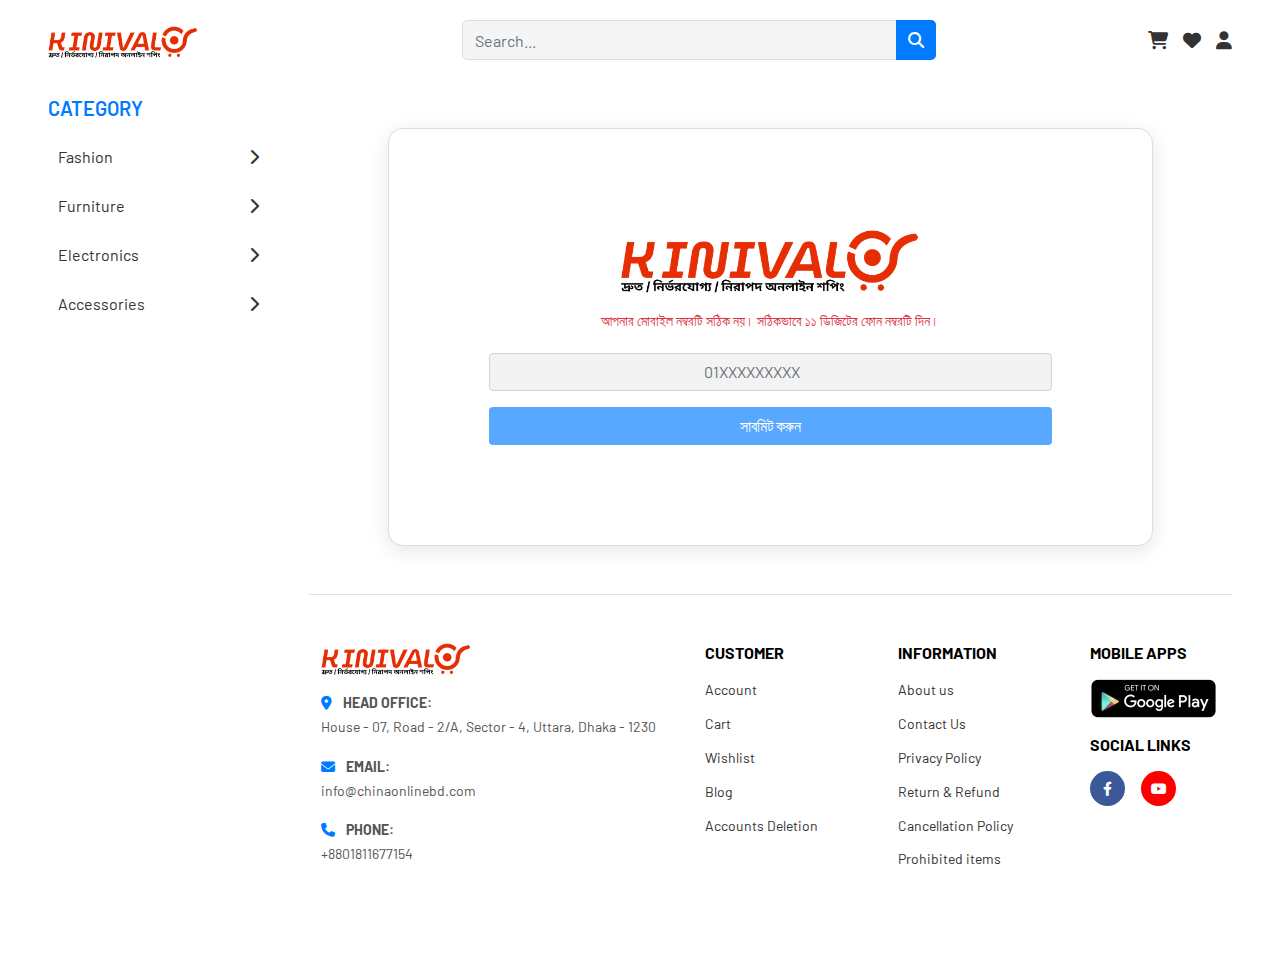
<file: login.html>
<!DOCTYPE html>
<html lang="en">

<head>
    <meta charset="UTF-8">
    <meta name="viewport" content="width=device-width, initial-scale=1.0">
    <title>Document</title>
    <link rel="icon" type="image/png" href="assets/images/logo.png">
    <link rel="stylesheet" href="assets/css/bootstrap.min.css">
    <link rel="stylesheet" href="assets/css/all.min.css">
    <link rel="stylesheet" href="https://cdnjs.cloudflare.com/ajax/libs/OwlCarousel2/2.3.4/assets/owl.carousel.min.css">
    <link rel="stylesheet"
        href="https://cdnjs.cloudflare.com/ajax/libs/OwlCarousel2/2.3.4/assets/owl.theme.default.min.css">
    <link rel="stylesheet" href="assets/css/style.css">
    <link rel="stylesheet" href="assets/css/responsive.css">
</head>

<body class="px-xl-5 px-lg-3 px-md-4 px-sm-3 px-3">

    <!-- ================== header part start ============== -->
    <header>
        <!-- ================== top navbar ============= -->
        <div class="top_header">
            <div class="top_header_main d-flex justify-content-between align-items-center">

                <!-- Logo -->
                <div class="header_logo d-none d-lg-block">
                    <a href="#"><img src="assets/images/logo.png" alt="Logo"></a>
                </div>

                <!-- Search Bar -->
                <div class="search_bar mx-3">
                    <form class="position-relative">
                        <input type="text" class="search_input form-control" placeholder="Search...">
                        <button type="submit" class="search_btn">
                            <i class="fa-solid fa-magnifying-glass"></i>
                        </button>
                    </form>

                    <!-- Search history box -->
                    <div class="search_history shadow">
                        <h4 class="px-3 py-2 mb-2">Search history</h4>
                        <div class="px-3 pb-3 d-flex flex-wrap gap-2">
                            <a href="#" class="history_tag">Laptop</a>
                            <a href="#" class="history_tag">Shoes</a>
                            <a href="#" class="history_tag">Headphones</a>
                        </div>
                    </div>
                </div>

                <!-- Header Icons -->
                <div class="header_icon">
                    <a href="#"><i class="fa-solid fa-cart-shopping"></i></a>
                    <a href="#"><i class="fa-solid fa-heart"></i></a>
                    <a class="d-none d-md-block" href="#"><i class="fa-solid fa-user"></i></a>
                </div>
            </div>
        </div>

    </header>

    <!-- ================== header part end============== -->

    <!-- =================== body part start ============== -->

    <div id="wrapper">

        <!-- ========== side nav start ========= -->
        <div class="side_nav pt-3 pe-xl-3 pe-xxl-5">
            <div class="cros_category d-lg-none">
                <i class="fa-solid fa-xmark"></i>
            </div>
            <h3 class="menu-title">Category</h3>
            <ul class="main-category list-unstyled">
                <!-- Fashion -->
                <li class="category-item">
                    <a href="#" class="category-link">
                        Fashion
                        <span class="arrow"><i class="fa-solid fa-chevron-right"></i></span>
                    </a>
                    <ul class="subcategory list-unstyled">
                        <li>
                            <a href="#"><img src="assets/images/category.webp" alt="Shoe"> Shoe</a>
                        </li>
                    </ul>
                </li>

                <!-- Furniture -->
                <li class="category-item">
                    <a href="#" class="category-link">
                        Furniture
                        <span class="arrow"><i class="fa-solid fa-chevron-right"></i></span>
                    </a>
                    <ul class="subcategory list-unstyled">
                        <li>
                            <a href="#"><img src="assets/images/category.webp" alt="Chair"> Chair</a>
                        </li>
                    </ul>
                </li>

                <!-- Electronics -->
                <li class="category-item">
                    <a href="#" class="category-link">
                        Electronics
                        <span class="arrow"><i class="fa-solid fa-chevron-right"></i></span>
                    </a>
                    <ul class="subcategory list-unstyled">
                        <li>
                            <a href="#"><img src="assets/images/category.webp" alt="Mobile"> Mobile</a>
                        </li>
                    </ul>
                </li>

                <!-- Accessories -->
                <li class="category-item">
                    <a href="#" class="category-link">
                        Accessories
                        <span class="arrow"><i class="fa-solid fa-chevron-right"></i></span>
                    </a>
                    <ul class="subcategory list-unstyled">
                        <li>
                            <a href="#"><img src="assets/images/category.webp" alt="Watch"> Watch</a>
                        </li>
                    </ul>
                </li>
            </ul>
        </div>


        <!-- ========== side nav end ========= -->

        <!-- ========== page wrap start ========= -->
        <div class="page_wrap">

            
            <!-- =============== mobile menu =============-->
            <div class="">
                <div class="px-xl-5 px-lg-3 mobile_menu d-flex d-lg-none align-items-center justify-content-between">
                    <a href="#" class="category_menu"><i class="fa-solid fa-grip"></i> <span>Category</span></a>
                    <a href="#"><i class="fa-solid fa-user"></i> <span>Account</span></a>
                    <a href="#" class="icon_img"><img src="assets/images/logo.png" alt=""></a>
                    <a href="#"><i class="fa-solid fa-phone"></i> <span>Call</span></a>
                    <a href="#"><i class="fa-solid fa-comment-dots"></i> <span>Chat</span></a>
                </div>
            </div>

            <!-- =======================
                    login form part start
                ==========================-->
                <section id="login" >
                         <div class="row my-5">
                            <div class="col-lg-10 m-auto">
                                <div class="login_form text-center">
                                    <div class="login_logo mb-3">
                                        <img src="assets/images/logo.png" style="max-width: 300px;" alt="">
                                    </div>

                                    <!-- Error message -->
                                    <h3 class="text-danger error-msg">আপনার মোবাইল নম্বরটি সঠিক নয়। সঠিকভাবে ১১ ডিজিটের ফোন নম্বরটি দিন।</h3>

                                    <!-- Success message -->
                                    <h3 class="text-success success-msg d-none">এখানে আপনার ১১ ডিজিটের মোবাইল নাম্বার দিয়ে লগ ইন করুন</h3>

                                    <form id="loginForm" class="position-relative">
                                        <div class="position-relative mb-3">
                                            <input type="text" id="phone" class="form-control text-center pe-5" placeholder="01XXXXXXXXX" maxlength="11">
                                            <span class="validation-icon"></span>
                                        </div>
                                        <button type="submit" id="submitBtn" class="btn submit_btn w-100" disabled>সাবমিট করুন</button>
                                    </form>
                                </div>
                            </div>
                        </div>
                </section>
            <!-- =======================
                    login form  part end
                ==========================-->

            <!-- =======================
                    footer part start
                ==========================-->
            <footer class="py-5 border-top">
                <div class="container-fluid">
                    <div class="row">

                        <!-- Left Side -->
                        <div class="col-lg-5 col-md-6 mb-4">
                            <div class="footer-item">
                                <div class="footer-logo mb-3">
                                    <img src="assets/images/logo.png" alt="Logo" class="img-fluid w-75">
                                </div>
                                <div class="mb-3">
                                    <p><i class="fa-solid fa-location-dot me-2"></i>
                                        <strong>HEAD OFFICE:</strong><br>House - 07, Road - 2/A, Sector - 4, Uttara,
                                        Dhaka - 1230
                                    </p>
                                </div>
                                <div class="mb-3">
                                    <p><i class="fa-solid fa-envelope me-2"></i>
                                        <strong>EMAIL:</strong><br>info@chinaonlinebd.com
                                    </p>
                                </div>
                                <div>
                                    <p><i class="fa-solid fa-phone me-2"></i>
                                        <strong>PHONE:</strong><br>+8801811677154
                                    </p>
                                </div>
                            </div>
                        </div>

                        <!-- Middle -->
                        <div class="col-lg-5 col-md-6 mb-4">
                            <div class="row">
                                <div class="col-6">
                                    <h6 class="fw-bold mb-3">CUSTOMER</h6>
                                    <ul class="list-unstyled">
                                        <li><a href="#">Account</a></li>
                                        <li><a href="#">Cart</a></li>
                                        <li><a href="#">Wishlist</a></li>
                                        <li><a href="#">Blog</a></li>
                                        <li><a href="#">Accounts Deletion</a></li>
                                    </ul>
                                </div>
                                <div class="col-6">
                                    <h6 class="fw-bold mb-3">INFORMATION</h6>
                                    <ul class="list-unstyled">
                                        <li><a href="#">About us</a></li>
                                        <li><a href="#">Contact Us</a></li>
                                        <li><a href="#">Privacy Policy</a></li>
                                        <li><a href="#">Return & Refund</a></li>
                                        <li><a href="#">Cancellation Policy</a></li>
                                        <li><a href="#">Prohibited items</a></li>
                                    </ul>
                                </div>
                            </div>
                        </div>

                        <!-- Right Side -->
                        <div class="col-lg-2 col-md-6 mb-4">
                            <div class="footer-item">
                                <h6 class="fw-bold mb-3">MOBILE APPS</h6>
                                <a href="#"><img src="assets/images/app.webp" alt="Google Play" class="img-fluid mb-3"
                                        style="max-width:150px;"></a>

                                <h6 class="fw-bold mb-3">SOCIAL LINKS</h6>
                                <div class="d-flex gap-3">
                                    <a href="#" class="facebook"><i class="fa-brands fa-facebook-f"></i></a>
                                    <a href="#" class="youtube"><i class="fa-brands fa-youtube"></i></a>
                                </div>
                            </div>
                        </div>


                    </div>
                </div>
            </footer>

            <!-- =======================
                    footer part end
                ==========================-->

        </div>
        <!-- ========== page wrap end ========= -->
    </div>


    <div class="bt_top">
        <i class="fa-solid fa-angle-up"></i>
    </div>
    <!-- =================== body part end ============== -->

    <script src="assets/js/bootstrap.bundle.min.js"></script>
    <script src="assets/js/jquery-3.6.0.min.js"></script>
    <script src="https://cdnjs.cloudflare.com/ajax/libs/OwlCarousel2/2.3.4/owl.carousel.min.js"></script>
    <script src="assets/js/script.js"></script>
</body>

</html>
</file>
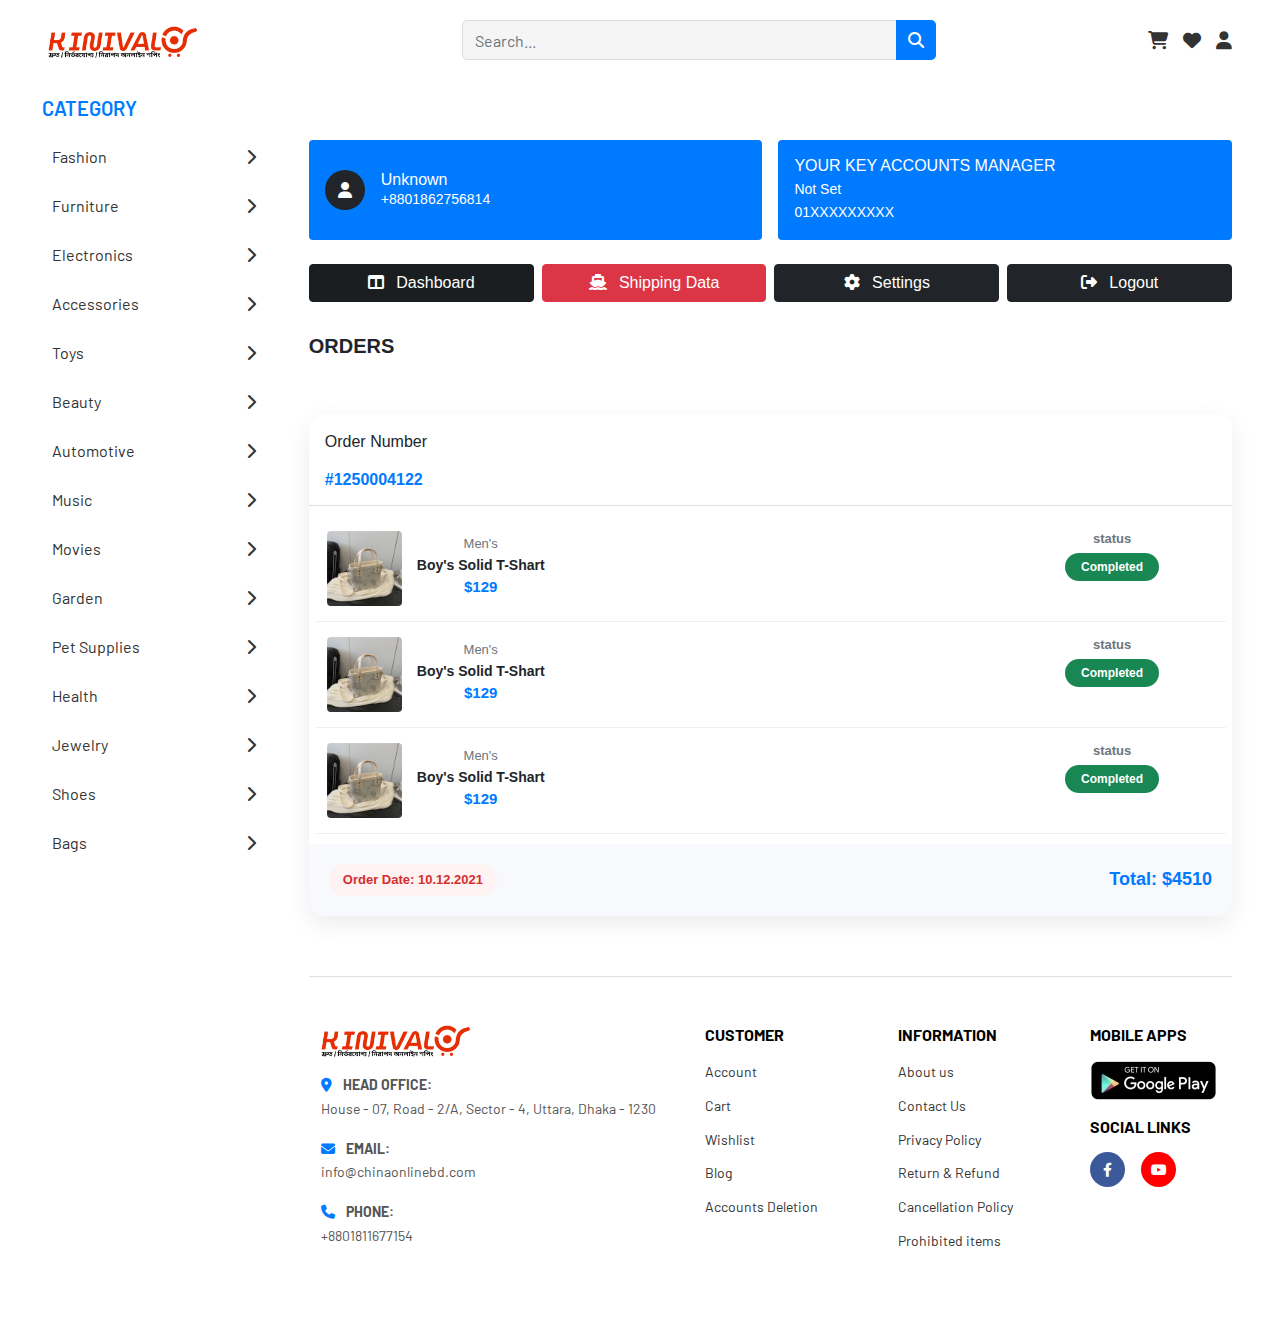
<file: my-order.html>
<!DOCTYPE html>
<html lang="en">

<head>
    <meta charset="UTF-8">
    <meta name="viewport" content="width=device-width, initial-scale=1.0">
    <title>Document</title>
    <link rel="icon" type="image/png" href="assets/images/logo.png">
    <link rel="stylesheet" href="assets/css/bootstrap.min.css">
    <link rel="stylesheet" href="assets/css/all.min.css">
    <link rel="stylesheet" href="https://cdnjs.cloudflare.com/ajax/libs/OwlCarousel2/2.3.4/assets/owl.carousel.min.css">
    <link rel="stylesheet"
        href="https://cdnjs.cloudflare.com/ajax/libs/OwlCarousel2/2.3.4/assets/owl.theme.default.min.css">
    <link rel="stylesheet" href="assets/css/style.css">
    <link rel="stylesheet" href="assets/css/responsive.css">
</head>

<body class="px-xl-5 px-lg-3 px-md-4 px-sm-3 px-3">

    <!-- ================== header part start ============== -->
    <header>
        <!-- ================== top navbar ============= -->
        <div class="top_header">
            <div class="top_header_main d-flex justify-content-between align-items-center">

                <!-- Logo -->
                <div class="header_logo d-none d-lg-block">
                    <a href="#"><img src="assets/images/logo.png" alt="Logo"></a>
                </div>

                <!-- Search Bar -->
                <div class="search_bar mx-3">
                    <form class="position-relative">
                        <input type="text" class="search_input form-control" placeholder="Search...">
                        <button type="submit" class="search_btn">
                            <i class="fa-solid fa-magnifying-glass"></i>
                        </button>
                    </form>

                    <!-- Search history box -->
                    <div class="search_history shadow">
                        <h4 class="px-3 py-2 mb-2">Search history</h4>
                        <div class="px-3 pb-3 d-flex flex-wrap gap-2">
                            <a href="#" class="history_tag">Laptop</a>
                            <a href="#" class="history_tag">Shoes</a>
                            <a href="#" class="history_tag">Headphones</a>
                        </div>
                    </div>
                </div>

                <!-- Header Icons -->
                <div class="header_icon">
                    <a href="shopping-cart.html"><i class="fa-solid fa-cart-shopping"></i></a>
                    <a href="wishlist.html"><i class="fa-solid fa-heart"></i></a>
                    <a class="d-none d-md-block" href="#"><i class="fa-solid fa-user"></i></a>
                </div>
            </div>
        </div>

    </header>

    <!-- ================== header part end============== -->

    <!-- =================== body part start ============== -->

    <div id="wrapper">


        <!-- ========== side nav start ========= -->
        <div class="side_nav pt-3 pe-lg-2 pe-xl-3 pe-xxl-5">
            <div class="cros_category d-lg-none">
                <i class="fa-solid fa-xmark"></i>
            </div>
            <div class="side_menu">
                <h3 class="menu-title">Category</h3>
                <ul class="main-category list-unstyled">
                    <!-- Fashion -->
                    <li class="category-item">
                        <a href="#" class="category-link">
                            Fashion
                            <span class="arrow"><i class="fa-solid fa-chevron-right"></i></span>
                        </a>
                        <ul class="subcategory list-unstyled">
                            <li>
                                <a href="#"><img src="assets/images/category.webp" alt="Shoe"> Shoe</a>
                            </li>
                        </ul>
                    </li>

                    <!-- Furniture -->
                    <li class="category-item">
                        <a href="#" class="category-link">
                            Furniture
                            <span class="arrow"><i class="fa-solid fa-chevron-right"></i></span>
                        </a>
                        <ul class="subcategory list-unstyled">
                            <li>
                                <a href="#"><img src="assets/images/category.webp" alt="Chair"> Chair</a>
                            </li>
                        </ul>
                    </li>

                    <!-- Electronics -->
                    <li class="category-item">
                        <a href="#" class="category-link">
                            Electronics
                            <span class="arrow"><i class="fa-solid fa-chevron-right"></i></span>
                        </a>
                        <ul class="subcategory list-unstyled">
                            <li>
                                <a href="#"><img src="assets/images/category.webp" alt="Mobile"> Mobile</a>
                            </li>
                        </ul>
                    </li>

                    <!-- Accessories -->
                    <li class="category-item">
                        <a href="#" class="category-link">
                            Accessories
                            <span class="arrow"><i class="fa-solid fa-chevron-right"></i></span>
                        </a>
                        <ul class="subcategory list-unstyled">
                            <li>
                                <a href="#"><img src="assets/images/category.webp" alt="Watch"> Watch</a>
                            </li>
                        </ul>
                    </li>

                    <!-- Category 7 -->
                    <li class="category-item">
                        <a href="#" class="category-link">
                            Toys
                            <span class="arrow"><i class="fa-solid fa-chevron-right"></i></span>
                        </a>
                        <ul class="subcategory list-unstyled">
                            <li><a href="#"><img src="assets/images/category.webp" alt="Action Figure"> Action
                                    Figure</a>
                            </li>
                        </ul>
                    </li>

                    <!-- Category 8 -->
                    <li class="category-item">
                        <a href="#" class="category-link">
                            Beauty
                            <span class="arrow"><i class="fa-solid fa-chevron-right"></i></span>
                        </a>
                        <ul class="subcategory list-unstyled">
                            <li><a href="#"><img src="assets/images/category.webp" alt="Cosmetics"> Cosmetics</a></li>
                        </ul>
                    </li>

                    <!-- Category 9 -->
                    <li class="category-item">
                        <a href="#" class="category-link">
                            Automotive
                            <span class="arrow"><i class="fa-solid fa-chevron-right"></i></span>
                        </a>
                        <ul class="subcategory list-unstyled">
                            <li><a href="#"><img src="assets/images/category.webp" alt="Car Parts"> Car Parts</a></li>
                        </ul>
                    </li>

                    <!-- Category 10 -->
                    <li class="category-item">
                        <a href="#" class="category-link">
                            Music
                            <span class="arrow"><i class="fa-solid fa-chevron-right"></i></span>
                        </a>
                        <ul class="subcategory list-unstyled">
                            <li><a href="#"><img src="assets/images/category.webp" alt="Instruments"> Instruments</a>
                            </li>
                        </ul>
                    </li>

                    <!-- Category 11 -->
                    <li class="category-item">
                        <a href="#" class="category-link">
                            Movies
                            <span class="arrow"><i class="fa-solid fa-chevron-right"></i></span>
                        </a>
                        <ul class="subcategory list-unstyled">
                            <li><a href="#"><img src="assets/images/category.webp" alt="DVDs"> DVDs</a></li>
                        </ul>
                    </li>

                    <!-- Category 12 -->
                    <li class="category-item">
                        <a href="#" class="category-link">
                            Garden
                            <span class="arrow"><i class="fa-solid fa-chevron-right"></i></span>
                        </a>
                        <ul class="subcategory list-unstyled">
                            <li><a href="#"><img src="assets/images/category.webp" alt="Plants"> Plants</a></li>
                        </ul>
                    </li>

                    <!-- Category 13 -->
                    <li class="category-item">
                        <a href="#" class="category-link">
                            Pet Supplies
                            <span class="arrow"><i class="fa-solid fa-chevron-right"></i></span>
                        </a>
                        <ul class="subcategory list-unstyled">
                            <li><a href="#"><img src="assets/images/category.webp" alt="Dog Food"> Dog Food</a></li>
                        </ul>
                    </li>

                    <!-- Category 14 -->
                    <li class="category-item">
                        <a href="#" class="category-link">
                            Health
                            <span class="arrow"><i class="fa-solid fa-chevron-right"></i></span>
                        </a>
                        <ul class="subcategory list-unstyled">
                            <li><a href="#"><img src="assets/images/category.webp" alt="Supplements"> Supplements</a>
                            </li>
                        </ul>
                    </li>

                    <!-- Category 15 -->
                    <li class="category-item">
                        <a href="#" class="category-link">
                            Jewelry
                            <span class="arrow"><i class="fa-solid fa-chevron-right"></i></span>
                        </a>
                        <ul class="subcategory list-unstyled">
                            <li><a href="#"><img src="assets/images/category.webp" alt="Necklace"> Necklace</a></li>
                        </ul>
                    </li>

                    <!-- Category 16 -->
                    <li class="category-item">
                        <a href="#" class="category-link">
                            Shoes
                            <span class="arrow"><i class="fa-solid fa-chevron-right"></i></span>
                        </a>
                        <ul class="subcategory list-unstyled">
                            <li><a href="#"><img src="assets/images/category.webp" alt="Sneakers"> Sneakers</a></li>
                        </ul>
                    </li>

                    <!-- Category 17 -->
                    <li class="category-item">
                        <a href="#" class="category-link">
                            Bags
                            <span class="arrow"><i class="fa-solid fa-chevron-right"></i></span>
                        </a>
                        <ul class="subcategory list-unstyled">
                            <li><a href="#"><img src="assets/images/category.webp" alt="Backpack"> Backpack</a></li>
                        </ul>
                    </li>

                    <!-- Category 18 -->
                    <li class="category-item">
                        <a href="#" class="category-link">
                            Kitchen
                            <span class="arrow"><i class="fa-solid fa-chevron-right"></i></span>
                        </a>
                        <ul class="subcategory list-unstyled">
                            <li><a href="#"><img src="assets/images/category.webp" alt="Cookware"> Cookware</a></li>
                        </ul>
                    </li>

                    <!-- Category 19 -->
                    <li class="category-item">
                        <a href="#" class="category-link">
                            Office
                            <span class="arrow"><i class="fa-solid fa-chevron-right"></i></span>
                        </a>
                        <ul class="subcategory list-unstyled">
                            <li><a href="#"><img src="assets/images/category.webp" alt="Stationery"> Stationery</a></li>
                        </ul>
                    </li>

                    <!-- Category 20 -->
                    <li class="category-item">
                        <a href="#" class="category-link">
                            Travel
                            <span class="arrow"><i class="fa-solid fa-chevron-right"></i></span>
                        </a>
                        <ul class="subcategory list-unstyled">
                            <li><a href="#"><img src="assets/images/category.webp" alt="Luggage"> Luggage</a></li>
                        </ul>
                    </li>

                    <!-- Category 21 -->
                    <li class="category-item">
                        <a href="#" class="category-link">
                            Baby
                            <span class="arrow"><i class="fa-solid fa-chevron-right"></i></span>
                        </a>
                        <ul class="subcategory list-unstyled">
                            <li><a href="#"><img src="assets/images/category.webp" alt="Toys"> Toys</a></li>
                        </ul>
                    </li>

                    <!-- Category 22 -->
                    <li class="category-item">
                        <a href="#" class="category-link">
                            Art
                            <span class="arrow"><i class="fa-solid fa-chevron-right"></i></span>
                        </a>
                        <ul class="subcategory list-unstyled">
                            <li><a href="#"><img src="assets/images/category.webp" alt="Paintings"> Paintings</a></li>
                        </ul>
                    </li>

                    <!-- Category 23 -->
                    <li class="category-item">
                        <a href="#" class="category-link">
                            Photography
                            <span class="arrow"><i class="fa-solid fa-chevron-right"></i></span>
                        </a>
                        <ul class="subcategory list-unstyled">
                            <li><a href="#"><img src="assets/images/category.webp" alt="Camera"> Camera</a></li>
                        </ul>
                    </li>

                    <!-- Category 24 -->
                    <li class="category-item">
                        <a href="#" class="category-link">
                            Gaming
                            <span class="arrow"><i class="fa-solid fa-chevron-right"></i></span>
                        </a>
                        <ul class="subcategory list-unstyled">
                            <li><a href="#"><img src="assets/images/category.webp" alt="Console"> Console</a></li>
                        </ul>
                    </li>

                    <!-- Category 25 -->
                    <li class="category-item">
                        <a href="#" class="category-link">
                            Software
                            <span class="arrow"><i class="fa-solid fa-chevron-right"></i></span>
                        </a>
                        <ul class="subcategory list-unstyled">
                            <li><a href="#"><img src="assets/images/category.webp" alt="Apps"> Apps</a></li>
                        </ul>
                    </li>


                </ul>
            </div>
        </div>


        <!-- ========== side nav end ========= -->

        <!-- ========== page wrap start ========= -->
        <div class="page_wrap">

            <!-- =============== mobile menu =============-->
            <div class="mobile_nav">
                <div class="px-xl-5 px-lg-3 mobile_menu d-flex d-lg-none align-items-center justify-content-between">
                    <a href="#" class="category_menu"><i class="fa-solid fa-grip"></i> <span>Category</span></a>
                    <a href="#"><i class="fa-solid fa-user"></i> <span>Account</span></a>
                    <a href="#" class="icon_img"><img src="assets/images/logo.png" alt=""></a>
                    <a href="#"><i class="fa-solid fa-phone"></i> <span>Call</span></a>
                    <a href="#"><i class="fa-solid fa-comment-dots"></i> <span>Chat</span></a>
                </div>
            </div>


            <!-- =======================
                 my order part start
            ==========================-->
            <section id="my_order">
                <div class="row g-3">
                    <!-- First Card -->
                    <div class="col-12 col-md-6">
                        <div class="d-flex justify-content-between dash_box align-items-center rounded p-3 h-100">
                            <div class="d-flex align-items-center text-white gap-3">
                                <div class="rounded-circle bg-dark d-flex justify-content-center align-items-center"
                                    style="width:40px; height:40px;">
                                    <i class="fa-solid fa-user"></i>
                                </div>
                                <div>
                                    <h6 class="mb-0 text-capitalize">Unknown</h6>
                                    <small class="d-block">+8801862756814</small>
                                </div>
                            </div>
                        </div>
                    </div>

                    <!-- Second Card -->
                    <div class="col-12 col-md-6">
                        <div
                            class="d-flex justify-content-between dash_box align-items-center rounded p-3 text-white h-100">
                            <div>
                                <h6 class="mb-1">YOUR KEY ACCOUNTS MANAGER</h6>
                                <p class="mb-0 text-capitalize small">Not Set</p>
                                <small>01XXXXXXXXX</small>
                            </div>
                            <div class="me-3"></div>
                        </div>
                    </div>
                </div>
                <div class="dash_content mt-4">
                    <div class="row g-2 justify-content-center">

                        <!-- Dashboard -->
                        <div class="col-6 col-lg-3">
                            <button class="btn btn-dark w-100 active" type="button" data-bs-toggle="collapse"
                                data-bs-target="#dashboard" aria-expanded="true" aria-controls="dashboard">
                                <i class="fa-solid fa-table-columns me-2"></i> Dashboard
                            </button>
                        </div>

                        <!-- Shipping Data -->
                        <div class="col-6 col-lg-3">
                            <button class="btn btn-danger w-100" type="button" data-bs-toggle="collapse"
                                data-bs-target="#shipping" aria-expanded="true" aria-controls="shipping">
                                <i class="fa-solid fa-ship me-2"></i> Shipping Data
                            </button>
                        </div>

                        <!-- Settings -->
                        <div class="col-6 col-lg-3">
                            <button class="btn btn-dark w-100" type="button" data-bs-toggle="collapse"
                                data-bs-target="#settings" aria-expanded="true" aria-controls="settings">
                                <i class="fa-solid fa-gear me-2"></i> Settings
                            </button>
                        </div>


                        <!-- Logout (no body, just link) -->
                        <div class="col-6 col-lg-3">
                            <a href="/logout" class="btn btn-dark w-100">
                                <i class="fa-solid fa-right-from-bracket me-2"></i> Logout
                            </a>
                        </div>
                    </div>

                    <!-- Accordion Wrapper -->
                    <div class="accordion text-center" id="infoAccordion">

                        <!-- dashboard Content -->
                        <div class="accordion-item border-0">
                            <div id="dashboard" class="accordion-collapse collapse show"
                                data-bs-parent="#infoAccordion">

                                <div class="text-start my-4 py-md-2 my-md-4">
                                    <h2 class="fw-bold text-dark fs-5 mb-0">ORDERS</h2>
                                </div>

                                <!-- my -order -->
                                <div class="row mt-5">
                                    <div class="col-lg-12">
                                        <!-- Single Order List -->
                                        <div class="order_list">
                                            <div class="card">
                                                <div class="card-header text-start bg-white">
                                                    <div class="order_num">
                                                        <p class="mt-2">Order Number</p>
                                                        <h6>#1250004122</h6>
                                                    </div>
                                                </div>
                                                <div class="card-body">
                                                    <div class="row br-bottom">
                                                        <div class="col-lg-9 col-8 col-sm-8 col-md-9">
                                                            <div class="cart_single">
                                                                <div class="product_thumb">
                                                                    <img src="assets/images/product-01.jpg"
                                                                        class="img-fluid rounded" width="75" alt="">
                                                                </div>
                                                                <div class="cart_single_caption">
                                                                    <p class="cat_product">Men's</p>
                                                                    <h4>Boy's Solid T-Shart</h4>
                                                                    <h5>$129</h5>

                                                                </div>
                                                            </div>
                                                        </div>
                                                        <div class="col-lg-3 col-4 col-sm-4 col-md-3">
                                                            <div class="order_status">
                                                                <h6>status</h6>
                                                                <span
                                                                    class="badge rounded-pill bg-success text-white px-3 py-2">Completed</span>
                                                            </div>
                                                        </div>
                                                    </div>
                                                    <div class="row br-bottom">
                                                        <div class="col-lg-9 col-8 col-sm-8 col-md-9">
                                                            <div class="cart_single">
                                                                <div class="product_thumb">
                                                                    <img src="assets/images/product-01.jpg"
                                                                        class="img-fluid rounded" width="75" alt="">
                                                                </div>
                                                                <div class="cart_single_caption">
                                                                    <p class="cat_product">Men's</p>
                                                                    <h4>Boy's Solid T-Shart</h4>
                                                                    <h5>$129</h5>

                                                                </div>
                                                            </div>

                                                        </div>
                                                        <div class="col-lg-3 col-4 col-sm-4 col-md-3">
                                                            <div class="order_status">
                                                                <h6>status</h6>
                                                                <span
                                                                    class="badge rounded-pill bg-success text-white px-3 py-2">Completed</span>
                                                            </div>
                                                        </div>
                                                    </div>
                                                    <div class="row br-bottom">
                                                        <div class="col-lg-9 col-8 col-sm-8 col-md-9">
                                                            <div class="cart_single">
                                                                <div class="product_thumb">
                                                                    <img src="assets/images/product-01.jpg"
                                                                        class="img-fluid rounded" width="75" alt="">
                                                                </div>
                                                                <div class="cart_single_caption">
                                                                    <p class="cat_product">Men's</p>
                                                                    <h4>Boy's Solid T-Shart</h4>
                                                                    <h5>$129</h5>

                                                                </div>
                                                            </div>

                                                        </div>
                                                        <div class="col-lg-3 col-4 col-sm-4 col-md-3">
                                                            <div class="order_status">
                                                                <h6>status</h6>
                                                                <span
                                                                    class="badge rounded-pill bg-success text-white px-3 py-2">Completed</span>
                                                            </div>
                                                        </div>
                                                    </div>
                                                </div>
                                                <div
                                                    class="card-footer d-flex align-items-center justify-content-between">
                                                    <p>Order Date: 10.12.2021</p>
                                                    <h5>Total: $4510</h5>
                                                </div>
                                            </div>
                                        </div>
                                    </div>
                                </div>
                            </div>
                        </div>

                        <!-- Shipping Content -->
                        <div class="accordion-item border-0">
                            <div id="shipping" class="accordion-collapse collapse text-start" data-bs-parent="#infoAccordion">

                                <div class="my-4 py-md-2 my-md-4">
                                    <h2 class="fw-bold text-dark fs-5 mb-0">SHIPPING SERVICE</h2>
                                </div>

                                Shipping Content Info
                            </div>
                        </div>

                        <!-- Shipping Content -->
                        <div class="accordion-item border-0">
                            <div id="settings" class="accordion-collapse collapse" data-bs-parent="#infoAccordion">

                                <div class="text-start my-4 py-md-2 my-md-4">
                                    <h2 class="fw-bold text-dark fs-5 mb-0">SETTINGS</h2>
                                </div>

                                <div class="px-2 profile_form">
                                    <div>
                                        <form class="shadow rounded-3 p-4 text-start">

                                            <!-- Name + Contact -->
                                            <div class="row g-3 mb-3">
                                                <div class="col-md-6">
                                                    <label class="form-label text-dark">Name *</label>
                                                    <input type="text" class="form-control rounded-pill"
                                                        placeholder="Your Name" required>
                                                </div>
                                                <div class="col-md-6">
                                                    <label class="form-label text-dark">Contact Number *</label>
                                                    <input type="text" class="form-control rounded-pill"
                                                        placeholder="Contact Number" value="+8801862756814" readonly
                                                        required>
                                                </div>
                                            </div>

                                            <!-- Emergency Contact + Email -->
                                            <div class="row g-3 mb-3">
                                                <div class="col-md-6">
                                                    <label class="form-label">Emergency Contact Number
                                                        (optional)</label>
                                                    <input type="text" class="form-control rounded-pill"
                                                        placeholder="Emergency Contact Number (optional)">
                                                </div>
                                                <div class="col-md-6">
                                                    <label class="form-label">Email</label>
                                                    <input type="email" class="form-control rounded-pill"
                                                        placeholder="Email">
                                                </div>
                                            </div>

                                            <!-- Address + City -->
                                            <div class="row g-3 mb-3">
                                                <div class="col-md-6">
                                                    <label class="form-label">Address *</label>
                                                    <input type="text" class="form-control rounded-pill"
                                                        placeholder="Address" required>
                                                </div>
                                                <div class="col-md-6">
                                                    <label class="form-label">City / Upazila</label>
                                                    <input type="text" class="form-control rounded-pill"
                                                        placeholder="City / Upazila">
                                                </div>
                                            </div>

                                            <!-- Delivery Method + District -->
                                            <div class="row g-3 mb-4">
                                                <div class="col-md-6">
                                                    <label class="form-label">Delivery Method</label>
                                                    <select class="form-select rounded-pill">
                                                        <option selected disabled>Select one</option>
                                                        <option value="Office Collection">Office Collection</option>
                                                        <option value="Sundarban">Sundarban</option>
                                                        <option value="SA Paribahan">SA Paribahan</option>
                                                        <option value="Steadfast">Steadfast</option>
                                                    </select>
                                                </div>
                                                <div class="col-md-6">
                                                    <label class="form-label">District</label>
                                                    <select class="form-select rounded-pill">
                                                        <option selected disabled>Select District</option>
                                                        <option value="Dhaka">Dhaka</option>
                                                        <option value="Chattogram">Chattogram</option>
                                                        <option value="Rajshahi">Rajshahi</option>
                                                        <option value="Sylhet">Sylhet</option>
                                                    </select>
                                                </div>
                                            </div>

                                            <!-- Submit -->
                                            <div class="text-center">
                                                <button type="submit"
                                                    class="btn text-white profile_btn px-4 py-2 rounded-pill">
                                                    Update Your Profile
                                                </button>
                                            </div>

                                        </form>
                                    </div>
                                </div>

                            </div>
                        </div>

                    </div>
                </div>

            </section>

            <!-- =======================
                 my order part start
            ==========================-->

            <!-- =======================
                    footer part start
                ==========================-->
            <footer class="py-5 border-top">
                <div class="container-fluid">
                    <div class="row">

                        <!-- Left Side -->
                        <div class="col-lg-5 col-md-6 mb-4">
                            <div class="footer-item">
                                <div class="footer-logo mb-3">
                                    <img src="assets/images/logo.png" alt="Logo" class="img-fluid w-75">
                                </div>
                                <div class="mb-3">
                                    <p><i class="fa-solid fa-location-dot me-2"></i>
                                        <strong>HEAD OFFICE:</strong><br>House - 07, Road - 2/A, Sector - 4, Uttara,
                                        Dhaka - 1230
                                    </p>
                                </div>
                                <div class="mb-3">
                                    <p><i class="fa-solid fa-envelope me-2"></i>
                                        <strong>EMAIL:</strong><br>info@chinaonlinebd.com
                                    </p>
                                </div>
                                <div>
                                    <p><i class="fa-solid fa-phone me-2"></i>
                                        <strong>PHONE:</strong><br>+8801811677154
                                    </p>
                                </div>
                            </div>
                        </div>

                        <!-- Middle -->
                        <div class="col-lg-5 col-md-6 mb-4">
                            <div class="row">
                                <div class="col-6">
                                    <h6 class="fw-bold mb-3">CUSTOMER</h6>
                                    <ul class="list-unstyled">
                                        <li><a href="#">Account</a></li>
                                        <li><a href="#">Cart</a></li>
                                        <li><a href="#">Wishlist</a></li>
                                        <li><a href="#">Blog</a></li>
                                        <li><a href="#">Accounts Deletion</a></li>
                                    </ul>
                                </div>
                                <div class="col-6">
                                    <h6 class="fw-bold mb-3">INFORMATION</h6>
                                    <ul class="list-unstyled">
                                        <li><a href="#">About us</a></li>
                                        <li><a href="#">Contact Us</a></li>
                                        <li><a href="#">Privacy Policy</a></li>
                                        <li><a href="#">Return & Refund</a></li>
                                        <li><a href="#">Cancellation Policy</a></li>
                                        <li><a href="#">Prohibited items</a></li>
                                    </ul>
                                </div>
                            </div>
                        </div>

                        <!-- Right Side -->
                        <div class="col-lg-2 col-md-6 mb-4">
                            <div class="footer-item">
                                <h6 class="fw-bold mb-3">MOBILE APPS</h6>
                                <a href="#"><img src="assets/images/app.webp" alt="Google Play" class="img-fluid mb-3"
                                        style="max-width:150px;"></a>

                                <h6 class="fw-bold mb-3">SOCIAL LINKS</h6>
                                <div class="d-flex gap-3">
                                    <a href="#" class="facebook"><i class="fa-brands fa-facebook-f"></i></a>
                                    <a href="#" class="youtube"><i class="fa-brands fa-youtube"></i></a>
                                </div>
                            </div>
                        </div>


                    </div>
                </div>
            </footer>

            <!-- =======================
                    footer part end
                ==========================-->

        </div>
        <!-- ========== page wrap end ========= -->
    </div>


    <div class="bt_top">
        <i class="fa-solid fa-angle-up"></i>
    </div>
    <!-- =================== body part end ============== -->

    <script src="assets/js/bootstrap.bundle.min.js"></script>
    <script src="assets/js/jquery-3.6.0.min.js"></script>
    <script src="https://cdnjs.cloudflare.com/ajax/libs/OwlCarousel2/2.3.4/owl.carousel.min.js"></script>
    <script src="assets/js/script.js"></script>
</body>

</html>
</file>
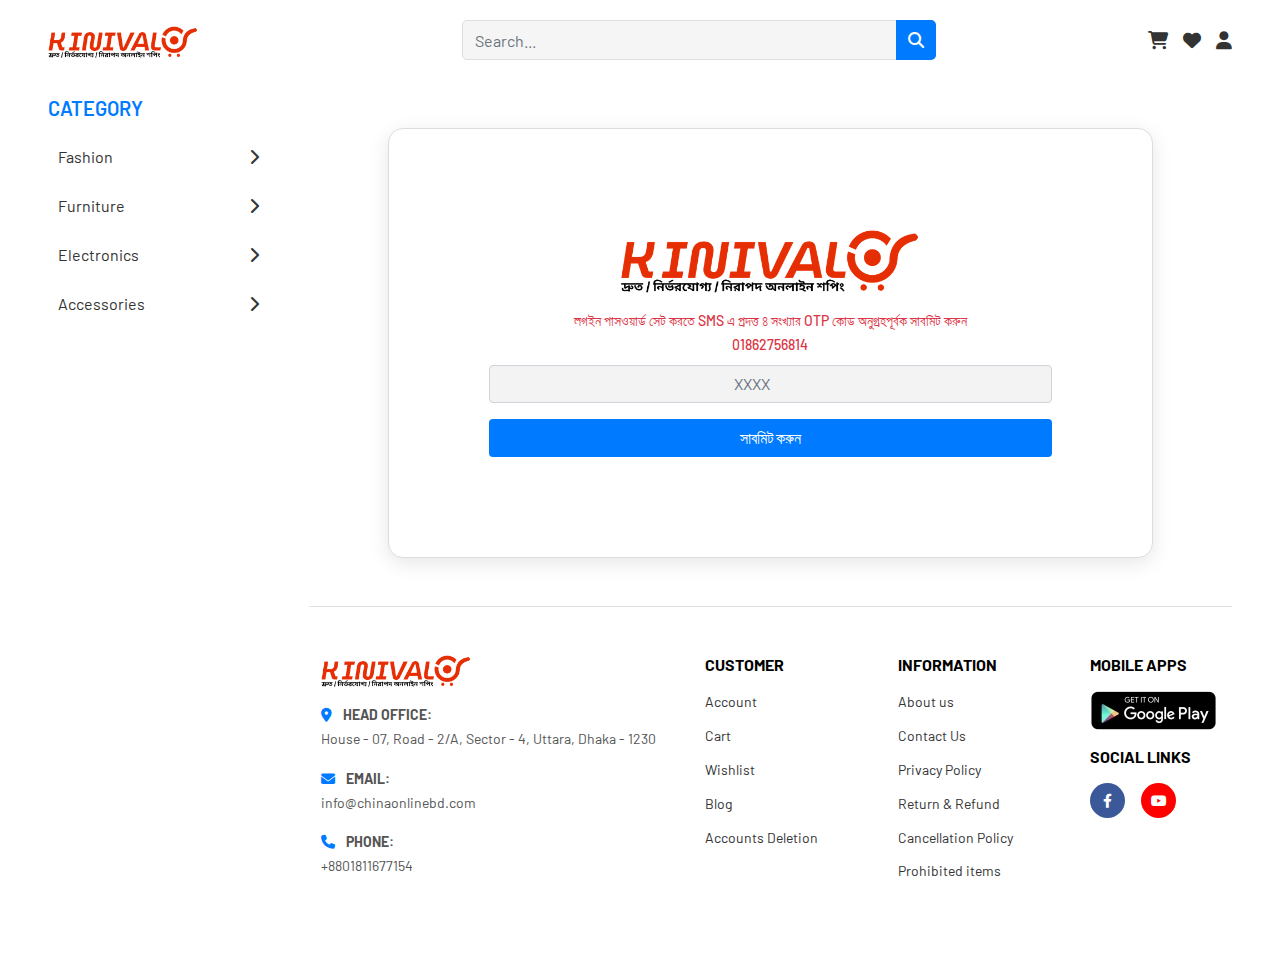
<file: otp.html>
<!DOCTYPE html>
<html lang="en">

<head>
    <meta charset="UTF-8">
    <meta name="viewport" content="width=device-width, initial-scale=1.0">
    <title>Document</title>
    <link rel="icon" type="image/png" href="assets/images/logo.png">
    <link rel="stylesheet" href="assets/css/bootstrap.min.css">
    <link rel="stylesheet" href="assets/css/all.min.css">
    <link rel="stylesheet" href="https://cdnjs.cloudflare.com/ajax/libs/OwlCarousel2/2.3.4/assets/owl.carousel.min.css">
    <link rel="stylesheet"
        href="https://cdnjs.cloudflare.com/ajax/libs/OwlCarousel2/2.3.4/assets/owl.theme.default.min.css">
    <link rel="stylesheet" href="assets/css/style.css">
    <link rel="stylesheet" href="assets/css/responsive.css">
</head>

<body class="px-xl-5 px-lg-3 px-md-4 px-sm-3 px-3">

    <!-- ================== header part start ============== -->
    <header>
        <!-- ================== top navbar ============= -->
        <div class="top_header">
            <div class="top_header_main d-flex justify-content-between align-items-center">

                <!-- Logo -->
                <div class="header_logo d-none d-lg-block">
                    <a href="#"><img src="assets/images/logo.png" alt="Logo"></a>
                </div>

                <!-- Search Bar -->
                <div class="search_bar mx-3">
                    <form class="position-relative">
                        <input type="text" class="search_input form-control" placeholder="Search...">
                        <button type="submit" class="search_btn">
                            <i class="fa-solid fa-magnifying-glass"></i>
                        </button>
                    </form>

                    <!-- Search history box -->
                    <div class="search_history shadow">
                        <h4 class="px-3 py-2 mb-2">Search history</h4>
                        <div class="px-3 pb-3 d-flex flex-wrap gap-2">
                            <a href="#" class="history_tag">Laptop</a>
                            <a href="#" class="history_tag">Shoes</a>
                            <a href="#" class="history_tag">Headphones</a>
                        </div>
                    </div>
                </div>

                <!-- Header Icons -->
                <div class="header_icon">
                    <a href="#"><i class="fa-solid fa-cart-shopping"></i></a>
                    <a href="#"><i class="fa-solid fa-heart"></i></a>
                    <a class="d-none d-md-block" href="#"><i class="fa-solid fa-user"></i></a>
                </div>
            </div>
        </div>

    </header>

    <!-- ================== header part end============== -->

    <!-- =================== body part start ============== -->

    <div id="wrapper">

        <!-- ========== side nav start ========= -->
        <div class="side_nav pt-3 pe-xl-3 pe-xxl-5">
            <div class="cros_category d-lg-none">
                <i class="fa-solid fa-xmark"></i>
            </div>
            <h3 class="menu-title">Category</h3>
            <ul class="main-category list-unstyled">
                <!-- Fashion -->
                <li class="category-item">
                    <a href="#" class="category-link">
                        Fashion
                        <span class="arrow"><i class="fa-solid fa-chevron-right"></i></span>
                    </a>
                    <ul class="subcategory list-unstyled">
                        <li>
                            <a href="#"><img src="assets/images/category.webp" alt="Shoe"> Shoe</a>
                        </li>
                    </ul>
                </li>

                <!-- Furniture -->
                <li class="category-item">
                    <a href="#" class="category-link">
                        Furniture
                        <span class="arrow"><i class="fa-solid fa-chevron-right"></i></span>
                    </a>
                    <ul class="subcategory list-unstyled">
                        <li>
                            <a href="#"><img src="assets/images/category.webp" alt="Chair"> Chair</a>
                        </li>
                    </ul>
                </li>

                <!-- Electronics -->
                <li class="category-item">
                    <a href="#" class="category-link">
                        Electronics
                        <span class="arrow"><i class="fa-solid fa-chevron-right"></i></span>
                    </a>
                    <ul class="subcategory list-unstyled">
                        <li>
                            <a href="#"><img src="assets/images/category.webp" alt="Mobile"> Mobile</a>
                        </li>
                    </ul>
                </li>

                <!-- Accessories -->
                <li class="category-item">
                    <a href="#" class="category-link">
                        Accessories
                        <span class="arrow"><i class="fa-solid fa-chevron-right"></i></span>
                    </a>
                    <ul class="subcategory list-unstyled">
                        <li>
                            <a href="#"><img src="assets/images/category.webp" alt="Watch"> Watch</a>
                        </li>
                    </ul>
                </li>
            </ul>
        </div>


        <!-- ========== side nav end ========= -->

        <!-- ========== page wrap start ========= -->
        <div class="page_wrap">

            
            <!-- =============== mobile menu =============-->
            <div class="">
                <div class="px-xl-5 px-lg-3 mobile_menu d-flex d-lg-none align-items-center justify-content-between">
                    <a href="#" class="category_menu"><i class="fa-solid fa-grip"></i> <span>Category</span></a>
                    <a href="#"><i class="fa-solid fa-user"></i> <span>Account</span></a>
                    <a href="#" class="icon_img"><img src="assets/images/logo.png" alt=""></a>
                    <a href="#"><i class="fa-solid fa-phone"></i> <span>Call</span></a>
                    <a href="#"><i class="fa-solid fa-comment-dots"></i> <span>Chat</span></a>
                </div>
            </div>

            <!-- =======================
                    login form part start
                ==========================-->
                <section id="login" >
                         <div class="row my-5">
                            <div class="col-lg-10 m-auto">
                                <div class="login_form text-center">
                                    <div class="login_logo mb-3">
                                        <img src="assets/images/logo.png" style="max-width: 300px;" alt="">
                                    </div>

                                    
                                    <h3 class="text-danger" style="font-size: 14px; line-height: 24px;">লগইন পাসওয়ার্ড সেট করতে
                                    SMS এ প্রদত্ত ৪ সংখ্যার OTP কোড অনুগ্রহপূর্বক সাবমিট করুন
                                    <span class="d-block">01862756814</span></h3>

                                    <form id="otpForm" class="position-relative">
                                        <div class="position-relative mb-3">
                                            <input type="text" id="otp" class="form-control text-center pe-5" placeholder="XXXX" maxlength="6">
                                        </div>
                                        <button type="submit" id="otpBtn" class="btn submit_btn w-100" >সাবমিট করুন</button>
                                    </form>
                                </div>
                            </div>
                        </div>
                </section>
            <!-- =======================
                    login form  part end
                ==========================-->

            <!-- =======================
                    footer part start
                ==========================-->
            <footer class="py-5 border-top">
                <div class="container-fluid">
                    <div class="row">

                        <!-- Left Side -->
                        <div class="col-lg-5 col-md-6 mb-4">
                            <div class="footer-item">
                                <div class="footer-logo mb-3">
                                    <img src="assets/images/logo.png" alt="Logo" class="img-fluid w-75">
                                </div>
                                <div class="mb-3">
                                    <p><i class="fa-solid fa-location-dot me-2"></i>
                                        <strong>HEAD OFFICE:</strong><br>House - 07, Road - 2/A, Sector - 4, Uttara,
                                        Dhaka - 1230
                                    </p>
                                </div>
                                <div class="mb-3">
                                    <p><i class="fa-solid fa-envelope me-2"></i>
                                        <strong>EMAIL:</strong><br>info@chinaonlinebd.com
                                    </p>
                                </div>
                                <div>
                                    <p><i class="fa-solid fa-phone me-2"></i>
                                        <strong>PHONE:</strong><br>+8801811677154
                                    </p>
                                </div>
                            </div>
                        </div>

                        <!-- Middle -->
                        <div class="col-lg-5 col-md-6 mb-4">
                            <div class="row">
                                <div class="col-6">
                                    <h6 class="fw-bold mb-3">CUSTOMER</h6>
                                    <ul class="list-unstyled">
                                        <li><a href="#">Account</a></li>
                                        <li><a href="#">Cart</a></li>
                                        <li><a href="#">Wishlist</a></li>
                                        <li><a href="#">Blog</a></li>
                                        <li><a href="#">Accounts Deletion</a></li>
                                    </ul>
                                </div>
                                <div class="col-6">
                                    <h6 class="fw-bold mb-3">INFORMATION</h6>
                                    <ul class="list-unstyled">
                                        <li><a href="#">About us</a></li>
                                        <li><a href="#">Contact Us</a></li>
                                        <li><a href="#">Privacy Policy</a></li>
                                        <li><a href="#">Return & Refund</a></li>
                                        <li><a href="#">Cancellation Policy</a></li>
                                        <li><a href="#">Prohibited items</a></li>
                                    </ul>
                                </div>
                            </div>
                        </div>

                        <!-- Right Side -->
                        <div class="col-lg-2 col-md-6 mb-4">
                            <div class="footer-item">
                                <h6 class="fw-bold mb-3">MOBILE APPS</h6>
                                <a href="#"><img src="assets/images/app.webp" alt="Google Play" class="img-fluid mb-3"
                                        style="max-width:150px;"></a>

                                <h6 class="fw-bold mb-3">SOCIAL LINKS</h6>
                                <div class="d-flex gap-3">
                                    <a href="#" class="facebook"><i class="fa-brands fa-facebook-f"></i></a>
                                    <a href="#" class="youtube"><i class="fa-brands fa-youtube"></i></a>
                                </div>
                            </div>
                        </div>


                    </div>
                </div>
            </footer>

            <!-- =======================
                    footer part end
                ==========================-->

        </div>
        <!-- ========== page wrap end ========= -->
    </div>


    <div class="bt_top">
        <i class="fa-solid fa-angle-up"></i>
    </div>
    <!-- =================== body part end ============== -->

    <script src="assets/js/bootstrap.bundle.min.js"></script>
    <script src="assets/js/jquery-3.6.0.min.js"></script>
    <script src="https://cdnjs.cloudflare.com/ajax/libs/OwlCarousel2/2.3.4/owl.carousel.min.js"></script>
    <script src="assets/js/script.js"></script>
</body>

</html>
</file>
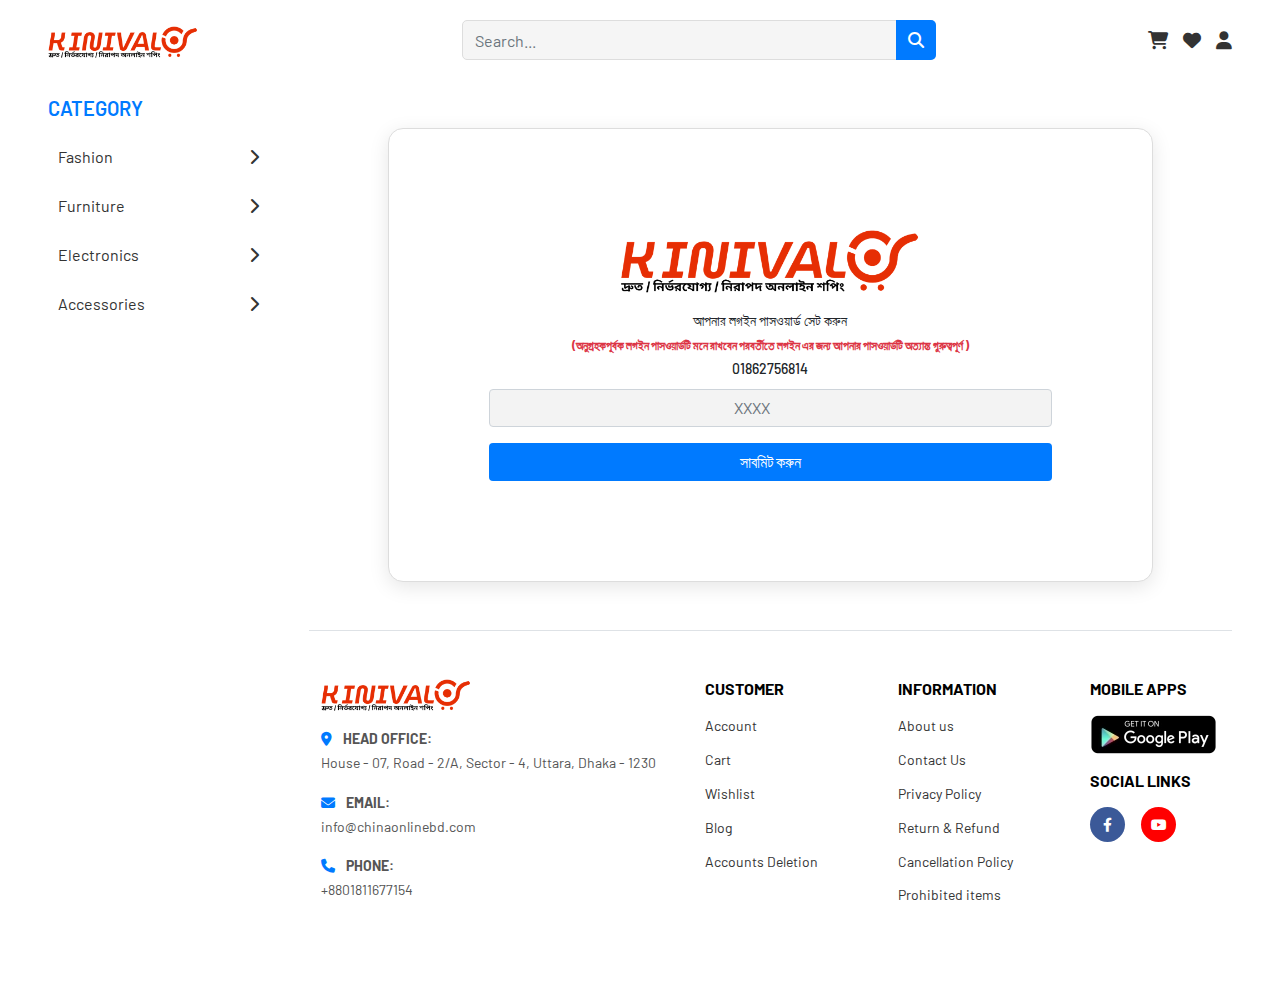
<file: set_password.html>
<!DOCTYPE html>
<html lang="en">

<head>
    <meta charset="UTF-8">
    <meta name="viewport" content="width=device-width, initial-scale=1.0">
    <title>Document</title>
    <link rel="icon" type="image/png" href="assets/images/logo.png">
    <link rel="stylesheet" href="assets/css/bootstrap.min.css">
    <link rel="stylesheet" href="assets/css/all.min.css">
    <link rel="stylesheet" href="https://cdnjs.cloudflare.com/ajax/libs/OwlCarousel2/2.3.4/assets/owl.carousel.min.css">
    <link rel="stylesheet"
        href="https://cdnjs.cloudflare.com/ajax/libs/OwlCarousel2/2.3.4/assets/owl.theme.default.min.css">
    <link rel="stylesheet" href="assets/css/style.css">
    <link rel="stylesheet" href="assets/css/responsive.css">
</head>

<body class="px-xl-5 px-lg-3 px-md-4 px-sm-3 px-3">

    <!-- ================== header part start ============== -->
    <header>
        <!-- ================== top navbar ============= -->
        <div class="top_header">
            <div class="top_header_main d-flex justify-content-between align-items-center">

                <!-- Logo -->
                <div class="header_logo d-none d-lg-block">
                    <a href="#"><img src="assets/images/logo.png" alt="Logo"></a>
                </div>

                <!-- Search Bar -->
                <div class="search_bar mx-3">
                    <form class="position-relative">
                        <input type="text" class="search_input form-control" placeholder="Search...">
                        <button type="submit" class="search_btn">
                            <i class="fa-solid fa-magnifying-glass"></i>
                        </button>
                    </form>

                    <!-- Search history box -->
                    <div class="search_history shadow">
                        <h4 class="px-3 py-2 mb-2">Search history</h4>
                        <div class="px-3 pb-3 d-flex flex-wrap gap-2">
                            <a href="#" class="history_tag">Laptop</a>
                            <a href="#" class="history_tag">Shoes</a>
                            <a href="#" class="history_tag">Headphones</a>
                        </div>
                    </div>
                </div>

                <!-- Header Icons -->
                <div class="header_icon">
                    <a href="#"><i class="fa-solid fa-cart-shopping"></i></a>
                    <a href="#"><i class="fa-solid fa-heart"></i></a>
                    <a class="d-none d-md-block" href="#"><i class="fa-solid fa-user"></i></a>
                </div>
            </div>
        </div>

    </header>

    <!-- ================== header part end============== -->

    <!-- =================== body part start ============== -->

    <div id="wrapper">

        <!-- ========== side nav start ========= -->
        <div class="side_nav pt-3 pe-xl-3 pe-xxl-5">
            <div class="cros_category d-lg-none">
                <i class="fa-solid fa-xmark"></i>
            </div>
            <h3 class="menu-title">Category</h3>
            <ul class="main-category list-unstyled">
                <!-- Fashion -->
                <li class="category-item">
                    <a href="#" class="category-link">
                        Fashion
                        <span class="arrow"><i class="fa-solid fa-chevron-right"></i></span>
                    </a>
                    <ul class="subcategory list-unstyled">
                        <li>
                            <a href="#"><img src="assets/images/category.webp" alt="Shoe"> Shoe</a>
                        </li>
                    </ul>
                </li>

                <!-- Furniture -->
                <li class="category-item">
                    <a href="#" class="category-link">
                        Furniture
                        <span class="arrow"><i class="fa-solid fa-chevron-right"></i></span>
                    </a>
                    <ul class="subcategory list-unstyled">
                        <li>
                            <a href="#"><img src="assets/images/category.webp" alt="Chair"> Chair</a>
                        </li>
                    </ul>
                </li>

                <!-- Electronics -->
                <li class="category-item">
                    <a href="#" class="category-link">
                        Electronics
                        <span class="arrow"><i class="fa-solid fa-chevron-right"></i></span>
                    </a>
                    <ul class="subcategory list-unstyled">
                        <li>
                            <a href="#"><img src="assets/images/category.webp" alt="Mobile"> Mobile</a>
                        </li>
                    </ul>
                </li>

                <!-- Accessories -->
                <li class="category-item">
                    <a href="#" class="category-link">
                        Accessories
                        <span class="arrow"><i class="fa-solid fa-chevron-right"></i></span>
                    </a>
                    <ul class="subcategory list-unstyled">
                        <li>
                            <a href="#"><img src="assets/images/category.webp" alt="Watch"> Watch</a>
                        </li>
                    </ul>
                </li>
            </ul>
        </div>


        <!-- ========== side nav end ========= -->

        <!-- ========== page wrap start ========= -->
        <div class="page_wrap">

            
            <!-- =============== mobile menu =============-->
            <div class="">
                <div class="px-xl-5 px-lg-3 mobile_menu d-flex d-lg-none align-items-center justify-content-between">
                    <a href="#" class="category_menu"><i class="fa-solid fa-grip"></i> <span>Category</span></a>
                    <a href="#"><i class="fa-solid fa-user"></i> <span>Account</span></a>
                    <a href="#" class="icon_img"><img src="assets/images/logo.png" alt=""></a>
                    <a href="#"><i class="fa-solid fa-phone"></i> <span>Call</span></a>
                    <a href="#"><i class="fa-solid fa-comment-dots"></i> <span>Chat</span></a>
                </div>
            </div>

            <!-- =======================
                    login form part start
                ==========================-->
                <section id="login" >
                         <div class="row my-5">
                            <div class="col-lg-10 m-auto">
                                <div class="login_form text-center">
                                    <div class="login_logo mb-3">
                                        <img src="assets/images/logo.png" style="max-width: 300px;" alt="">
                                    </div>

                                    
                                    <h3 style="font-size: 14px; line-height: 24px;">আপনার লগইন পাসওয়ার্ড সেট করুন
                                    <span class="d-block text-danger" style="font-weight: 700; font-size: 12px;">(অনুগ্রহকপূর্বক লগইন পাসওয়ার্ডটি মনে রাখবেন পরবর্তীতে লগইন এর জন্য আপনার পাসওয়ার্ডটি অত্যান্ত গুরুত্বপূর্ণ )</span>
                                    01862756814
                                    </h3>

                                    <form id="passwordForm" class="position-relative">
                                        <div class="position-relative mb-3">
                                            <input type="text" id="otp" class="form-control text-center pe-5" placeholder="XXXX" maxlength="6">
                                        </div>
                                        <button type="submit" id="passwordForm" class="btn submit_btn w-100" >সাবমিট করুন</button>
                                    </form>
                                </div>
                            </div>
                        </div>
                </section>
            <!-- =======================
                    login form  part end
                ==========================-->

            <!-- =======================
                    footer part start
                ==========================-->
            <footer class="py-5 border-top">
                <div class="container-fluid">
                    <div class="row">

                        <!-- Left Side -->
                        <div class="col-lg-5 col-md-6 mb-4">
                            <div class="footer-item">
                                <div class="footer-logo mb-3">
                                    <img src="assets/images/logo.png" alt="Logo" class="img-fluid w-75">
                                </div>
                                <div class="mb-3">
                                    <p><i class="fa-solid fa-location-dot me-2"></i>
                                        <strong>HEAD OFFICE:</strong><br>House - 07, Road - 2/A, Sector - 4, Uttara,
                                        Dhaka - 1230
                                    </p>
                                </div>
                                <div class="mb-3">
                                    <p><i class="fa-solid fa-envelope me-2"></i>
                                        <strong>EMAIL:</strong><br>info@chinaonlinebd.com
                                    </p>
                                </div>
                                <div>
                                    <p><i class="fa-solid fa-phone me-2"></i>
                                        <strong>PHONE:</strong><br>+8801811677154
                                    </p>
                                </div>
                            </div>
                        </div>

                        <!-- Middle -->
                        <div class="col-lg-5 col-md-6 mb-4">
                            <div class="row">
                                <div class="col-6">
                                    <h6 class="fw-bold mb-3">CUSTOMER</h6>
                                    <ul class="list-unstyled">
                                        <li><a href="#">Account</a></li>
                                        <li><a href="#">Cart</a></li>
                                        <li><a href="#">Wishlist</a></li>
                                        <li><a href="#">Blog</a></li>
                                        <li><a href="#">Accounts Deletion</a></li>
                                    </ul>
                                </div>
                                <div class="col-6">
                                    <h6 class="fw-bold mb-3">INFORMATION</h6>
                                    <ul class="list-unstyled">
                                        <li><a href="#">About us</a></li>
                                        <li><a href="#">Contact Us</a></li>
                                        <li><a href="#">Privacy Policy</a></li>
                                        <li><a href="#">Return & Refund</a></li>
                                        <li><a href="#">Cancellation Policy</a></li>
                                        <li><a href="#">Prohibited items</a></li>
                                    </ul>
                                </div>
                            </div>
                        </div>

                        <!-- Right Side -->
                        <div class="col-lg-2 col-md-6 mb-4">
                            <div class="footer-item">
                                <h6 class="fw-bold mb-3">MOBILE APPS</h6>
                                <a href="#"><img src="assets/images/app.webp" alt="Google Play" class="img-fluid mb-3"
                                        style="max-width:150px;"></a>

                                <h6 class="fw-bold mb-3">SOCIAL LINKS</h6>
                                <div class="d-flex gap-3">
                                    <a href="#" class="facebook"><i class="fa-brands fa-facebook-f"></i></a>
                                    <a href="#" class="youtube"><i class="fa-brands fa-youtube"></i></a>
                                </div>
                            </div>
                        </div>


                    </div>
                </div>
            </footer>

            <!-- =======================
                    footer part end
                ==========================-->

        </div>
        <!-- ========== page wrap end ========= -->
    </div>


    <div class="bt_top">
        <i class="fa-solid fa-angle-up"></i>
    </div>
    <!-- =================== body part end ============== -->

    <script src="assets/js/bootstrap.bundle.min.js"></script>
    <script src="assets/js/jquery-3.6.0.min.js"></script>
    <script src="https://cdnjs.cloudflare.com/ajax/libs/OwlCarousel2/2.3.4/owl.carousel.min.js"></script>
    <script src="assets/js/script.js"></script>
</body>

</html>
</file>
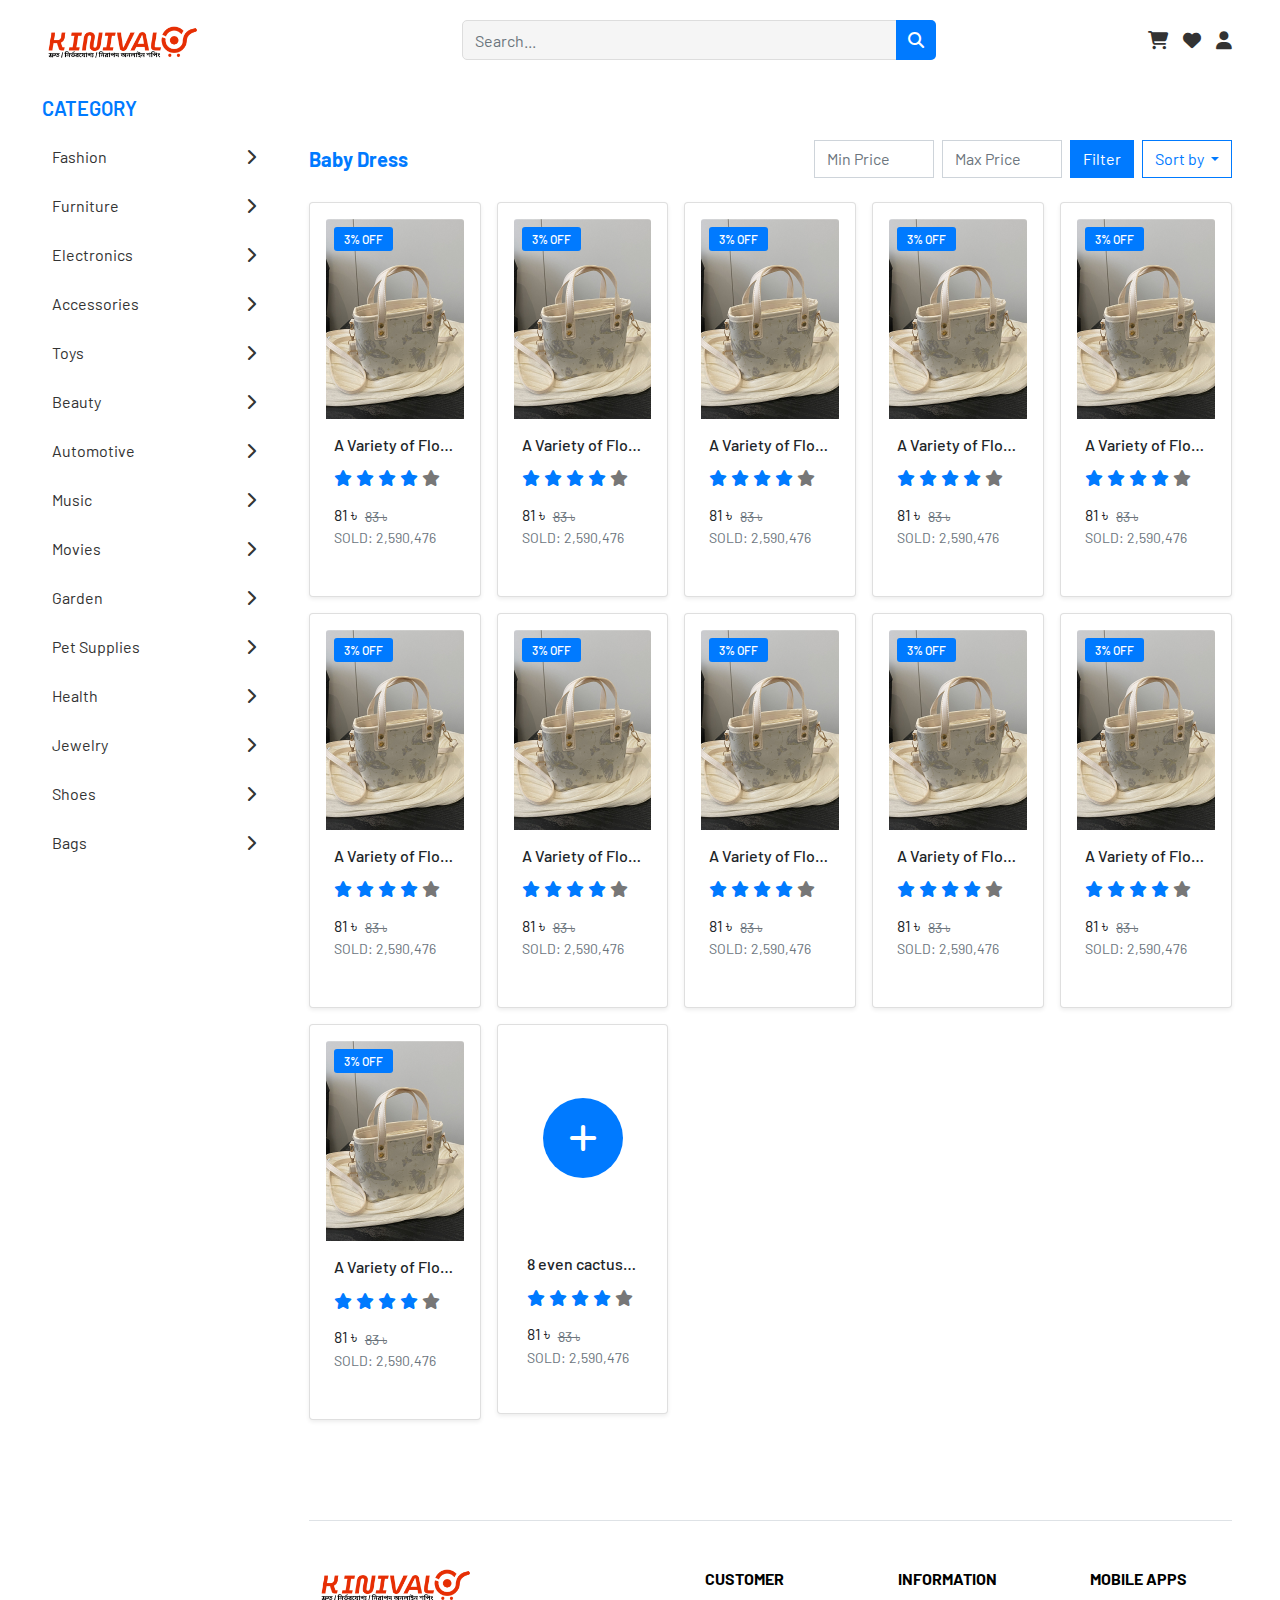
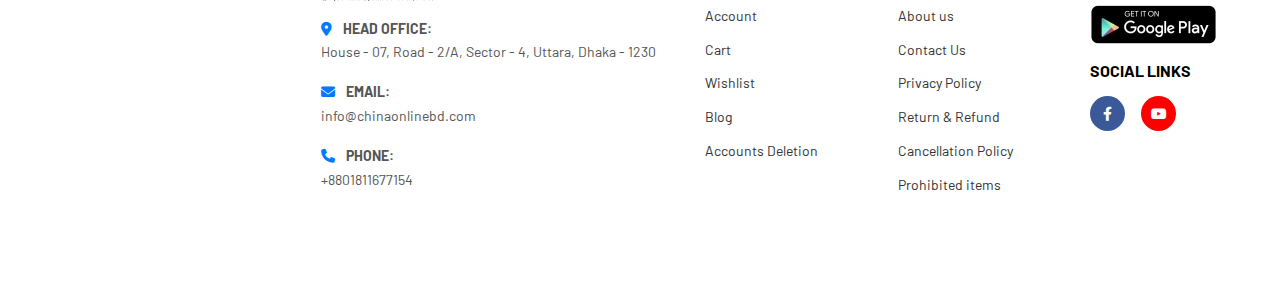
<file: shop.html>
<!DOCTYPE html>
<html lang="en">

<head>
    <meta charset="UTF-8">
    <meta name="viewport" content="width=device-width, initial-scale=1.0">
    <title>Document</title>
    <link rel="icon" type="image/png" href="assets/images/logo.png">
    <link rel="stylesheet" href="assets/css/bootstrap.min.css">
    <link rel="stylesheet" href="assets/css/all.min.css">
    <link rel="stylesheet" href="https://cdnjs.cloudflare.com/ajax/libs/OwlCarousel2/2.3.4/assets/owl.carousel.min.css">
    <link rel="stylesheet"
        href="https://cdnjs.cloudflare.com/ajax/libs/OwlCarousel2/2.3.4/assets/owl.theme.default.min.css">
    <link rel="stylesheet" href="assets/css/style.css">
    <link rel="stylesheet" href="assets/css/responsive.css">
</head>

<body class="px-xl-5 px-lg-3 px-md-4 px-sm-3 px-3">

    <!-- ================== header part start ============== -->
    <header>
        <!-- ================== top navbar ============= -->
        <div class="top_header">
            <div class="top_header_main d-flex justify-content-between align-items-center">

                <!-- Logo -->
                <div class="header_logo d-none d-lg-block">
                    <a href="#"><img src="assets/images/logo.png" alt="Logo"></a>
                </div>

                <!-- Search Bar -->
                <div class="search_bar mx-3">
                    <form class="position-relative">
                        <input type="text" class="search_input form-control" placeholder="Search...">
                        <button type="submit" class="search_btn">
                            <i class="fa-solid fa-magnifying-glass"></i>
                        </button>
                    </form>

                    <!-- Search history box -->
                    <div class="search_history shadow">
                        <h4 class="px-3 py-2 mb-2">Search history</h4>
                        <div class="px-3 pb-3 d-flex flex-wrap gap-2">
                            <a href="#" class="history_tag">Laptop</a>
                            <a href="#" class="history_tag">Shoes</a>
                            <a href="#" class="history_tag">Headphones</a>
                        </div>
                    </div>
                </div>

                <!-- Header Icons -->
                <div class="header_icon">
                    <a href="shopping-cart.html"><i class="fa-solid fa-cart-shopping"></i></a>
                    <a href="wishlist.html"><i class="fa-solid fa-heart"></i></a>
                    <a class="d-none d-md-block" href="#"><i class="fa-solid fa-user"></i></a>
                </div>
            </div>
        </div>

    </header>

    <!-- ================== header part end============== -->

    <!-- =================== body part start ============== -->

    <div id="wrapper">

        <!-- ========== side nav start ========= -->
        <div class="side_nav pt-3 pe-lg-2 pe-xl-3 pe-xxl-5">
            <div class="cros_category d-lg-none">
                <i class="fa-solid fa-xmark"></i>
            </div>
            <div class="side_menu">
                <h3 class="menu-title">Category</h3>
                <ul class="main-category list-unstyled">
                    <!-- Fashion -->
                    <li class="category-item">
                        <a href="#" class="category-link">
                            Fashion
                            <span class="arrow"><i class="fa-solid fa-chevron-right"></i></span>
                        </a>
                        <ul class="subcategory list-unstyled">
                            <li>
                                <a href="#"><img src="assets/images/category.webp" alt="Shoe"> Shoe</a>
                            </li>
                        </ul>
                    </li>

                    <!-- Furniture -->
                    <li class="category-item">
                        <a href="#" class="category-link">
                            Furniture
                            <span class="arrow"><i class="fa-solid fa-chevron-right"></i></span>
                        </a>
                        <ul class="subcategory list-unstyled">
                            <li>
                                <a href="#"><img src="assets/images/category.webp" alt="Chair"> Chair</a>
                            </li>
                        </ul>
                    </li>

                    <!-- Electronics -->
                    <li class="category-item">
                        <a href="#" class="category-link">
                            Electronics
                            <span class="arrow"><i class="fa-solid fa-chevron-right"></i></span>
                        </a>
                        <ul class="subcategory list-unstyled">
                            <li>
                                <a href="#"><img src="assets/images/category.webp" alt="Mobile"> Mobile</a>
                            </li>
                        </ul>
                    </li>

                    <!-- Accessories -->
                    <li class="category-item">
                        <a href="#" class="category-link">
                            Accessories
                            <span class="arrow"><i class="fa-solid fa-chevron-right"></i></span>
                        </a>
                        <ul class="subcategory list-unstyled">
                            <li>
                                <a href="#"><img src="assets/images/category.webp" alt="Watch"> Watch</a>
                            </li>
                        </ul>
                    </li>

                    <!-- Category 7 -->
                    <li class="category-item">
                        <a href="#" class="category-link">
                            Toys
                            <span class="arrow"><i class="fa-solid fa-chevron-right"></i></span>
                        </a>
                        <ul class="subcategory list-unstyled">
                            <li><a href="#"><img src="assets/images/category.webp" alt="Action Figure"> Action
                                    Figure</a>
                            </li>
                        </ul>
                    </li>

                    <!-- Category 8 -->
                    <li class="category-item">
                        <a href="#" class="category-link">
                            Beauty
                            <span class="arrow"><i class="fa-solid fa-chevron-right"></i></span>
                        </a>
                        <ul class="subcategory list-unstyled">
                            <li><a href="#"><img src="assets/images/category.webp" alt="Cosmetics"> Cosmetics</a></li>
                        </ul>
                    </li>

                    <!-- Category 9 -->
                    <li class="category-item">
                        <a href="#" class="category-link">
                            Automotive
                            <span class="arrow"><i class="fa-solid fa-chevron-right"></i></span>
                        </a>
                        <ul class="subcategory list-unstyled">
                            <li><a href="#"><img src="assets/images/category.webp" alt="Car Parts"> Car Parts</a></li>
                        </ul>
                    </li>

                    <!-- Category 10 -->
                    <li class="category-item">
                        <a href="#" class="category-link">
                            Music
                            <span class="arrow"><i class="fa-solid fa-chevron-right"></i></span>
                        </a>
                        <ul class="subcategory list-unstyled">
                            <li><a href="#"><img src="assets/images/category.webp" alt="Instruments"> Instruments</a>
                            </li>
                        </ul>
                    </li>

                    <!-- Category 11 -->
                    <li class="category-item">
                        <a href="#" class="category-link">
                            Movies
                            <span class="arrow"><i class="fa-solid fa-chevron-right"></i></span>
                        </a>
                        <ul class="subcategory list-unstyled">
                            <li><a href="#"><img src="assets/images/category.webp" alt="DVDs"> DVDs</a></li>
                        </ul>
                    </li>

                    <!-- Category 12 -->
                    <li class="category-item">
                        <a href="#" class="category-link">
                            Garden
                            <span class="arrow"><i class="fa-solid fa-chevron-right"></i></span>
                        </a>
                        <ul class="subcategory list-unstyled">
                            <li><a href="#"><img src="assets/images/category.webp" alt="Plants"> Plants</a></li>
                        </ul>
                    </li>

                    <!-- Category 13 -->
                    <li class="category-item">
                        <a href="#" class="category-link">
                            Pet Supplies
                            <span class="arrow"><i class="fa-solid fa-chevron-right"></i></span>
                        </a>
                        <ul class="subcategory list-unstyled">
                            <li><a href="#"><img src="assets/images/category.webp" alt="Dog Food"> Dog Food</a></li>
                        </ul>
                    </li>

                    <!-- Category 14 -->
                    <li class="category-item">
                        <a href="#" class="category-link">
                            Health
                            <span class="arrow"><i class="fa-solid fa-chevron-right"></i></span>
                        </a>
                        <ul class="subcategory list-unstyled">
                            <li><a href="#"><img src="assets/images/category.webp" alt="Supplements"> Supplements</a>
                            </li>
                        </ul>
                    </li>

                    <!-- Category 15 -->
                    <li class="category-item">
                        <a href="#" class="category-link">
                            Jewelry
                            <span class="arrow"><i class="fa-solid fa-chevron-right"></i></span>
                        </a>
                        <ul class="subcategory list-unstyled">
                            <li><a href="#"><img src="assets/images/category.webp" alt="Necklace"> Necklace</a></li>
                        </ul>
                    </li>

                    <!-- Category 16 -->
                    <li class="category-item">
                        <a href="#" class="category-link">
                            Shoes
                            <span class="arrow"><i class="fa-solid fa-chevron-right"></i></span>
                        </a>
                        <ul class="subcategory list-unstyled">
                            <li><a href="#"><img src="assets/images/category.webp" alt="Sneakers"> Sneakers</a></li>
                        </ul>
                    </li>

                    <!-- Category 17 -->
                    <li class="category-item">
                        <a href="#" class="category-link">
                            Bags
                            <span class="arrow"><i class="fa-solid fa-chevron-right"></i></span>
                        </a>
                        <ul class="subcategory list-unstyled">
                            <li><a href="#"><img src="assets/images/category.webp" alt="Backpack"> Backpack</a></li>
                        </ul>
                    </li>

                    <!-- Category 18 -->
                    <li class="category-item">
                        <a href="#" class="category-link">
                            Kitchen
                            <span class="arrow"><i class="fa-solid fa-chevron-right"></i></span>
                        </a>
                        <ul class="subcategory list-unstyled">
                            <li><a href="#"><img src="assets/images/category.webp" alt="Cookware"> Cookware</a></li>
                        </ul>
                    </li>

                    <!-- Category 19 -->
                    <li class="category-item">
                        <a href="#" class="category-link">
                            Office
                            <span class="arrow"><i class="fa-solid fa-chevron-right"></i></span>
                        </a>
                        <ul class="subcategory list-unstyled">
                            <li><a href="#"><img src="assets/images/category.webp" alt="Stationery"> Stationery</a></li>
                        </ul>
                    </li>

                    <!-- Category 20 -->
                    <li class="category-item">
                        <a href="#" class="category-link">
                            Travel
                            <span class="arrow"><i class="fa-solid fa-chevron-right"></i></span>
                        </a>
                        <ul class="subcategory list-unstyled">
                            <li><a href="#"><img src="assets/images/category.webp" alt="Luggage"> Luggage</a></li>
                        </ul>
                    </li>

                    <!-- Category 21 -->
                    <li class="category-item">
                        <a href="#" class="category-link">
                            Baby
                            <span class="arrow"><i class="fa-solid fa-chevron-right"></i></span>
                        </a>
                        <ul class="subcategory list-unstyled">
                            <li><a href="#"><img src="assets/images/category.webp" alt="Toys"> Toys</a></li>
                        </ul>
                    </li>

                    <!-- Category 22 -->
                    <li class="category-item">
                        <a href="#" class="category-link">
                            Art
                            <span class="arrow"><i class="fa-solid fa-chevron-right"></i></span>
                        </a>
                        <ul class="subcategory list-unstyled">
                            <li><a href="#"><img src="assets/images/category.webp" alt="Paintings"> Paintings</a></li>
                        </ul>
                    </li>

                    <!-- Category 23 -->
                    <li class="category-item">
                        <a href="#" class="category-link">
                            Photography
                            <span class="arrow"><i class="fa-solid fa-chevron-right"></i></span>
                        </a>
                        <ul class="subcategory list-unstyled">
                            <li><a href="#"><img src="assets/images/category.webp" alt="Camera"> Camera</a></li>
                        </ul>
                    </li>

                    <!-- Category 24 -->
                    <li class="category-item">
                        <a href="#" class="category-link">
                            Gaming
                            <span class="arrow"><i class="fa-solid fa-chevron-right"></i></span>
                        </a>
                        <ul class="subcategory list-unstyled">
                            <li><a href="#"><img src="assets/images/category.webp" alt="Console"> Console</a></li>
                        </ul>
                    </li>

                    <!-- Category 25 -->
                    <li class="category-item">
                        <a href="#" class="category-link">
                            Software
                            <span class="arrow"><i class="fa-solid fa-chevron-right"></i></span>
                        </a>
                        <ul class="subcategory list-unstyled">
                            <li><a href="#"><img src="assets/images/category.webp" alt="Apps"> Apps</a></li>
                        </ul>
                    </li>


                </ul>
            </div>
        </div>


        <!-- ========== side nav end ========= -->

        <!-- ========== page wrap start ========= -->
        <div class="page_wrap">

            <!-- =============== mobile menu =============-->
            <div class="mobile_nav">
                <div class="px-xl-5 px-lg-3 mobile_menu d-flex d-lg-none align-items-center justify-content-between">
                    <a href="#" class="category_menu"><i class="fa-solid fa-grip"></i> <span>Category</span></a>
                    <a href="#"><i class="fa-solid fa-user"></i> <span>Account</span></a>
                    <a href="#" class="icon_img"><img src="assets/images/logo.png" alt=""></a>
                    <a href="#"><i class="fa-solid fa-phone"></i> <span>Call</span></a>
                    <a href="#"><i class="fa-solid fa-comment-dots"></i> <span>Chat</span></a>
                </div>
            </div>

            <!-- =======================
                    category product part start
                ==========================-->
            <section id="product">

                <!-- category product -->
                <div class="category_product_item mb-5">

                    <div class=" mb-4 cmn_category_name d-flex flex-wrap justify-content-between align-items-center">
                        <h2 class="fw-bold theme-color text-capitalize fs-5 mb-3 mb-md-0">baby dress</h2>

                        <div class="filter_product d-flex flex-wrap gap-2 align-items-center">
                            <input type="text" class="min_price form-control" placeholder="Min Price">
                            <input type="text" class="max_price form-control" placeholder="Max Price">
                            <button class="btn filter-btn">Filter</button>

                            <div class="dropdown">
                                <button class="btn btn-outline-custom dropdown-toggle" type="button"
                                    id="dropdownMenuButton" data-bs-toggle="dropdown" aria-expanded="false">
                                    Sort by
                                </button>
                                <ul class="dropdown-menu" aria-labelledby="dropdownMenuButton">
                                    <li><a class="dropdown-item" href="#">Default</a></li>
                                    <li><a class="dropdown-item" href="#">Price: Low to High</a></li>
                                    <li><a class="dropdown-item" href="#">Price: High to Low</a></li>
                                </ul>
                            </div>
                        </div>
                    </div>


                    <!-- product row -->
                    <div
                        class="row row-cols-2 row-cols-sm-3 row-cols-md-3 row-cols-lg-4 row-cols-xl-5 row-cols-xxl-6 g-3">
                        <!-- Product Card -->
                        <div class="col">
                            <article>
                                <div class="card h-100 border-1 shadow-sm p-3">
                                    <a href="#" class="text-decoration-none text-dark">
                                        <!-- Product Image -->
                                        <div class="position-relative overflow-hidden product_img">
                                            <img src="assets/images/product-01.jpg"
                                                class="card-img-top img-fluid" alt="" loading="lazy"
                                                style="transition: transform 0.5s ease-in-out;">
                                            <span class="position-absolute top-0 start-0 mt-2 ms-2 product_percent">3%
                                                OFF</span>
                                        </div>

                                        <!-- Card Body -->
                                        <div class="card-body px-2 py-3">
                                            <h2 class="card-title fs-6 text-truncate">
                                                A Variety of Flower
                                            </h2>

                                            <!-- Ratings -->
                                            <div class="d-md-flex gap-1 my-3">
                                                <i class="fa-solid fa-star product_rating"></i>
                                                <i class="fa-solid fa-star product_rating"></i>
                                                <i class="fa-solid fa-star product_rating"></i>
                                                <i class="fa-solid fa-star product_rating"></i>
                                                <i class="fa-solid fa-star empty_rating"></i>
                                            </div>

                                            <!-- Price & Sold -->
                                            <div class="d-flex flex-wrap align-items-center">
                                                <div class="text-black fw-semibold mb-1 mb-sm-0">
                                                    <p class="mb-0">81 ৳</p>
                                                </div>

                                                <div
                                                    class="text-muted ms-2 small text-decoration-line-through mt-1 mb-0">
                                                    83 ৳
                                                </div>
                                            </div>

                                            <p class="text-muted small fw-semibold">SOLD: 2,590,476</p>
                                        </div>
                                    </a>
                                </div>
                            </article>
                        </div>
                        <!-- Product Card -->
                        <div class="col">
                            <article>
                                <div class="card h-100 border-1 shadow-sm p-3">
                                    <a href="#" class="text-decoration-none text-dark">
                                        <!-- Product Image -->
                                        <div class="position-relative overflow-hidden product_img">
                                            <img src="assets/images/product-01.jpg"
                                                class="card-img-top img-fluid" alt="" loading="lazy"
                                                style="transition: transform 0.5s ease-in-out;">
                                            <span class="position-absolute top-0 start-0 mt-2 ms-2 product_percent">3%
                                                OFF</span>
                                        </div>

                                        <!-- Card Body -->
                                        <div class="card-body px-2 py-3">
                                            <h2 class="card-title fs-6 text-truncate">
                                                A Variety of Flower
                                            </h2>

                                            <!-- Ratings -->
                                            <div class="d-md-flex gap-1 my-3">
                                                <i class="fa-solid fa-star product_rating"></i>
                                                <i class="fa-solid fa-star product_rating"></i>
                                                <i class="fa-solid fa-star product_rating"></i>
                                                <i class="fa-solid fa-star product_rating"></i>
                                                <i class="fa-solid fa-star empty_rating"></i>
                                            </div>

                                            <!-- Price & Sold -->
                                            <div class="d-flex flex-wrap align-items-center">
                                                <div class="text-black fw-semibold mb-1 mb-sm-0">
                                                    <p class="mb-0">81 ৳</p>
                                                </div>

                                                <div
                                                    class="text-muted ms-2 small text-decoration-line-through mt-1 mb-0">
                                                    83 ৳
                                                </div>
                                            </div>

                                            <p class="text-muted small fw-semibold">SOLD: 2,590,476</p>
                                        </div>
                                    </a>
                                </div>
                            </article>
                        </div>
                        <!-- Product Card -->
                        <div class="col">
                            <article>
                                <div class="card h-100 border-1 shadow-sm p-3">
                                    <a href="#" class="text-decoration-none text-dark">
                                        <!-- Product Image -->
                                        <div class="position-relative overflow-hidden product_img">
                                            <img src="assets/images/product-01.jpg"
                                                class="card-img-top img-fluid" alt="" loading="lazy"
                                                style="transition: transform 0.5s ease-in-out;">
                                            <span class="position-absolute top-0 start-0 mt-2 ms-2 product_percent">3%
                                                OFF</span>
                                        </div>

                                        <!-- Card Body -->
                                        <div class="card-body px-2 py-3">
                                            <h2 class="card-title fs-6 text-truncate">
                                                A Variety of Flower
                                            </h2>

                                            <!-- Ratings -->
                                            <div class="d-md-flex gap-1 my-3">
                                                <i class="fa-solid fa-star product_rating"></i>
                                                <i class="fa-solid fa-star product_rating"></i>
                                                <i class="fa-solid fa-star product_rating"></i>
                                                <i class="fa-solid fa-star product_rating"></i>
                                                <i class="fa-solid fa-star empty_rating"></i>
                                            </div>

                                            <!-- Price & Sold -->
                                            <div class="d-flex flex-wrap align-items-center">
                                                <div class="text-black fw-semibold mb-1 mb-sm-0">
                                                    <p class="mb-0">81 ৳</p>
                                                </div>

                                                <div
                                                    class="text-muted ms-2 small text-decoration-line-through mt-1 mb-0">
                                                    83 ৳
                                                </div>
                                            </div>

                                            <p class="text-muted small fw-semibold">SOLD: 2,590,476</p>
                                        </div>
                                    </a>
                                </div>
                            </article>
                        </div>
                        <!-- Product Card -->
                        <div class="col">
                            <article>
                                <div class="card h-100 border-1 shadow-sm p-3">
                                    <a href="#" class="text-decoration-none text-dark">
                                        <!-- Product Image -->
                                        <div class="position-relative overflow-hidden product_img">
                                            <img src="assets/images/product-01.jpg"
                                                class="card-img-top img-fluid" alt="" loading="lazy"
                                                style="transition: transform 0.5s ease-in-out;">
                                            <span class="position-absolute top-0 start-0 mt-2 ms-2 product_percent">3%
                                                OFF</span>
                                        </div>

                                        <!-- Card Body -->
                                        <div class="card-body px-2 py-3">
                                            <h2 class="card-title fs-6 text-truncate">
                                                A Variety of Flower
                                            </h2>

                                            <!-- Ratings -->
                                            <div class="d-md-flex gap-1 my-3">
                                                <i class="fa-solid fa-star product_rating"></i>
                                                <i class="fa-solid fa-star product_rating"></i>
                                                <i class="fa-solid fa-star product_rating"></i>
                                                <i class="fa-solid fa-star product_rating"></i>
                                                <i class="fa-solid fa-star empty_rating"></i>
                                            </div>

                                            <!-- Price & Sold -->
                                            <div class="d-flex flex-wrap align-items-center">
                                                <div class="text-black fw-semibold mb-1 mb-sm-0">
                                                    <p class="mb-0">81 ৳</p>
                                                </div>

                                                <div
                                                    class="text-muted ms-2 small text-decoration-line-through mt-1 mb-0">
                                                    83 ৳
                                                </div>
                                            </div>

                                            <p class="text-muted small fw-semibold">SOLD: 2,590,476</p>
                                        </div>
                                    </a>
                                </div>
                            </article>
                        </div>
                        <!-- Product Card -->
                        <div class="col">
                            <article>
                                <div class="card h-100 border-1 shadow-sm p-3">
                                    <a href="#" class="text-decoration-none text-dark">
                                        <!-- Product Image -->
                                        <div class="position-relative overflow-hidden product_img">
                                            <img src="assets/images/product-01.jpg"
                                                class="card-img-top img-fluid" alt="" loading="lazy"
                                                style="transition: transform 0.5s ease-in-out;">
                                            <span class="position-absolute top-0 start-0 mt-2 ms-2 product_percent">3%
                                                OFF</span>
                                        </div>

                                        <!-- Card Body -->
                                        <div class="card-body px-2 py-3">
                                            <h2 class="card-title fs-6 text-truncate">
                                                A Variety of Flower
                                            </h2>

                                            <!-- Ratings -->
                                            <div class="d-md-flex gap-1 my-3">
                                                <i class="fa-solid fa-star product_rating"></i>
                                                <i class="fa-solid fa-star product_rating"></i>
                                                <i class="fa-solid fa-star product_rating"></i>
                                                <i class="fa-solid fa-star product_rating"></i>
                                                <i class="fa-solid fa-star empty_rating"></i>
                                            </div>

                                            <!-- Price & Sold -->
                                            <div class="d-flex flex-wrap align-items-center">
                                                <div class="text-black fw-semibold mb-1 mb-sm-0">
                                                    <p class="mb-0">81 ৳</p>
                                                </div>

                                                <div
                                                    class="text-muted ms-2 small text-decoration-line-through mt-1 mb-0">
                                                    83 ৳
                                                </div>
                                            </div>

                                            <p class="text-muted small fw-semibold">SOLD: 2,590,476</p>
                                        </div>
                                    </a>
                                </div>
                            </article>
                        </div>
                        <!-- Product Card -->
                        <div class="col">
                            <article>
                                <div class="card h-100 border-1 shadow-sm p-3">
                                    <a href="#" class="text-decoration-none text-dark">
                                        <!-- Product Image -->
                                        <div class="position-relative overflow-hidden product_img">
                                            <img src="assets/images/product-01.jpg"
                                                class="card-img-top img-fluid" alt="" loading="lazy"
                                                style="transition: transform 0.5s ease-in-out;">
                                            <span class="position-absolute top-0 start-0 mt-2 ms-2 product_percent">3%
                                                OFF</span>
                                        </div>

                                        <!-- Card Body -->
                                        <div class="card-body px-2 py-3">
                                            <h2 class="card-title fs-6 text-truncate">
                                                A Variety of Flower
                                            </h2>

                                            <!-- Ratings -->
                                            <div class="d-md-flex gap-1 my-3">
                                                <i class="fa-solid fa-star product_rating"></i>
                                                <i class="fa-solid fa-star product_rating"></i>
                                                <i class="fa-solid fa-star product_rating"></i>
                                                <i class="fa-solid fa-star product_rating"></i>
                                                <i class="fa-solid fa-star empty_rating"></i>
                                            </div>

                                            <!-- Price & Sold -->
                                            <div class="d-flex flex-wrap align-items-center">
                                                <div class="text-black fw-semibold mb-1 mb-sm-0">
                                                    <p class="mb-0">81 ৳</p>
                                                </div>

                                                <div
                                                    class="text-muted ms-2 small text-decoration-line-through mt-1 mb-0">
                                                    83 ৳
                                                </div>
                                            </div>

                                            <p class="text-muted small fw-semibold">SOLD: 2,590,476</p>
                                        </div>
                                    </a>
                                </div>
                            </article>
                        </div>
                        <!-- Product Card -->
                        <div class="col">
                            <article>
                                <div class="card h-100 border-1 shadow-sm p-3">
                                    <a href="#" class="text-decoration-none text-dark">
                                        <!-- Product Image -->
                                        <div class="position-relative overflow-hidden product_img">
                                            <img src="assets/images/product-01.jpg"
                                                class="card-img-top img-fluid" alt="" loading="lazy"
                                                style="transition: transform 0.5s ease-in-out;">
                                            <span class="position-absolute top-0 start-0 mt-2 ms-2 product_percent">3%
                                                OFF</span>
                                        </div>

                                        <!-- Card Body -->
                                        <div class="card-body px-2 py-3">
                                            <h2 class="card-title fs-6 text-truncate">
                                                A Variety of Flower
                                            </h2>

                                            <!-- Ratings -->
                                            <div class="d-md-flex gap-1 my-3">
                                                <i class="fa-solid fa-star product_rating"></i>
                                                <i class="fa-solid fa-star product_rating"></i>
                                                <i class="fa-solid fa-star product_rating"></i>
                                                <i class="fa-solid fa-star product_rating"></i>
                                                <i class="fa-solid fa-star empty_rating"></i>
                                            </div>

                                            <!-- Price & Sold -->
                                            <div class="d-flex flex-wrap align-items-center">
                                                <div class="text-black fw-semibold mb-1 mb-sm-0">
                                                    <p class="mb-0">81 ৳</p>
                                                </div>

                                                <div
                                                    class="text-muted ms-2 small text-decoration-line-through mt-1 mb-0">
                                                    83 ৳
                                                </div>
                                            </div>

                                            <p class="text-muted small fw-semibold">SOLD: 2,590,476</p>
                                        </div>
                                    </a>
                                </div>
                            </article>
                        </div>
                        <!-- Product Card -->
                        <div class="col">
                            <article>
                                <div class="card h-100 border-1 shadow-sm p-3">
                                    <a href="#" class="text-decoration-none text-dark">
                                        <!-- Product Image -->
                                        <div class="position-relative overflow-hidden product_img">
                                            <img src="assets/images/product-01.jpg"
                                                class="card-img-top img-fluid" alt="" loading="lazy"
                                                style="transition: transform 0.5s ease-in-out;">
                                            <span class="position-absolute top-0 start-0 mt-2 ms-2 product_percent">3%
                                                OFF</span>
                                        </div>

                                        <!-- Card Body -->
                                        <div class="card-body px-2 py-3">
                                            <h2 class="card-title fs-6 text-truncate">
                                                A Variety of Flower
                                            </h2>

                                            <!-- Ratings -->
                                            <div class="d-md-flex gap-1 my-3">
                                                <i class="fa-solid fa-star product_rating"></i>
                                                <i class="fa-solid fa-star product_rating"></i>
                                                <i class="fa-solid fa-star product_rating"></i>
                                                <i class="fa-solid fa-star product_rating"></i>
                                                <i class="fa-solid fa-star empty_rating"></i>
                                            </div>

                                            <!-- Price & Sold -->
                                            <div class="d-flex flex-wrap align-items-center">
                                                <div class="text-black fw-semibold mb-1 mb-sm-0">
                                                    <p class="mb-0">81 ৳</p>
                                                </div>

                                                <div
                                                    class="text-muted ms-2 small text-decoration-line-through mt-1 mb-0">
                                                    83 ৳
                                                </div>
                                            </div>

                                            <p class="text-muted small fw-semibold">SOLD: 2,590,476</p>
                                        </div>
                                    </a>
                                </div>
                            </article>
                        </div>
                        <!-- Product Card -->
                        <div class="col">
                            <article>
                                <div class="card h-100 border-1 shadow-sm p-3">
                                    <a href="#" class="text-decoration-none text-dark">
                                        <!-- Product Image -->
                                        <div class="position-relative overflow-hidden product_img">
                                            <img src="assets/images/product-01.jpg"
                                                class="card-img-top img-fluid" alt="" loading="lazy"
                                                style="transition: transform 0.5s ease-in-out;">
                                            <span class="position-absolute top-0 start-0 mt-2 ms-2 product_percent">3%
                                                OFF</span>
                                        </div>

                                        <!-- Card Body -->
                                        <div class="card-body px-2 py-3">
                                            <h2 class="card-title fs-6 text-truncate">
                                                A Variety of Flower
                                            </h2>

                                            <!-- Ratings -->
                                            <div class="d-md-flex gap-1 my-3">
                                                <i class="fa-solid fa-star product_rating"></i>
                                                <i class="fa-solid fa-star product_rating"></i>
                                                <i class="fa-solid fa-star product_rating"></i>
                                                <i class="fa-solid fa-star product_rating"></i>
                                                <i class="fa-solid fa-star empty_rating"></i>
                                            </div>

                                            <!-- Price & Sold -->
                                            <div class="d-flex flex-wrap align-items-center">
                                                <div class="text-black fw-semibold mb-1 mb-sm-0">
                                                    <p class="mb-0">81 ৳</p>
                                                </div>

                                                <div
                                                    class="text-muted ms-2 small text-decoration-line-through mt-1 mb-0">
                                                    83 ৳
                                                </div>
                                            </div>

                                            <p class="text-muted small fw-semibold">SOLD: 2,590,476</p>
                                        </div>
                                    </a>
                                </div>
                            </article>
                        </div>
                        <!-- Product Card -->
                        <div class="col">
                            <article>
                                <div class="card h-100 border-1 shadow-sm p-3">
                                    <a href="#" class="text-decoration-none text-dark">
                                        <!-- Product Image -->
                                        <div class="position-relative overflow-hidden product_img">
                                            <img src="assets/images/product-01.jpg"
                                                class="card-img-top img-fluid" alt="" loading="lazy"
                                                style="transition: transform 0.5s ease-in-out;">
                                            <span class="position-absolute top-0 start-0 mt-2 ms-2 product_percent">3%
                                                OFF</span>
                                        </div>

                                        <!-- Card Body -->
                                        <div class="card-body px-2 py-3">
                                            <h2 class="card-title fs-6 text-truncate">
                                                A Variety of Flower
                                            </h2>

                                            <!-- Ratings -->
                                            <div class="d-md-flex gap-1 my-3">
                                                <i class="fa-solid fa-star product_rating"></i>
                                                <i class="fa-solid fa-star product_rating"></i>
                                                <i class="fa-solid fa-star product_rating"></i>
                                                <i class="fa-solid fa-star product_rating"></i>
                                                <i class="fa-solid fa-star empty_rating"></i>
                                            </div>

                                            <!-- Price & Sold -->
                                            <div class="d-flex flex-wrap align-items-center">
                                                <div class="text-black fw-semibold mb-1 mb-sm-0">
                                                    <p class="mb-0">81 ৳</p>
                                                </div>

                                                <div
                                                    class="text-muted ms-2 small text-decoration-line-through mt-1 mb-0">
                                                    83 ৳
                                                </div>
                                            </div>

                                            <p class="text-muted small fw-semibold">SOLD: 2,590,476</p>
                                        </div>
                                    </a>
                                </div>
                            </article>
                        </div>
                        <!-- Product Card -->
                        <div class="col">
                            <article>
                                <div class="card h-100 border-1 shadow-sm p-3">
                                    <a href="#" class="text-decoration-none text-dark">
                                        <!-- Product Image -->
                                        <div class="position-relative overflow-hidden product_img">
                                            <img src="assets/images/product-01.jpg"
                                                class="card-img-top img-fluid" alt="" loading="lazy"
                                                style="transition: transform 0.5s ease-in-out;">
                                            <span class="position-absolute top-0 start-0 mt-2 ms-2 product_percent">3%
                                                OFF</span>
                                        </div>

                                        <!-- Card Body -->
                                        <div class="card-body px-2 py-3">
                                            <h2 class="card-title fs-6 text-truncate">
                                                A Variety of Flower
                                            </h2>

                                            <!-- Ratings -->
                                            <div class="d-md-flex gap-1 my-3">
                                                <i class="fa-solid fa-star product_rating"></i>
                                                <i class="fa-solid fa-star product_rating"></i>
                                                <i class="fa-solid fa-star product_rating"></i>
                                                <i class="fa-solid fa-star product_rating"></i>
                                                <i class="fa-solid fa-star empty_rating"></i>
                                            </div>

                                            <!-- Price & Sold -->
                                            <div class="d-flex flex-wrap align-items-center">
                                                <div class="text-black fw-semibold mb-1 mb-sm-0">
                                                    <p class="mb-0">81 ৳</p>
                                                </div>

                                                <div
                                                    class="text-muted ms-2 small text-decoration-line-through mt-1 mb-0">
                                                    83 ৳
                                                </div>
                                            </div>

                                            <p class="text-muted small fw-semibold">SOLD: 2,590,476</p>
                                        </div>
                                    </a>
                                </div>
                            </article>
                        </div>

                        <div class="col">
                            <article>
                                <div class="card h-100 border-1 shadow-sm position-relative"
                                    style="cursor: pointer; padding: 13px;">
                                    <a href="#" class="text-decoration-none text-dark">

                                        <!-- Product Image with overlay plus icon -->
                                        <div class="position-relative overflow-hidden product_img">

                                            <!-- Plus icon overlay -->
                                            <div class="position-absolute top-50 start-50 translate-middle theme-bg rounded-circle d-flex justify-content-center align-items-center"
                                                style="width: 5rem; height: 5rem;">
                                                <i class="fa-solid fa-plus text-white fs-2"></i>
                                            </div>
                                        </div>

                                        <!-- Card Body -->
                                        <div class="card-body opacity-50">
                                            <h2 class="card-title fs-6 text-truncate">
                                                8 even cactus ball
                                            </h2>

                                            <!-- Ratings -->
                                            <div class="d-md-flex gap-1 my-3">
                                                <i class="fa-solid fa-star product_rating"></i>
                                                <i class="fa-solid fa-star product_rating"></i>
                                                <i class="fa-solid fa-star product_rating"></i>
                                                <i class="fa-solid fa-star product_rating"></i>
                                                <i class="fa-solid fa-star empty_rating"></i>
                                            </div>

                                            <div class="d-flex flex-wrap align-items-center">
                                                <div class="text-black fw-semibold mb-1 mb-sm-0">
                                                    <p class="mb-0">81 ৳</p>
                                                </div>

                                                <div
                                                    class="text-muted ms-2 small text-decoration-line-through mt-1 mb-0">
                                                    83 ৳
                                                </div>
                                            </div>

                                            <p class="text-muted small fw-semibold">SOLD: 2,590,476</p>
                                        </div>

                                    </a>
                                </div>
                            </article>
                        </div>


                        <!-- Repeat <div class="col"> for more product cards -->
                    </div>

                </div>


            </section>
            <!-- =======================
                    category product part end
                ==========================-->

            <!-- =======================
                    footer part start
                ==========================-->
            <footer class="py-5 border-top">
                <div class="container-fluid">
                    <div class="row">

                        <!-- Left Side -->
                        <div class="col-lg-5 col-md-6 mb-4">
                            <div class="footer-item">
                                <div class="footer-logo mb-3">
                                    <img src="assets/images/logo.png" alt="Logo" class="img-fluid w-75">
                                </div>
                                <div class="mb-3">
                                    <p><i class="fa-solid fa-location-dot me-2"></i>
                                        <strong>HEAD OFFICE:</strong><br>House - 07, Road - 2/A, Sector - 4, Uttara,
                                        Dhaka - 1230
                                    </p>
                                </div>
                                <div class="mb-3">
                                    <p><i class="fa-solid fa-envelope me-2"></i>
                                        <strong>EMAIL:</strong><br>info@chinaonlinebd.com
                                    </p>
                                </div>
                                <div>
                                    <p><i class="fa-solid fa-phone me-2"></i>
                                        <strong>PHONE:</strong><br>+8801811677154
                                    </p>
                                </div>
                            </div>
                        </div>

                        <!-- Middle -->
                        <div class="col-lg-5 col-md-6 mb-4">
                            <div class="row">
                                <div class="col-6">
                                    <h6 class="fw-bold mb-3">CUSTOMER</h6>
                                    <ul class="list-unstyled">
                                        <li><a href="#">Account</a></li>
                                        <li><a href="#">Cart</a></li>
                                        <li><a href="#">Wishlist</a></li>
                                        <li><a href="#">Blog</a></li>
                                        <li><a href="#">Accounts Deletion</a></li>
                                    </ul>
                                </div>
                                <div class="col-6">
                                    <h6 class="fw-bold mb-3">INFORMATION</h6>
                                    <ul class="list-unstyled">
                                        <li><a href="#">About us</a></li>
                                        <li><a href="#">Contact Us</a></li>
                                        <li><a href="#">Privacy Policy</a></li>
                                        <li><a href="#">Return & Refund</a></li>
                                        <li><a href="#">Cancellation Policy</a></li>
                                        <li><a href="#">Prohibited items</a></li>
                                    </ul>
                                </div>
                            </div>
                        </div>

                        <!-- Right Side -->
                        <div class="col-lg-2 col-md-6 mb-4">
                            <div class="footer-item">
                                <h6 class="fw-bold mb-3">MOBILE APPS</h6>
                                <a href="#"><img src="assets/images/app.webp" alt="Google Play" class="img-fluid mb-3"
                                        style="max-width:150px;"></a>

                                <h6 class="fw-bold mb-3">SOCIAL LINKS</h6>
                                <div class="d-flex gap-3">
                                    <a href="#" class="facebook"><i class="fa-brands fa-facebook-f"></i></a>
                                    <a href="#" class="youtube"><i class="fa-brands fa-youtube"></i></a>
                                </div>
                            </div>
                        </div>


                    </div>
                </div>
            </footer>

            <!-- =======================
                    footer part end
                ==========================-->

        </div>
        <!-- ========== page wrap end ========= -->
    </div>


    <div class="bt_top">
        <i class="fa-solid fa-angle-up"></i>
    </div>
    <!-- =================== body part end ============== -->

    <script src="assets/js/bootstrap.bundle.min.js"></script>
    <script src="assets/js/jquery-3.6.0.min.js"></script>
    <script src="https://cdnjs.cloudflare.com/ajax/libs/OwlCarousel2/2.3.4/owl.carousel.min.js"></script>
    <script src="assets/js/script.js"></script>
</body>

</html>
</file>
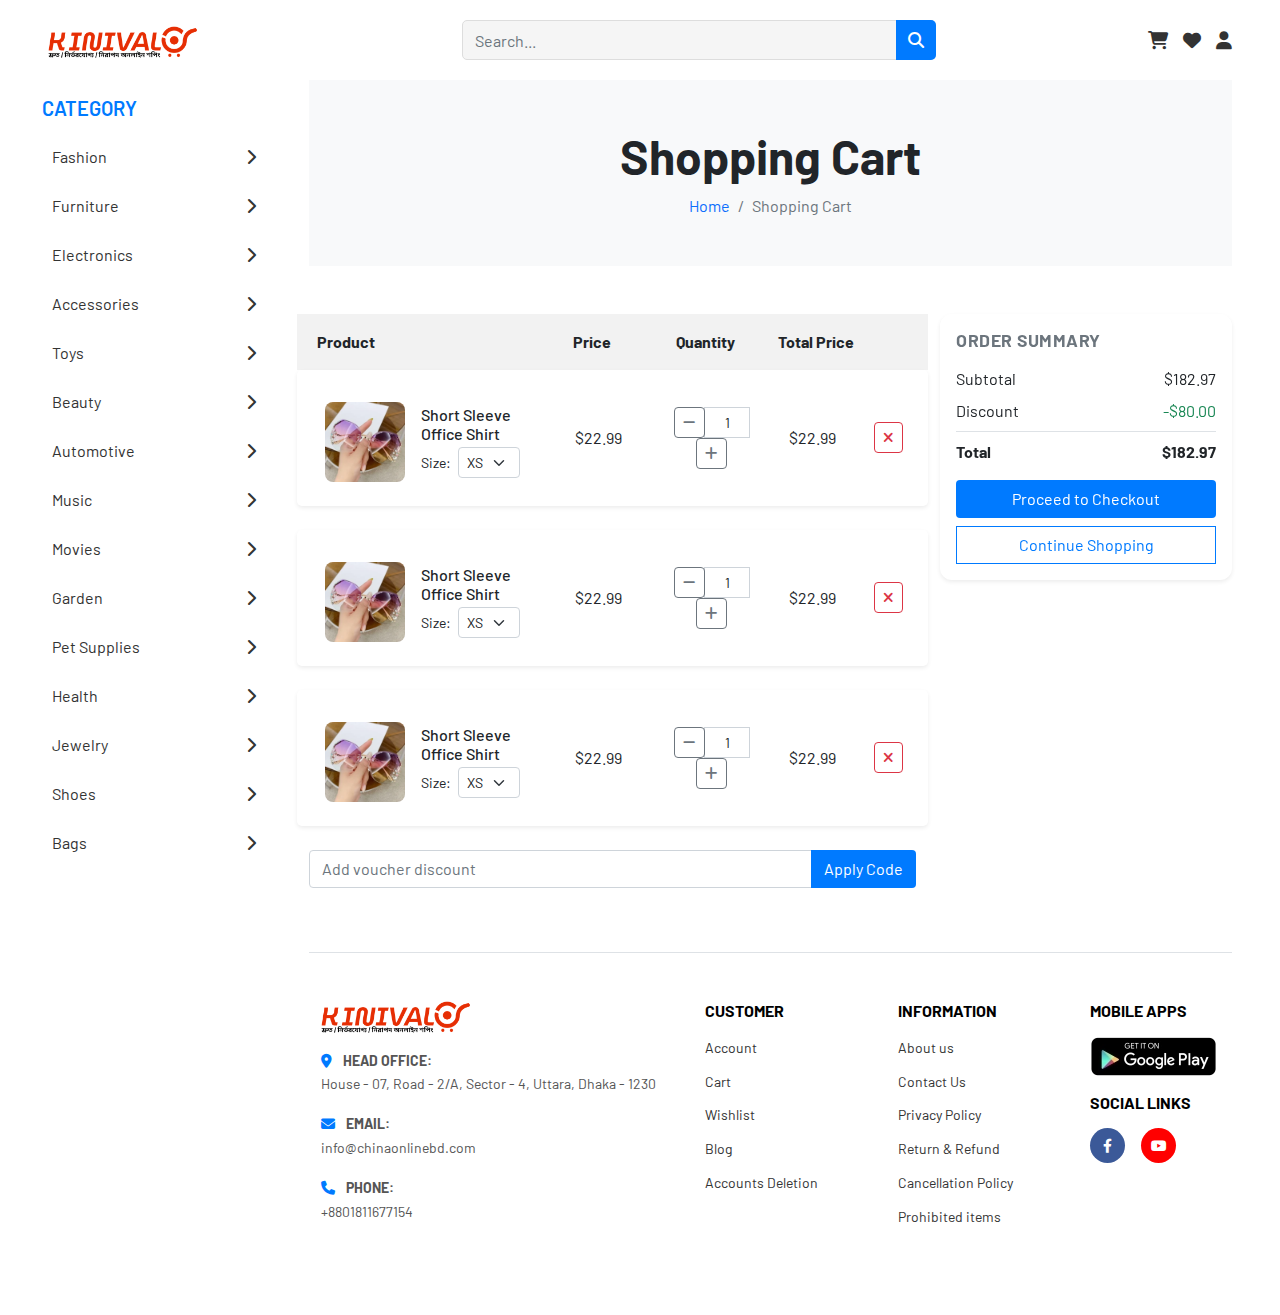
<file: shopping-cart.html>
<!DOCTYPE html>
<html lang="en">

<head>
    <meta charset="UTF-8">
    <meta name="viewport" content="width=device-width, initial-scale=1.0">
    <title>Document</title>
    <link rel="icon" type="image/png" href="assets/images/logo.png">
    <link rel="stylesheet" href="assets/css/bootstrap.min.css">
    <link rel="stylesheet" href="assets/css/all.min.css">
    <link rel="stylesheet" href="https://cdnjs.cloudflare.com/ajax/libs/OwlCarousel2/2.3.4/assets/owl.carousel.min.css">
    <link rel="stylesheet"
        href="https://cdnjs.cloudflare.com/ajax/libs/OwlCarousel2/2.3.4/assets/owl.theme.default.min.css">
    <link rel="stylesheet" href="assets/css/style.css">
    <link rel="stylesheet" href="assets/css/responsive.css">
</head>

<body class="px-xl-5 px-lg-3 px-md-4 px-sm-3 px-3">
    <!-- ================== header part start ============== -->
    <header>
        <!-- ================== top navbar ============= -->
        <div class="top_header">
            <div class="top_header_main d-flex justify-content-between align-items-center">

                <!-- Logo -->
                <div class="header_logo d-none d-lg-block">
                    <a href="#"><img src="assets/images/logo.png" alt="Logo"></a>
                </div>

                <!-- Search Bar -->
                <div class="search_bar mx-3">
                    <form class="position-relative">
                        <input type="text" class="search_input form-control" placeholder="Search...">
                        <button type="submit" class="search_btn">
                            <i class="fa-solid fa-magnifying-glass"></i>
                        </button>
                    </form>

                    <!-- Search history box -->
                    <div class="search_history shadow">
                        <h4 class="px-3 py-2 mb-2">Search history</h4>
                        <div class="px-3 pb-3 d-flex flex-wrap gap-2">
                            <a href="#" class="history_tag">Laptop</a>
                            <a href="#" class="history_tag">Shoes</a>
                            <a href="#" class="history_tag">Headphones</a>
                        </div>
                    </div>
                </div>

                <!-- Header Icons -->
                <div class="header_icon">
                    <a href="shopping-cart.html"><i class="fa-solid fa-cart-shopping"></i></a>
                    <a href="wishlist.html"><i class="fa-solid fa-heart"></i></a>
                    <a class="d-none d-md-block" href="#"><i class="fa-solid fa-user"></i></a>
                </div>
            </div>
        </div>

    </header>

    <!-- ================== header part end============== -->

    <!-- =================== body part start ============== -->

    <div id="wrapper">


        <!-- ========== side nav start ========= -->
        <div class="side_nav pt-3 pe-lg-2 pe-xl-3 pe-xxl-5">
            <div class="cros_category d-lg-none">
                <i class="fa-solid fa-xmark"></i>
            </div>
            <div class="side_menu">
                <h3 class="menu-title">Category</h3>
                <ul class="main-category list-unstyled">
                    <!-- Fashion -->
                    <li class="category-item">
                        <a href="#" class="category-link">
                            Fashion
                            <span class="arrow"><i class="fa-solid fa-chevron-right"></i></span>
                        </a>
                        <ul class="subcategory list-unstyled">
                            <li>
                                <a href="#"><img src="assets/images/category.webp" alt="Shoe"> Shoe</a>
                            </li>
                        </ul>
                    </li>

                    <!-- Furniture -->
                    <li class="category-item">
                        <a href="#" class="category-link">
                            Furniture
                            <span class="arrow"><i class="fa-solid fa-chevron-right"></i></span>
                        </a>
                        <ul class="subcategory list-unstyled">
                            <li>
                                <a href="#"><img src="assets/images/category.webp" alt="Chair"> Chair</a>
                            </li>
                        </ul>
                    </li>

                    <!-- Electronics -->
                    <li class="category-item">
                        <a href="#" class="category-link">
                            Electronics
                            <span class="arrow"><i class="fa-solid fa-chevron-right"></i></span>
                        </a>
                        <ul class="subcategory list-unstyled">
                            <li>
                                <a href="#"><img src="assets/images/category.webp" alt="Mobile"> Mobile</a>
                            </li>
                        </ul>
                    </li>

                    <!-- Accessories -->
                    <li class="category-item">
                        <a href="#" class="category-link">
                            Accessories
                            <span class="arrow"><i class="fa-solid fa-chevron-right"></i></span>
                        </a>
                        <ul class="subcategory list-unstyled">
                            <li>
                                <a href="#"><img src="assets/images/category.webp" alt="Watch"> Watch</a>
                            </li>
                        </ul>
                    </li>

                    <!-- Category 7 -->
                    <li class="category-item">
                        <a href="#" class="category-link">
                            Toys
                            <span class="arrow"><i class="fa-solid fa-chevron-right"></i></span>
                        </a>
                        <ul class="subcategory list-unstyled">
                            <li><a href="#"><img src="assets/images/category.webp" alt="Action Figure"> Action
                                    Figure</a>
                            </li>
                        </ul>
                    </li>

                    <!-- Category 8 -->
                    <li class="category-item">
                        <a href="#" class="category-link">
                            Beauty
                            <span class="arrow"><i class="fa-solid fa-chevron-right"></i></span>
                        </a>
                        <ul class="subcategory list-unstyled">
                            <li><a href="#"><img src="assets/images/category.webp" alt="Cosmetics"> Cosmetics</a></li>
                        </ul>
                    </li>

                    <!-- Category 9 -->
                    <li class="category-item">
                        <a href="#" class="category-link">
                            Automotive
                            <span class="arrow"><i class="fa-solid fa-chevron-right"></i></span>
                        </a>
                        <ul class="subcategory list-unstyled">
                            <li><a href="#"><img src="assets/images/category.webp" alt="Car Parts"> Car Parts</a></li>
                        </ul>
                    </li>

                    <!-- Category 10 -->
                    <li class="category-item">
                        <a href="#" class="category-link">
                            Music
                            <span class="arrow"><i class="fa-solid fa-chevron-right"></i></span>
                        </a>
                        <ul class="subcategory list-unstyled">
                            <li><a href="#"><img src="assets/images/category.webp" alt="Instruments"> Instruments</a>
                            </li>
                        </ul>
                    </li>

                    <!-- Category 11 -->
                    <li class="category-item">
                        <a href="#" class="category-link">
                            Movies
                            <span class="arrow"><i class="fa-solid fa-chevron-right"></i></span>
                        </a>
                        <ul class="subcategory list-unstyled">
                            <li><a href="#"><img src="assets/images/category.webp" alt="DVDs"> DVDs</a></li>
                        </ul>
                    </li>

                    <!-- Category 12 -->
                    <li class="category-item">
                        <a href="#" class="category-link">
                            Garden
                            <span class="arrow"><i class="fa-solid fa-chevron-right"></i></span>
                        </a>
                        <ul class="subcategory list-unstyled">
                            <li><a href="#"><img src="assets/images/category.webp" alt="Plants"> Plants</a></li>
                        </ul>
                    </li>

                    <!-- Category 13 -->
                    <li class="category-item">
                        <a href="#" class="category-link">
                            Pet Supplies
                            <span class="arrow"><i class="fa-solid fa-chevron-right"></i></span>
                        </a>
                        <ul class="subcategory list-unstyled">
                            <li><a href="#"><img src="assets/images/category.webp" alt="Dog Food"> Dog Food</a></li>
                        </ul>
                    </li>

                    <!-- Category 14 -->
                    <li class="category-item">
                        <a href="#" class="category-link">
                            Health
                            <span class="arrow"><i class="fa-solid fa-chevron-right"></i></span>
                        </a>
                        <ul class="subcategory list-unstyled">
                            <li><a href="#"><img src="assets/images/category.webp" alt="Supplements"> Supplements</a>
                            </li>
                        </ul>
                    </li>

                    <!-- Category 15 -->
                    <li class="category-item">
                        <a href="#" class="category-link">
                            Jewelry
                            <span class="arrow"><i class="fa-solid fa-chevron-right"></i></span>
                        </a>
                        <ul class="subcategory list-unstyled">
                            <li><a href="#"><img src="assets/images/category.webp" alt="Necklace"> Necklace</a></li>
                        </ul>
                    </li>

                    <!-- Category 16 -->
                    <li class="category-item">
                        <a href="#" class="category-link">
                            Shoes
                            <span class="arrow"><i class="fa-solid fa-chevron-right"></i></span>
                        </a>
                        <ul class="subcategory list-unstyled">
                            <li><a href="#"><img src="assets/images/category.webp" alt="Sneakers"> Sneakers</a></li>
                        </ul>
                    </li>

                    <!-- Category 17 -->
                    <li class="category-item">
                        <a href="#" class="category-link">
                            Bags
                            <span class="arrow"><i class="fa-solid fa-chevron-right"></i></span>
                        </a>
                        <ul class="subcategory list-unstyled">
                            <li><a href="#"><img src="assets/images/category.webp" alt="Backpack"> Backpack</a></li>
                        </ul>
                    </li>

                    <!-- Category 18 -->
                    <li class="category-item">
                        <a href="#" class="category-link">
                            Kitchen
                            <span class="arrow"><i class="fa-solid fa-chevron-right"></i></span>
                        </a>
                        <ul class="subcategory list-unstyled">
                            <li><a href="#"><img src="assets/images/category.webp" alt="Cookware"> Cookware</a></li>
                        </ul>
                    </li>

                    <!-- Category 19 -->
                    <li class="category-item">
                        <a href="#" class="category-link">
                            Office
                            <span class="arrow"><i class="fa-solid fa-chevron-right"></i></span>
                        </a>
                        <ul class="subcategory list-unstyled">
                            <li><a href="#"><img src="assets/images/category.webp" alt="Stationery"> Stationery</a></li>
                        </ul>
                    </li>

                    <!-- Category 20 -->
                    <li class="category-item">
                        <a href="#" class="category-link">
                            Travel
                            <span class="arrow"><i class="fa-solid fa-chevron-right"></i></span>
                        </a>
                        <ul class="subcategory list-unstyled">
                            <li><a href="#"><img src="assets/images/category.webp" alt="Luggage"> Luggage</a></li>
                        </ul>
                    </li>

                    <!-- Category 21 -->
                    <li class="category-item">
                        <a href="#" class="category-link">
                            Baby
                            <span class="arrow"><i class="fa-solid fa-chevron-right"></i></span>
                        </a>
                        <ul class="subcategory list-unstyled">
                            <li><a href="#"><img src="assets/images/category.webp" alt="Toys"> Toys</a></li>
                        </ul>
                    </li>

                    <!-- Category 22 -->
                    <li class="category-item">
                        <a href="#" class="category-link">
                            Art
                            <span class="arrow"><i class="fa-solid fa-chevron-right"></i></span>
                        </a>
                        <ul class="subcategory list-unstyled">
                            <li><a href="#"><img src="assets/images/category.webp" alt="Paintings"> Paintings</a></li>
                        </ul>
                    </li>

                    <!-- Category 23 -->
                    <li class="category-item">
                        <a href="#" class="category-link">
                            Photography
                            <span class="arrow"><i class="fa-solid fa-chevron-right"></i></span>
                        </a>
                        <ul class="subcategory list-unstyled">
                            <li><a href="#"><img src="assets/images/category.webp" alt="Camera"> Camera</a></li>
                        </ul>
                    </li>

                    <!-- Category 24 -->
                    <li class="category-item">
                        <a href="#" class="category-link">
                            Gaming
                            <span class="arrow"><i class="fa-solid fa-chevron-right"></i></span>
                        </a>
                        <ul class="subcategory list-unstyled">
                            <li><a href="#"><img src="assets/images/category.webp" alt="Console"> Console</a></li>
                        </ul>
                    </li>

                    <!-- Category 25 -->
                    <li class="category-item">
                        <a href="#" class="category-link">
                            Software
                            <span class="arrow"><i class="fa-solid fa-chevron-right"></i></span>
                        </a>
                        <ul class="subcategory list-unstyled">
                            <li><a href="#"><img src="assets/images/category.webp" alt="Apps"> Apps</a></li>
                        </ul>
                    </li>


                </ul>
            </div>
        </div>


        <!-- ========== side nav end ========= -->

        <!-- ========== page wrap start ========= -->
        <div class="page_wrap">

            <!-- =============== mobile menu =============-->
            <div class="mobile_nav">
                <div class="px-xl-5 px-lg-3 mobile_menu d-flex d-lg-none align-items-center justify-content-between">
                    <a href="#" class="category_menu"><i class="fa-solid fa-grip"></i> <span>Category</span></a>
                    <a href="#"><i class="fa-solid fa-user"></i> <span>Account</span></a>
                    <a href="#" class="icon_img"><img src="assets/images/logo.png" alt=""></a>
                    <a href="#"><i class="fa-solid fa-phone"></i> <span>Call</span></a>
                    <a href="#"><i class="fa-solid fa-comment-dots"></i> <span>Chat</span></a>
                </div>
            </div>

            <!-- =======================
                    shopping cart  part start
                ==========================-->
            <section class="py-5 bg-light">
                <div class="row align-items-center">

                    <!-- Page Title -->
                    <div class="col-12 col-md-6 m-auto text-center">
                        <h1 class="display-5 fw-bold mb-2">Shopping Cart</h1>
                        <nav aria-label="breadcrumb">
                            <ol class="breadcrumb  mb-0 justify-content-center">
                                <li class="breadcrumb-item">
                                    <a href="index.html" class="text-decoration-none">Home</a>
                                </li>
                                <li class="breadcrumb-item active" aria-current="page">Shopping Cart</li>
                            </ol>
                        </nav>
                    </div>

                </div>
            </section>

            <!-- =======================
                    shopping cart  part end
                ==========================-->


            <!-- =======================
                    shopping cart part start
                ==========================-->

            <section id="cart" class="py-5">
                <div class="row g-4">
                    <!-- Cart Items -->
                    <div class="col-xxl-9 col-xl-8">
                        <!-- Header Row -->
                        <div class="row cart_product_head fw-bold py-3 px-2 d-none d-lg-flex">
                            <div class="col-lg-5">Product</div>
                            <div class="col-lg-2">Price</div>
                            <div class="col-lg-2">Quantity</div>
                            <div class="col-lg-2">Total Price</div>
                            <div class="col-lg-1"></div>
                        </div>

                        <!-- Cart Item Row -->
                        <div class="row cart-item align-items-center px-3 py-4 mb-4 shadow-sm rounded-3 bg-white">

                            <!-- Product Column -->
                            <div class="col-lg-5 col-12">
                                <div class="cart_content">
                                    <div class="d-flex align-items-center mt-2">
                                        <a href="product-detail.html">
                                            <img src="assets/images/category.webp" alt="T Shirt" class="cart-img me-3">
                                        </a>
                                        <div>
                                            <h6 class="mb-1"><a href="product-detail.html"
                                                    class="text-decoration-none text-dark">Short Sleeve Office Shirt</a>
                                            </h6>
                                            <small>Size:
                                                <select class="form-select form-select-sm d-inline-block w-auto ms-1">
                                                    <option selected>XS</option>
                                                    <option>S</option>
                                                    <option>M</option>
                                                    <option>L</option>
                                                    <option>XL</option>
                                                </select>
                                            </small>
                                        </div>
                                    </div>
                                </div>
                            </div>

                            <!-- Price Column -->
                            <div class="col-lg-2 col-12">
                                <div class="cart_content">
                                    <div class="cart_heading d-lg-none">Price</div>
                                    <p style="margin-bottom: 0;" class="fw-semibold">$22.99</p>
                                </div>
                            </div>

                            <!-- Quantity Column -->
                            <div class="col-lg-2 col-12">

                                <div class="cart_content">
                                    <div class="cart_heading d-lg-none">Quantity</div>
                                    <div class="input-group input-group-sm justify-content-center">
                                        <button class="btn btn-outline-secondary cart-btn-decrease" type="button">
                                            <i class="fa-solid fa-minus"></i>
                                        </button>
                                        <input type="text" class="form-control text-center cart-quantity-input"
                                            value="1" style="max-width:50px;">
                                        <button class="btn btn-outline-secondary cart-btn-increase" type="button">
                                            <i class="fa-solid fa-plus"></i>
                                        </button>
                                    </div>
                                </div>

                            </div>

                            <!-- Total Column -->
                            <div class="col-lg-2 col-12 text-center mt-3 mt-lg-0">
                                <div class="cart_content">
                                    <div class="cart_heading d-lg-none">Total</div>
                                    <p style="margin-bottom: 0;" class="fw-semibold">$22.99</p>
                                </div>
                            </div>

                            <!-- Delete Column -->
                            <div class="col-lg-1 col-12 text-center mt-3 mt-lg-0">
                                <div class="cart_content cart_last_contet">
                                    <div class="cart_heading d-lg-none">Remove</div>
                                    <button class="btn btn-sm btn-outline-danger"><i
                                            class="fa-solid fa-xmark"></i></button>
                                </div>
                            </div>

                        </div>

                        <!-- Cart Item Row -->
                        <div class="row cart-item align-items-center px-3 py-4 mb-4 shadow-sm rounded-3 bg-white">

                            <!-- Product Column -->
                            <div class="col-lg-5 col-12">
                                <div class="cart_content">
                                    <div class="d-flex align-items-center mt-2">
                                        <a href="product-detail.html">
                                            <img src="assets/images/category.webp" alt="T Shirt" class="cart-img me-3">
                                        </a>
                                        <div>
                                            <h6 class="mb-1"><a href="product-detail.html"
                                                    class="text-decoration-none text-dark">Short Sleeve Office Shirt</a>
                                            </h6>
                                            <small>Size:
                                                <select class="form-select form-select-sm d-inline-block w-auto ms-1">
                                                    <option selected>XS</option>
                                                    <option>S</option>
                                                    <option>M</option>
                                                    <option>L</option>
                                                    <option>XL</option>
                                                </select>
                                            </small>
                                        </div>
                                    </div>
                                </div>
                            </div>

                            <!-- Price Column -->
                            <div class="col-lg-2 col-12">
                                <div class="cart_content">
                                    <div class="cart_heading d-lg-none">Price</div>
                                    <p style="margin-bottom: 0;" class="fw-semibold">$22.99</p>
                                </div>
                            </div>

                            <!-- Quantity Column -->
                            <div class="col-lg-2 col-12">

                                <div class="cart_content">
                                    <div class="cart_heading d-lg-none">Quantity</div>
                                    <div class="input-group input-group-sm justify-content-center">
                                        <button class="btn btn-outline-secondary cart-btn-decrease" type="button">
                                            <i class="fa-solid fa-minus"></i>
                                        </button>
                                        <input type="text" class="form-control text-center cart-quantity-input"
                                            value="1" style="max-width:50px;">
                                        <button class="btn btn-outline-secondary cart-btn-increase" type="button">
                                            <i class="fa-solid fa-plus"></i>
                                        </button>
                                    </div>
                                </div>

                            </div>

                            <!-- Total Column -->
                            <div class="col-lg-2 col-12 text-center mt-3 mt-lg-0">
                                <div class="cart_content">
                                    <div class="cart_heading d-lg-none">Total</div>
                                    <p style="margin-bottom: 0;" class="fw-semibold">$22.99</p>
                                </div>
                            </div>

                            <!-- Delete Column -->
                            <div class="col-lg-1 col-12 text-center mt-3 mt-lg-0">
                                <div class="cart_content cart_last_contet">
                                    <div class="cart_heading d-lg-none">Remove</div>
                                    <button class="btn btn-sm btn-outline-danger"><i
                                            class="fa-solid fa-xmark"></i></button>
                                </div>
                            </div>

                        </div>

                        <!-- Cart Item Row -->
                        <div class="row cart-item align-items-center px-3 py-4 mb-4 shadow-sm rounded-3 bg-white">

                            <!-- Product Column -->
                            <div class="col-lg-5 col-12">
                                <div class="cart_content">
                                    <div class="d-flex align-items-center mt-2">
                                        <a href="product-detail.html">
                                            <img src="assets/images/category.webp" alt="T Shirt" class="cart-img me-3">
                                        </a>
                                        <div>
                                            <h6 class="mb-1"><a href="product-detail.html"
                                                    class="text-decoration-none text-dark">Short Sleeve Office Shirt</a>
                                            </h6>
                                            <small>Size:
                                                <select class="form-select form-select-sm d-inline-block w-auto ms-1">
                                                    <option selected>XS</option>
                                                    <option>S</option>
                                                    <option>M</option>
                                                    <option>L</option>
                                                    <option>XL</option>
                                                </select>
                                            </small>
                                        </div>
                                    </div>
                                </div>
                            </div>

                            <!-- Price Column -->
                            <div class="col-lg-2 col-12">
                                <div class="cart_content">
                                    <div class="cart_heading d-lg-none">Price</div>
                                    <p style="margin-bottom: 0;" class="fw-semibold">$22.99</p>
                                </div>
                            </div>

                            <!-- Quantity Column -->
                            <div class="col-lg-2 col-12">

                                <div class="cart_content">
                                    <div class="cart_heading d-lg-none">Quantity</div>
                                    <div class="input-group input-group-sm justify-content-center">
                                        <button class="btn btn-outline-secondary cart-btn-decrease" type="button">
                                            <i class="fa-solid fa-minus"></i>
                                        </button>
                                        <input type="text" class="form-control text-center cart-quantity-input"
                                            value="1" style="max-width:50px;">
                                        <button class="btn btn-outline-secondary cart-btn-increase" type="button">
                                            <i class="fa-solid fa-plus"></i>
                                        </button>
                                    </div>
                                </div>

                            </div>

                            <!-- Total Column -->
                            <div class="col-lg-2 col-12 text-center mt-3 mt-lg-0">
                                <div class="cart_content">
                                    <div class="cart_heading d-lg-none">Total</div>
                                    <p style="margin-bottom: 0;" class="fw-semibold">$22.99</p>
                                </div>
                            </div>

                            <!-- Delete Column -->
                            <div class="col-lg-1 col-12 text-center mt-3 mt-lg-0">
                                <div class="cart_content cart_last_contet">
                                    <div class="cart_heading d-lg-none">Remove</div>
                                    <button class="btn btn-sm btn-outline-danger"><i
                                            class="fa-solid fa-xmark"></i></button>
                                </div>
                            </div>

                        </div>


                        <!-- Discount Code -->
                        <div class="input-group mb-3">
                            <input type="text" class="form-control" placeholder="Add voucher discount">
                            <button class="btn btn-custom" type="submit">Apply Code</button>
                        </div>

                    </div>

                    <!-- Order Summary -->
                    <div class="col-xxl-3 col-xl-4">
                        <div class="card sticky-top shadow-sm" style="top:15px;">
                            <div class="card-body">
                                <h5 class="card-title mb-3 text-uppercase text-secondary">Order Summary</h5>
                                <div class="d-flex justify-content-between mb-2">
                                    <span>Subtotal</span>
                                    <span>$182.97</span>
                                </div>
                                <div class="d-flex justify-content-between mb-2">
                                    <span>Discount</span>
                                    <span class="text-success">-$80.00</span>
                                </div>
                                <div class="d-flex justify-content-between fw-bold border-top pt-2">
                                    <span>Total</span>
                                    <span>$182.97</span>
                                </div>
                                <a href="checkout.html" class="btn btn-custom w-100 mt-3">Proceed to Checkout</a>
                                <a href="shop-default.html" class="btn btn-outline-custom w-100 mt-2">Continue
                                    Shopping</a>
                            </div>
                        </div>
                    </div>
                </div>
            </section>

            <!-- =======================
                    shopping cart  part end
                ==========================-->

            <!-- =======================
                    footer part start
                ==========================-->
            <footer class="py-5 border-top">
                <div class="container-fluid">
                    <div class="row">

                        <!-- Left Side -->
                        <div class="col-lg-5 col-md-6 mb-4">
                            <div class="footer-item">
                                <div class="footer-logo mb-3">
                                    <img src="assets/images/logo.png" alt="Logo" class="img-fluid w-75">
                                </div>
                                <div class="mb-3">
                                    <p><i class="fa-solid fa-location-dot me-2"></i>
                                        <strong>HEAD OFFICE:</strong><br>House - 07, Road - 2/A, Sector - 4, Uttara,
                                        Dhaka - 1230
                                    </p>
                                </div>
                                <div class="mb-3">
                                    <p><i class="fa-solid fa-envelope me-2"></i>
                                        <strong>EMAIL:</strong><br>info@chinaonlinebd.com
                                    </p>
                                </div>
                                <div>
                                    <p><i class="fa-solid fa-phone me-2"></i>
                                        <strong>PHONE:</strong><br>+8801811677154
                                    </p>
                                </div>
                            </div>
                        </div>

                        <!-- Middle -->
                        <div class="col-lg-5 col-md-6 mb-4">
                            <div class="row">
                                <div class="col-6">
                                    <h6 class="fw-bold mb-3">CUSTOMER</h6>
                                    <ul class="list-unstyled">
                                        <li><a href="#">Account</a></li>
                                        <li><a href="#">Cart</a></li>
                                        <li><a href="#">Wishlist</a></li>
                                        <li><a href="#">Blog</a></li>
                                        <li><a href="#">Accounts Deletion</a></li>
                                    </ul>
                                </div>
                                <div class="col-6">
                                    <h6 class="fw-bold mb-3">INFORMATION</h6>
                                    <ul class="list-unstyled">
                                        <li><a href="#">About us</a></li>
                                        <li><a href="#">Contact Us</a></li>
                                        <li><a href="#">Privacy Policy</a></li>
                                        <li><a href="#">Return & Refund</a></li>
                                        <li><a href="#">Cancellation Policy</a></li>
                                        <li><a href="#">Prohibited items</a></li>
                                    </ul>
                                </div>
                            </div>
                        </div>

                        <!-- Right Side -->
                        <div class="col-lg-2 col-md-6 mb-4">
                            <div class="footer-item">
                                <h6 class="fw-bold mb-3">MOBILE APPS</h6>
                                <a href="#"><img src="assets/images/app.webp" alt="Google Play" class="img-fluid mb-3"
                                        style="max-width:150px;"></a>

                                <h6 class="fw-bold mb-3">SOCIAL LINKS</h6>
                                <div class="d-flex gap-3">
                                    <a href="#" class="facebook"><i class="fa-brands fa-facebook-f"></i></a>
                                    <a href="#" class="youtube"><i class="fa-brands fa-youtube"></i></a>
                                </div>
                            </div>
                        </div>


                    </div>
                </div>
            </footer>

            <!-- =======================
                    footer part end
                ==========================-->

        </div>
        <!-- ========== page wrap end ========= -->
    </div>


    <div class="bt_top">
        <i class="fa-solid fa-angle-up"></i>
    </div>
    <!-- =================== body part end ============== -->

    <script src="assets/js/bootstrap.bundle.min.js"></script>
    <script src="assets/js/jquery-3.6.0.min.js"></script>
    <script src="https://cdnjs.cloudflare.com/ajax/libs/OwlCarousel2/2.3.4/owl.carousel.min.js"></script>
    <script src="assets/js/script.js"></script>
</body>

</html>
</file>
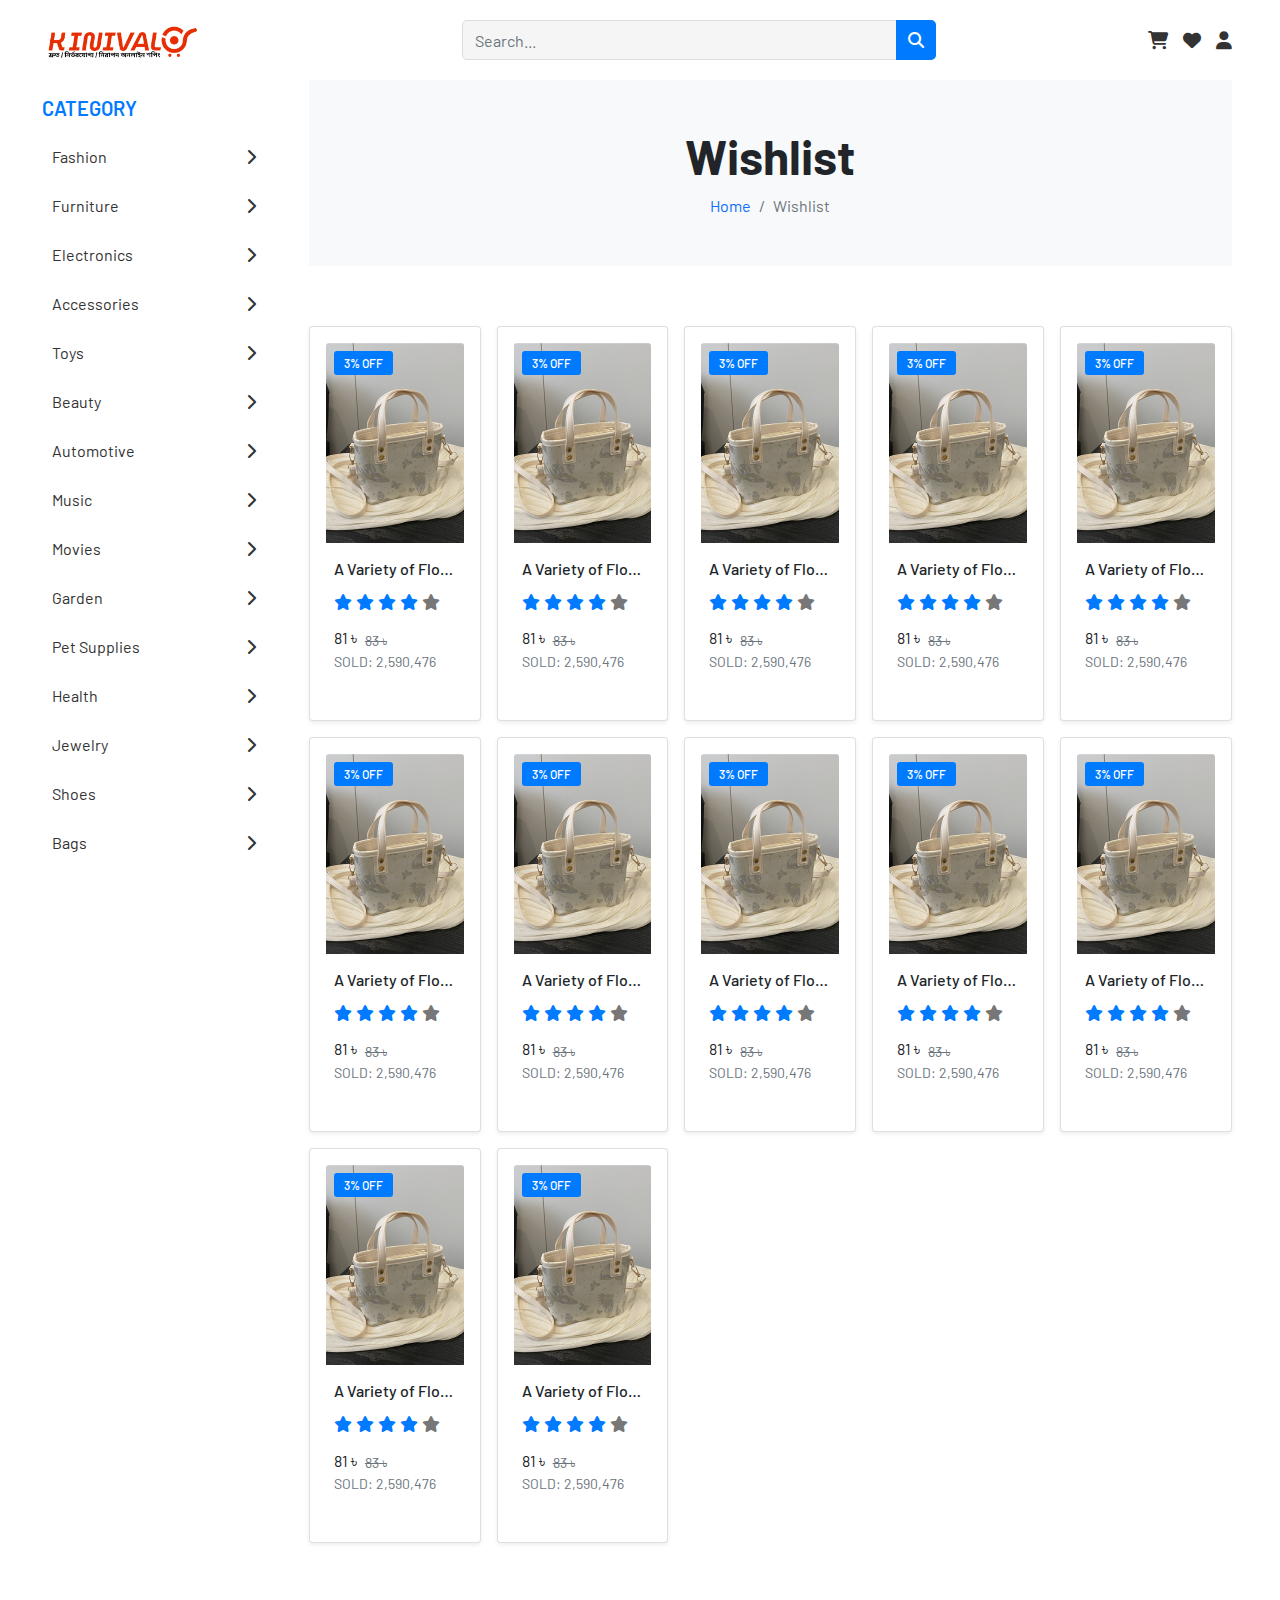
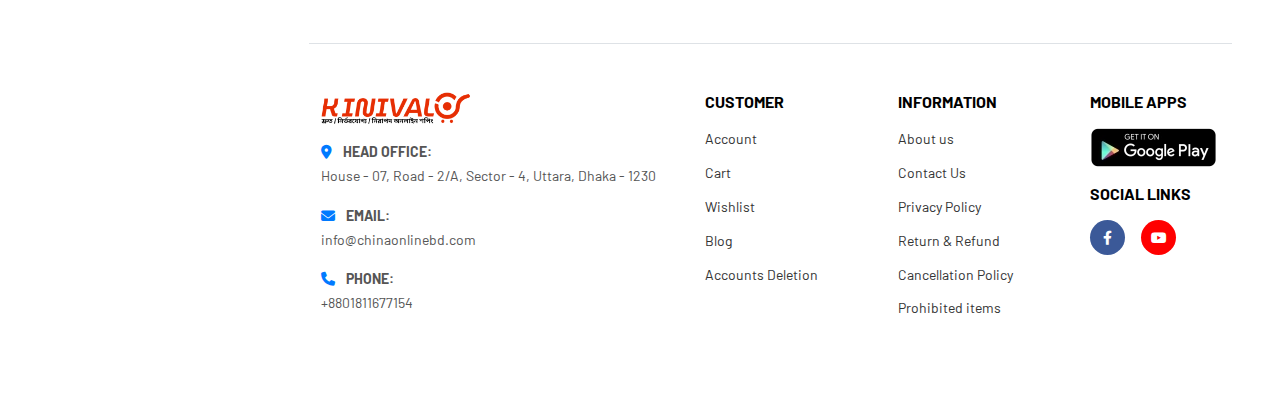
<file: wishlist.html>
<!DOCTYPE html>
<html lang="en">

<head>
    <meta charset="UTF-8">
    <meta name="viewport" content="width=device-width, initial-scale=1.0">
    <title>Document</title>
    <link rel="icon" type="image/png" href="assets/images/logo.png">
    <link rel="stylesheet" href="assets/css/bootstrap.min.css">
    <link rel="stylesheet" href="assets/css/all.min.css">
    <link rel="stylesheet" href="https://cdnjs.cloudflare.com/ajax/libs/OwlCarousel2/2.3.4/assets/owl.carousel.min.css">
    <link rel="stylesheet"
        href="https://cdnjs.cloudflare.com/ajax/libs/OwlCarousel2/2.3.4/assets/owl.theme.default.min.css">
    <link rel="stylesheet" href="assets/css/style.css">
    <link rel="stylesheet" href="assets/css/responsive.css">
</head>

<body class="px-xl-5 px-lg-3 px-md-4 px-sm-3 px-3">

    <!-- ================== header part start ============== -->
    <header>
        <!-- ================== top navbar ============= -->
        <div class="top_header">
            <div class="top_header_main d-flex justify-content-between align-items-center">

                <!-- Logo -->
                <div class="header_logo d-none d-lg-block">
                    <a href="#"><img src="assets/images/logo.png" alt="Logo"></a>
                </div>

                <!-- Search Bar -->
                <div class="search_bar mx-3">
                    <form class="position-relative">
                        <input type="text" class="search_input form-control" placeholder="Search...">
                        <button type="submit" class="search_btn">
                            <i class="fa-solid fa-magnifying-glass"></i>
                        </button>
                    </form>

                    <!-- Search history box -->
                    <div class="search_history shadow">
                        <h4 class="px-3 py-2 mb-2">Search history</h4>
                        <div class="px-3 pb-3 d-flex flex-wrap gap-2">
                            <a href="#" class="history_tag">Laptop</a>
                            <a href="#" class="history_tag">Shoes</a>
                            <a href="#" class="history_tag">Headphones</a>
                        </div>
                    </div>
                </div>

                <!-- Header Icons -->
                <div class="header_icon">
                    <a href="shopping-cart.html"><i class="fa-solid fa-cart-shopping"></i></a>
                    <a href="wishlist.html"><i class="fa-solid fa-heart"></i></a>
                    <a class="d-none d-md-block" href="#"><i class="fa-solid fa-user"></i></a>
                </div>
            </div>
        </div>

    </header>

    <!-- ================== header part end============== -->

    <!-- =================== body part start ============== -->

    <div id="wrapper">

        <!-- ========== side nav start ========= -->
        <div class="side_nav pt-3 pe-lg-2 pe-xl-3 pe-xxl-5">
            <div class="cros_category d-lg-none">
                <i class="fa-solid fa-xmark"></i>
            </div>
            <div class="side_menu">
                <h3 class="menu-title">Category</h3>
                <ul class="main-category list-unstyled">
                    <!-- Fashion -->
                    <li class="category-item">
                        <a href="#" class="category-link">
                            Fashion
                            <span class="arrow"><i class="fa-solid fa-chevron-right"></i></span>
                        </a>
                        <ul class="subcategory list-unstyled">
                            <li>
                                <a href="#"><img src="assets/images/category.webp" alt="Shoe"> Shoe</a>
                            </li>
                        </ul>
                    </li>

                    <!-- Furniture -->
                    <li class="category-item">
                        <a href="#" class="category-link">
                            Furniture
                            <span class="arrow"><i class="fa-solid fa-chevron-right"></i></span>
                        </a>
                        <ul class="subcategory list-unstyled">
                            <li>
                                <a href="#"><img src="assets/images/category.webp" alt="Chair"> Chair</a>
                            </li>
                        </ul>
                    </li>

                    <!-- Electronics -->
                    <li class="category-item">
                        <a href="#" class="category-link">
                            Electronics
                            <span class="arrow"><i class="fa-solid fa-chevron-right"></i></span>
                        </a>
                        <ul class="subcategory list-unstyled">
                            <li>
                                <a href="#"><img src="assets/images/category.webp" alt="Mobile"> Mobile</a>
                            </li>
                        </ul>
                    </li>

                    <!-- Accessories -->
                    <li class="category-item">
                        <a href="#" class="category-link">
                            Accessories
                            <span class="arrow"><i class="fa-solid fa-chevron-right"></i></span>
                        </a>
                        <ul class="subcategory list-unstyled">
                            <li>
                                <a href="#"><img src="assets/images/category.webp" alt="Watch"> Watch</a>
                            </li>
                        </ul>
                    </li>

                    <!-- Category 7 -->
                    <li class="category-item">
                        <a href="#" class="category-link">
                            Toys
                            <span class="arrow"><i class="fa-solid fa-chevron-right"></i></span>
                        </a>
                        <ul class="subcategory list-unstyled">
                            <li><a href="#"><img src="assets/images/category.webp" alt="Action Figure"> Action
                                    Figure</a>
                            </li>
                        </ul>
                    </li>

                    <!-- Category 8 -->
                    <li class="category-item">
                        <a href="#" class="category-link">
                            Beauty
                            <span class="arrow"><i class="fa-solid fa-chevron-right"></i></span>
                        </a>
                        <ul class="subcategory list-unstyled">
                            <li><a href="#"><img src="assets/images/category.webp" alt="Cosmetics"> Cosmetics</a></li>
                        </ul>
                    </li>

                    <!-- Category 9 -->
                    <li class="category-item">
                        <a href="#" class="category-link">
                            Automotive
                            <span class="arrow"><i class="fa-solid fa-chevron-right"></i></span>
                        </a>
                        <ul class="subcategory list-unstyled">
                            <li><a href="#"><img src="assets/images/category.webp" alt="Car Parts"> Car Parts</a></li>
                        </ul>
                    </li>

                    <!-- Category 10 -->
                    <li class="category-item">
                        <a href="#" class="category-link">
                            Music
                            <span class="arrow"><i class="fa-solid fa-chevron-right"></i></span>
                        </a>
                        <ul class="subcategory list-unstyled">
                            <li><a href="#"><img src="assets/images/category.webp" alt="Instruments"> Instruments</a>
                            </li>
                        </ul>
                    </li>

                    <!-- Category 11 -->
                    <li class="category-item">
                        <a href="#" class="category-link">
                            Movies
                            <span class="arrow"><i class="fa-solid fa-chevron-right"></i></span>
                        </a>
                        <ul class="subcategory list-unstyled">
                            <li><a href="#"><img src="assets/images/category.webp" alt="DVDs"> DVDs</a></li>
                        </ul>
                    </li>

                    <!-- Category 12 -->
                    <li class="category-item">
                        <a href="#" class="category-link">
                            Garden
                            <span class="arrow"><i class="fa-solid fa-chevron-right"></i></span>
                        </a>
                        <ul class="subcategory list-unstyled">
                            <li><a href="#"><img src="assets/images/category.webp" alt="Plants"> Plants</a></li>
                        </ul>
                    </li>

                    <!-- Category 13 -->
                    <li class="category-item">
                        <a href="#" class="category-link">
                            Pet Supplies
                            <span class="arrow"><i class="fa-solid fa-chevron-right"></i></span>
                        </a>
                        <ul class="subcategory list-unstyled">
                            <li><a href="#"><img src="assets/images/category.webp" alt="Dog Food"> Dog Food</a></li>
                        </ul>
                    </li>

                    <!-- Category 14 -->
                    <li class="category-item">
                        <a href="#" class="category-link">
                            Health
                            <span class="arrow"><i class="fa-solid fa-chevron-right"></i></span>
                        </a>
                        <ul class="subcategory list-unstyled">
                            <li><a href="#"><img src="assets/images/category.webp" alt="Supplements"> Supplements</a>
                            </li>
                        </ul>
                    </li>

                    <!-- Category 15 -->
                    <li class="category-item">
                        <a href="#" class="category-link">
                            Jewelry
                            <span class="arrow"><i class="fa-solid fa-chevron-right"></i></span>
                        </a>
                        <ul class="subcategory list-unstyled">
                            <li><a href="#"><img src="assets/images/category.webp" alt="Necklace"> Necklace</a></li>
                        </ul>
                    </li>

                    <!-- Category 16 -->
                    <li class="category-item">
                        <a href="#" class="category-link">
                            Shoes
                            <span class="arrow"><i class="fa-solid fa-chevron-right"></i></span>
                        </a>
                        <ul class="subcategory list-unstyled">
                            <li><a href="#"><img src="assets/images/category.webp" alt="Sneakers"> Sneakers</a></li>
                        </ul>
                    </li>

                    <!-- Category 17 -->
                    <li class="category-item">
                        <a href="#" class="category-link">
                            Bags
                            <span class="arrow"><i class="fa-solid fa-chevron-right"></i></span>
                        </a>
                        <ul class="subcategory list-unstyled">
                            <li><a href="#"><img src="assets/images/category.webp" alt="Backpack"> Backpack</a></li>
                        </ul>
                    </li>

                    <!-- Category 18 -->
                    <li class="category-item">
                        <a href="#" class="category-link">
                            Kitchen
                            <span class="arrow"><i class="fa-solid fa-chevron-right"></i></span>
                        </a>
                        <ul class="subcategory list-unstyled">
                            <li><a href="#"><img src="assets/images/category.webp" alt="Cookware"> Cookware</a></li>
                        </ul>
                    </li>

                    <!-- Category 19 -->
                    <li class="category-item">
                        <a href="#" class="category-link">
                            Office
                            <span class="arrow"><i class="fa-solid fa-chevron-right"></i></span>
                        </a>
                        <ul class="subcategory list-unstyled">
                            <li><a href="#"><img src="assets/images/category.webp" alt="Stationery"> Stationery</a></li>
                        </ul>
                    </li>

                    <!-- Category 20 -->
                    <li class="category-item">
                        <a href="#" class="category-link">
                            Travel
                            <span class="arrow"><i class="fa-solid fa-chevron-right"></i></span>
                        </a>
                        <ul class="subcategory list-unstyled">
                            <li><a href="#"><img src="assets/images/category.webp" alt="Luggage"> Luggage</a></li>
                        </ul>
                    </li>

                    <!-- Category 21 -->
                    <li class="category-item">
                        <a href="#" class="category-link">
                            Baby
                            <span class="arrow"><i class="fa-solid fa-chevron-right"></i></span>
                        </a>
                        <ul class="subcategory list-unstyled">
                            <li><a href="#"><img src="assets/images/category.webp" alt="Toys"> Toys</a></li>
                        </ul>
                    </li>

                    <!-- Category 22 -->
                    <li class="category-item">
                        <a href="#" class="category-link">
                            Art
                            <span class="arrow"><i class="fa-solid fa-chevron-right"></i></span>
                        </a>
                        <ul class="subcategory list-unstyled">
                            <li><a href="#"><img src="assets/images/category.webp" alt="Paintings"> Paintings</a></li>
                        </ul>
                    </li>

                    <!-- Category 23 -->
                    <li class="category-item">
                        <a href="#" class="category-link">
                            Photography
                            <span class="arrow"><i class="fa-solid fa-chevron-right"></i></span>
                        </a>
                        <ul class="subcategory list-unstyled">
                            <li><a href="#"><img src="assets/images/category.webp" alt="Camera"> Camera</a></li>
                        </ul>
                    </li>

                    <!-- Category 24 -->
                    <li class="category-item">
                        <a href="#" class="category-link">
                            Gaming
                            <span class="arrow"><i class="fa-solid fa-chevron-right"></i></span>
                        </a>
                        <ul class="subcategory list-unstyled">
                            <li><a href="#"><img src="assets/images/category.webp" alt="Console"> Console</a></li>
                        </ul>
                    </li>

                    <!-- Category 25 -->
                    <li class="category-item">
                        <a href="#" class="category-link">
                            Software
                            <span class="arrow"><i class="fa-solid fa-chevron-right"></i></span>
                        </a>
                        <ul class="subcategory list-unstyled">
                            <li><a href="#"><img src="assets/images/category.webp" alt="Apps"> Apps</a></li>
                        </ul>
                    </li>


                </ul>
            </div>
        </div>


        <!-- ========== side nav end ========= -->

        <!-- ========== page wrap start ========= -->
        <div class="page_wrap">

            <!-- =============== mobile menu =============-->
            <div class="mobile_nav">
                <div class="px-xl-5 px-lg-3 mobile_menu d-flex d-lg-none align-items-center justify-content-between">
                    <a href="#" class="category_menu"><i class="fa-solid fa-grip"></i> <span>Category</span></a>
                    <a href="#"><i class="fa-solid fa-user"></i> <span>Account</span></a>
                    <a href="#" class="icon_img"><img src="assets/images/logo.png" alt=""></a>
                    <a href="#"><i class="fa-solid fa-phone"></i> <span>Call</span></a>
                    <a href="#"><i class="fa-solid fa-comment-dots"></i> <span>Chat</span></a>
                </div>
            </div>

            <!-- =======================
                    shopping cart  part start
                ==========================-->
            <section class="py-5 bg-light">
                <div class="row align-items-center">

                    <!-- Page Title -->
                    <div class="col-12 col-md-6 m-auto text-center">
                        <h1 class="display-5 fw-bold mb-2">Wishlist</h1>
                        <nav aria-label="breadcrumb">
                            <ol class="breadcrumb  mb-0 justify-content-center">
                                <li class="breadcrumb-item">
                                    <a href="index.html" class="text-decoration-none">Home</a>
                                </li>
                                <li class="breadcrumb-item active" aria-current="page">Wishlist</li>
                            </ol>
                        </nav>
                    </div>

                </div>
            </section>

            <!-- =======================
                    shopping cart part end
                ==========================-->


            <!-- =======================
                     whislist product part start
                ==========================-->
          <section id="product">

                <!-- category product -->
                <div class="category_product_item mb-5">


                    <!-- product row -->

                    <div
                        class="row row-cols-2 row-cols-sm-3 row-cols-md-3 row-cols-lg-4 row-cols-xl-5 row-cols-xxl-6 g-3">
                        <!-- Product Card -->
                        <div class="col">
                            <article>
                                <div class="card h-100 border-1 shadow-sm p-3 wish_box">
                                    <a href="position-relative product-details.html" class="text-decoration-none text-dark">
                                        <!-- Product Image -->
                                        <div class="position-relative overflow-hidden product_img">
                                            <img src="assets/images/product-01.jpg"
                                                class="card-img-top img-fluid" alt="" loading="lazy"
                                                style="transition: transform 0.5s ease-in-out;">
                                            <span class="position-absolute top-0 start-0 mt-2 ms-2 product_percent">3%
                                                OFF</span>
                                            <!-- Red circular cross -->
                                            
                                        </div>
                                    </a> 
                                   <a href="#" style="right: 15px; top: 10px;" class="fs-5 cross_wish position-absolute m-2 
                                        text-danger">
                                        <i class="fa-solid fa-xmark"></i>
                                    </a>
                                    <!-- Card Body -->
                                    <div class="card-body px-2 py-3">
                                        <h2 class="card-title fs-6 text-truncate">
                                            A Variety of Flower
                                        </h2>

                                        <!-- Ratings -->
                                        <div class="d-md-flex gap-1 my-3">
                                            <i class="fa-solid fa-star product_rating"></i>
                                            <i class="fa-solid fa-star product_rating"></i>
                                            <i class="fa-solid fa-star product_rating"></i>
                                            <i class="fa-solid fa-star product_rating"></i>
                                            <i class="fa-solid fa-star empty_rating"></i>
                                        </div>

                                        <!-- Price & Sold -->
                                        <div class="d-flex flex-wrap align-items-center">
                                            <div class="text-black fw-semibold mb-1 mb-sm-0">
                                                <p class="mb-0">81 ৳</p>
                                            </div>

                                            <div
                                                class="text-muted ms-2 small text-decoration-line-through mt-1 mb-0">
                                                83 ৳
                                            </div>
                                        </div>

                                        <p class="text-muted small fw-semibold">SOLD: 2,590,476</p>
                                    </div>
                                    
                                </div>
                            </article>
                        </div>
                        <!-- Product Card -->
                        <div class="col">
                            <article>
                                <div class="card h-100 border-1 shadow-sm p-3 wish_box">
                                    <a href="position-relative product-details.html" class="text-decoration-none text-dark">
                                        <!-- Product Image -->
                                        <div class="position-relative overflow-hidden product_img">
                                            <img src="assets/images/product-01.jpg"
                                                class="card-img-top img-fluid" alt="" loading="lazy"
                                                style="transition: transform 0.5s ease-in-out;">
                                            <span class="position-absolute top-0 start-0 mt-2 ms-2 product_percent">3%
                                                OFF</span>
                                            <!-- Red circular cross -->
                                            
                                        </div>
                                    </a> 
                                   <a href="#" style="right: 15px; top: 10px;" class="fs-5 cross_wish position-absolute m-2 
                                        text-danger">
                                        <i class="fa-solid fa-xmark"></i>
                                    </a>
                                    <!-- Card Body -->
                                    <div class="card-body px-2 py-3">
                                        <h2 class="card-title fs-6 text-truncate">
                                            A Variety of Flower
                                        </h2>

                                        <!-- Ratings -->
                                        <div class="d-md-flex gap-1 my-3">
                                            <i class="fa-solid fa-star product_rating"></i>
                                            <i class="fa-solid fa-star product_rating"></i>
                                            <i class="fa-solid fa-star product_rating"></i>
                                            <i class="fa-solid fa-star product_rating"></i>
                                            <i class="fa-solid fa-star empty_rating"></i>
                                        </div>

                                        <!-- Price & Sold -->
                                        <div class="d-flex flex-wrap align-items-center">
                                            <div class="text-black fw-semibold mb-1 mb-sm-0">
                                                <p class="mb-0">81 ৳</p>
                                            </div>

                                            <div
                                                class="text-muted ms-2 small text-decoration-line-through mt-1 mb-0">
                                                83 ৳
                                            </div>
                                        </div>

                                        <p class="text-muted small fw-semibold">SOLD: 2,590,476</p>
                                    </div>
                                    
                                </div>
                            </article>
                        </div>
                        <!-- Product Card -->
                        <div class="col">
                            <article>
                                <div class="card h-100 border-1 shadow-sm p-3 wish_box">
                                    <a href="position-relative product-details.html" class="text-decoration-none text-dark">
                                        <!-- Product Image -->
                                        <div class="position-relative overflow-hidden product_img">
                                            <img src="assets/images/product-01.jpg"
                                                class="card-img-top img-fluid" alt="" loading="lazy"
                                                style="transition: transform 0.5s ease-in-out;">
                                            <span class="position-absolute top-0 start-0 mt-2 ms-2 product_percent">3%
                                                OFF</span>
                                            <!-- Red circular cross -->
                                            
                                        </div>
                                    </a> 
                                   <a href="#" style="right: 15px; top: 10px;" class="fs-5 cross_wish position-absolute m-2 
                                        text-danger">
                                        <i class="fa-solid fa-xmark"></i>
                                    </a>
                                    <!-- Card Body -->
                                    <div class="card-body px-2 py-3">
                                        <h2 class="card-title fs-6 text-truncate">
                                            A Variety of Flower
                                        </h2>

                                        <!-- Ratings -->
                                        <div class="d-md-flex gap-1 my-3">
                                            <i class="fa-solid fa-star product_rating"></i>
                                            <i class="fa-solid fa-star product_rating"></i>
                                            <i class="fa-solid fa-star product_rating"></i>
                                            <i class="fa-solid fa-star product_rating"></i>
                                            <i class="fa-solid fa-star empty_rating"></i>
                                        </div>

                                        <!-- Price & Sold -->
                                        <div class="d-flex flex-wrap align-items-center">
                                            <div class="text-black fw-semibold mb-1 mb-sm-0">
                                                <p class="mb-0">81 ৳</p>
                                            </div>

                                            <div
                                                class="text-muted ms-2 small text-decoration-line-through mt-1 mb-0">
                                                83 ৳
                                            </div>
                                        </div>

                                        <p class="text-muted small fw-semibold">SOLD: 2,590,476</p>
                                    </div>
                                    
                                </div>
                            </article>
                        </div>
                        <!-- Product Card -->
                        <div class="col">
                            <article>
                                <div class="card h-100 border-1 shadow-sm p-3 wish_box">
                                    <a href="position-relative product-details.html" class="text-decoration-none text-dark">
                                        <!-- Product Image -->
                                        <div class="position-relative overflow-hidden product_img">
                                            <img src="assets/images/product-01.jpg"
                                                class="card-img-top img-fluid" alt="" loading="lazy"
                                                style="transition: transform 0.5s ease-in-out;">
                                            <span class="position-absolute top-0 start-0 mt-2 ms-2 product_percent">3%
                                                OFF</span>
                                            <!-- Red circular cross -->
                                            
                                        </div>
                                    </a> 
                                   <a href="#" style="right: 15px; top: 10px;" class="fs-5 cross_wish position-absolute m-2 
                                        text-danger">
                                        <i class="fa-solid fa-xmark"></i>
                                    </a>
                                    <!-- Card Body -->
                                    <div class="card-body px-2 py-3">
                                        <h2 class="card-title fs-6 text-truncate">
                                            A Variety of Flower
                                        </h2>

                                        <!-- Ratings -->
                                        <div class="d-md-flex gap-1 my-3">
                                            <i class="fa-solid fa-star product_rating"></i>
                                            <i class="fa-solid fa-star product_rating"></i>
                                            <i class="fa-solid fa-star product_rating"></i>
                                            <i class="fa-solid fa-star product_rating"></i>
                                            <i class="fa-solid fa-star empty_rating"></i>
                                        </div>

                                        <!-- Price & Sold -->
                                        <div class="d-flex flex-wrap align-items-center">
                                            <div class="text-black fw-semibold mb-1 mb-sm-0">
                                                <p class="mb-0">81 ৳</p>
                                            </div>

                                            <div
                                                class="text-muted ms-2 small text-decoration-line-through mt-1 mb-0">
                                                83 ৳
                                            </div>
                                        </div>

                                        <p class="text-muted small fw-semibold">SOLD: 2,590,476</p>
                                    </div>
                                    
                                </div>
                            </article>
                        </div>
                        <!-- Product Card -->
                        <div class="col">
                            <article>
                                <div class="card h-100 border-1 shadow-sm p-3 wish_box">
                                    <a href="position-relative product-details.html" class="text-decoration-none text-dark">
                                        <!-- Product Image -->
                                        <div class="position-relative overflow-hidden product_img">
                                            <img src="assets/images/product-01.jpg"
                                                class="card-img-top img-fluid" alt="" loading="lazy"
                                                style="transition: transform 0.5s ease-in-out;">
                                            <span class="position-absolute top-0 start-0 mt-2 ms-2 product_percent">3%
                                                OFF</span>
                                            <!-- Red circular cross -->
                                            
                                        </div>
                                    </a> 
                                   <a href="#" style="right: 15px; top: 10px;" class="fs-5 cross_wish position-absolute m-2 
                                        text-danger">
                                        <i class="fa-solid fa-xmark"></i>
                                    </a>
                                    <!-- Card Body -->
                                    <div class="card-body px-2 py-3">
                                        <h2 class="card-title fs-6 text-truncate">
                                            A Variety of Flower
                                        </h2>

                                        <!-- Ratings -->
                                        <div class="d-md-flex gap-1 my-3">
                                            <i class="fa-solid fa-star product_rating"></i>
                                            <i class="fa-solid fa-star product_rating"></i>
                                            <i class="fa-solid fa-star product_rating"></i>
                                            <i class="fa-solid fa-star product_rating"></i>
                                            <i class="fa-solid fa-star empty_rating"></i>
                                        </div>

                                        <!-- Price & Sold -->
                                        <div class="d-flex flex-wrap align-items-center">
                                            <div class="text-black fw-semibold mb-1 mb-sm-0">
                                                <p class="mb-0">81 ৳</p>
                                            </div>

                                            <div
                                                class="text-muted ms-2 small text-decoration-line-through mt-1 mb-0">
                                                83 ৳
                                            </div>
                                        </div>

                                        <p class="text-muted small fw-semibold">SOLD: 2,590,476</p>
                                    </div>
                                    
                                </div>
                            </article>
                        </div>
                        <!-- Product Card -->
                        <div class="col">
                            <article>
                                <div class="card h-100 border-1 shadow-sm p-3 wish_box">
                                    <a href="position-relative product-details.html" class="text-decoration-none text-dark">
                                        <!-- Product Image -->
                                        <div class="position-relative overflow-hidden product_img">
                                            <img src="assets/images/product-01.jpg"
                                                class="card-img-top img-fluid" alt="" loading="lazy"
                                                style="transition: transform 0.5s ease-in-out;">
                                            <span class="position-absolute top-0 start-0 mt-2 ms-2 product_percent">3%
                                                OFF</span>
                                            <!-- Red circular cross -->
                                            
                                        </div>
                                    </a> 
                                   <a href="#" style="right: 15px; top: 10px;" class="fs-5 cross_wish position-absolute m-2 
                                        text-danger">
                                        <i class="fa-solid fa-xmark"></i>
                                    </a>
                                    <!-- Card Body -->
                                    <div class="card-body px-2 py-3">
                                        <h2 class="card-title fs-6 text-truncate">
                                            A Variety of Flower
                                        </h2>

                                        <!-- Ratings -->
                                        <div class="d-md-flex gap-1 my-3">
                                            <i class="fa-solid fa-star product_rating"></i>
                                            <i class="fa-solid fa-star product_rating"></i>
                                            <i class="fa-solid fa-star product_rating"></i>
                                            <i class="fa-solid fa-star product_rating"></i>
                                            <i class="fa-solid fa-star empty_rating"></i>
                                        </div>

                                        <!-- Price & Sold -->
                                        <div class="d-flex flex-wrap align-items-center">
                                            <div class="text-black fw-semibold mb-1 mb-sm-0">
                                                <p class="mb-0">81 ৳</p>
                                            </div>

                                            <div
                                                class="text-muted ms-2 small text-decoration-line-through mt-1 mb-0">
                                                83 ৳
                                            </div>
                                        </div>

                                        <p class="text-muted small fw-semibold">SOLD: 2,590,476</p>
                                    </div>
                                    
                                </div>
                            </article>
                        </div>
                        <!-- Product Card -->
                        <div class="col">
                            <article>
                                <div class="card h-100 border-1 shadow-sm p-3 wish_box">
                                    <a href="position-relative product-details.html" class="text-decoration-none text-dark">
                                        <!-- Product Image -->
                                        <div class="position-relative overflow-hidden product_img">
                                            <img src="assets/images/product-01.jpg"
                                                class="card-img-top img-fluid" alt="" loading="lazy"
                                                style="transition: transform 0.5s ease-in-out;">
                                            <span class="position-absolute top-0 start-0 mt-2 ms-2 product_percent">3%
                                                OFF</span>
                                            <!-- Red circular cross -->
                                            
                                        </div>
                                    </a> 
                                   <a href="#" style="right: 15px; top: 10px;" class="fs-5 cross_wish position-absolute m-2 
                                        text-danger">
                                        <i class="fa-solid fa-xmark"></i>
                                    </a>
                                    <!-- Card Body -->
                                    <div class="card-body px-2 py-3">
                                        <h2 class="card-title fs-6 text-truncate">
                                            A Variety of Flower
                                        </h2>

                                        <!-- Ratings -->
                                        <div class="d-md-flex gap-1 my-3">
                                            <i class="fa-solid fa-star product_rating"></i>
                                            <i class="fa-solid fa-star product_rating"></i>
                                            <i class="fa-solid fa-star product_rating"></i>
                                            <i class="fa-solid fa-star product_rating"></i>
                                            <i class="fa-solid fa-star empty_rating"></i>
                                        </div>

                                        <!-- Price & Sold -->
                                        <div class="d-flex flex-wrap align-items-center">
                                            <div class="text-black fw-semibold mb-1 mb-sm-0">
                                                <p class="mb-0">81 ৳</p>
                                            </div>

                                            <div
                                                class="text-muted ms-2 small text-decoration-line-through mt-1 mb-0">
                                                83 ৳
                                            </div>
                                        </div>

                                        <p class="text-muted small fw-semibold">SOLD: 2,590,476</p>
                                    </div>
                                    
                                </div>
                            </article>
                        </div>
                        <!-- Product Card -->
                        <div class="col">
                            <article>
                                <div class="card h-100 border-1 shadow-sm p-3 wish_box">
                                    <a href="position-relative product-details.html" class="text-decoration-none text-dark">
                                        <!-- Product Image -->
                                        <div class="position-relative overflow-hidden product_img">
                                            <img src="assets/images/product-01.jpg"
                                                class="card-img-top img-fluid" alt="" loading="lazy"
                                                style="transition: transform 0.5s ease-in-out;">
                                            <span class="position-absolute top-0 start-0 mt-2 ms-2 product_percent">3%
                                                OFF</span>
                                            <!-- Red circular cross -->
                                            
                                        </div>
                                    </a> 
                                   <a href="#" style="right: 15px; top: 10px;" class="fs-5 cross_wish position-absolute m-2 
                                        text-danger">
                                        <i class="fa-solid fa-xmark"></i>
                                    </a>
                                    <!-- Card Body -->
                                    <div class="card-body px-2 py-3">
                                        <h2 class="card-title fs-6 text-truncate">
                                            A Variety of Flower
                                        </h2>

                                        <!-- Ratings -->
                                        <div class="d-md-flex gap-1 my-3">
                                            <i class="fa-solid fa-star product_rating"></i>
                                            <i class="fa-solid fa-star product_rating"></i>
                                            <i class="fa-solid fa-star product_rating"></i>
                                            <i class="fa-solid fa-star product_rating"></i>
                                            <i class="fa-solid fa-star empty_rating"></i>
                                        </div>

                                        <!-- Price & Sold -->
                                        <div class="d-flex flex-wrap align-items-center">
                                            <div class="text-black fw-semibold mb-1 mb-sm-0">
                                                <p class="mb-0">81 ৳</p>
                                            </div>

                                            <div
                                                class="text-muted ms-2 small text-decoration-line-through mt-1 mb-0">
                                                83 ৳
                                            </div>
                                        </div>

                                        <p class="text-muted small fw-semibold">SOLD: 2,590,476</p>
                                    </div>
                                    
                                </div>
                            </article>
                        </div>
                        <!-- Product Card -->
                        <div class="col">
                            <article>
                                <div class="card h-100 border-1 shadow-sm p-3 wish_box">
                                    <a href="position-relative product-details.html" class="text-decoration-none text-dark">
                                        <!-- Product Image -->
                                        <div class="position-relative overflow-hidden product_img">
                                            <img src="assets/images/product-01.jpg"
                                                class="card-img-top img-fluid" alt="" loading="lazy"
                                                style="transition: transform 0.5s ease-in-out;">
                                            <span class="position-absolute top-0 start-0 mt-2 ms-2 product_percent">3%
                                                OFF</span>
                                            <!-- Red circular cross -->
                                            
                                        </div>
                                    </a> 
                                   <a href="#" style="right: 15px; top: 10px;" class="fs-5 cross_wish position-absolute m-2 
                                        text-danger">
                                        <i class="fa-solid fa-xmark"></i>
                                    </a>
                                    <!-- Card Body -->
                                    <div class="card-body px-2 py-3">
                                        <h2 class="card-title fs-6 text-truncate">
                                            A Variety of Flower
                                        </h2>

                                        <!-- Ratings -->
                                        <div class="d-md-flex gap-1 my-3">
                                            <i class="fa-solid fa-star product_rating"></i>
                                            <i class="fa-solid fa-star product_rating"></i>
                                            <i class="fa-solid fa-star product_rating"></i>
                                            <i class="fa-solid fa-star product_rating"></i>
                                            <i class="fa-solid fa-star empty_rating"></i>
                                        </div>

                                        <!-- Price & Sold -->
                                        <div class="d-flex flex-wrap align-items-center">
                                            <div class="text-black fw-semibold mb-1 mb-sm-0">
                                                <p class="mb-0">81 ৳</p>
                                            </div>

                                            <div
                                                class="text-muted ms-2 small text-decoration-line-through mt-1 mb-0">
                                                83 ৳
                                            </div>
                                        </div>

                                        <p class="text-muted small fw-semibold">SOLD: 2,590,476</p>
                                    </div>
                                    
                                </div>
                            </article>
                        </div>
                        <!-- Product Card -->
                        <div class="col">
                            <article>
                                <div class="card h-100 border-1 shadow-sm p-3 wish_box">
                                    <a href="position-relative product-details.html" class="text-decoration-none text-dark">
                                        <!-- Product Image -->
                                        <div class="position-relative overflow-hidden product_img">
                                            <img src="assets/images/product-01.jpg"
                                                class="card-img-top img-fluid" alt="" loading="lazy"
                                                style="transition: transform 0.5s ease-in-out;">
                                            <span class="position-absolute top-0 start-0 mt-2 ms-2 product_percent">3%
                                                OFF</span>
                                            <!-- Red circular cross -->
                                            
                                        </div>
                                    </a> 
                                   <a href="#" style="right: 15px; top: 10px;" class="fs-5 cross_wish position-absolute m-2 
                                        text-danger">
                                        <i class="fa-solid fa-xmark"></i>
                                    </a>
                                    <!-- Card Body -->
                                    <div class="card-body px-2 py-3">
                                        <h2 class="card-title fs-6 text-truncate">
                                            A Variety of Flower
                                        </h2>

                                        <!-- Ratings -->
                                        <div class="d-md-flex gap-1 my-3">
                                            <i class="fa-solid fa-star product_rating"></i>
                                            <i class="fa-solid fa-star product_rating"></i>
                                            <i class="fa-solid fa-star product_rating"></i>
                                            <i class="fa-solid fa-star product_rating"></i>
                                            <i class="fa-solid fa-star empty_rating"></i>
                                        </div>

                                        <!-- Price & Sold -->
                                        <div class="d-flex flex-wrap align-items-center">
                                            <div class="text-black fw-semibold mb-1 mb-sm-0">
                                                <p class="mb-0">81 ৳</p>
                                            </div>

                                            <div
                                                class="text-muted ms-2 small text-decoration-line-through mt-1 mb-0">
                                                83 ৳
                                            </div>
                                        </div>

                                        <p class="text-muted small fw-semibold">SOLD: 2,590,476</p>
                                    </div>
                                    
                                </div>
                            </article>
                        </div>
                        <!-- Product Card -->
                        <div class="col">
                            <article>
                                <div class="card h-100 border-1 shadow-sm p-3 wish_box">
                                    <a href="position-relative product-details.html" class="text-decoration-none text-dark">
                                        <!-- Product Image -->
                                        <div class="position-relative overflow-hidden product_img">
                                            <img src="assets/images/product-01.jpg"
                                                class="card-img-top img-fluid" alt="" loading="lazy"
                                                style="transition: transform 0.5s ease-in-out;">
                                            <span class="position-absolute top-0 start-0 mt-2 ms-2 product_percent">3%
                                                OFF</span>
                                            <!-- Red circular cross -->
                                            
                                        </div>
                                    </a> 
                                   <a href="#" style="right: 15px; top: 10px;" class="fs-5 cross_wish position-absolute m-2 
                                        text-danger">
                                        <i class="fa-solid fa-xmark"></i>
                                    </a>
                                    <!-- Card Body -->
                                    <div class="card-body px-2 py-3">
                                        <h2 class="card-title fs-6 text-truncate">
                                            A Variety of Flower
                                        </h2>

                                        <!-- Ratings -->
                                        <div class="d-md-flex gap-1 my-3">
                                            <i class="fa-solid fa-star product_rating"></i>
                                            <i class="fa-solid fa-star product_rating"></i>
                                            <i class="fa-solid fa-star product_rating"></i>
                                            <i class="fa-solid fa-star product_rating"></i>
                                            <i class="fa-solid fa-star empty_rating"></i>
                                        </div>

                                        <!-- Price & Sold -->
                                        <div class="d-flex flex-wrap align-items-center">
                                            <div class="text-black fw-semibold mb-1 mb-sm-0">
                                                <p class="mb-0">81 ৳</p>
                                            </div>

                                            <div
                                                class="text-muted ms-2 small text-decoration-line-through mt-1 mb-0">
                                                83 ৳
                                            </div>
                                        </div>

                                        <p class="text-muted small fw-semibold">SOLD: 2,590,476</p>
                                    </div>
                                    
                                </div>
                            </article>
                        </div>
                        <!-- Product Card -->
                        <div class="col">
                            <article>
                                <div class="card h-100 border-1 shadow-sm p-3 wish_box">
                                    <a href="position-relative product-details.html" class="text-decoration-none text-dark">
                                        <!-- Product Image -->
                                        <div class="position-relative overflow-hidden product_img">
                                            <img src="assets/images/product-01.jpg"
                                                class="card-img-top img-fluid" alt="" loading="lazy"
                                                style="transition: transform 0.5s ease-in-out;">
                                            <span class="position-absolute top-0 start-0 mt-2 ms-2 product_percent">3%
                                                OFF</span>
                                            <!-- Red circular cross -->
                                            
                                        </div>
                                    </a> 
                                   <a href="#" style="right: 15px; top: 10px;" class="fs-5 cross_wish position-absolute m-2 
                                        text-danger">
                                        <i class="fa-solid fa-xmark"></i>
                                    </a>
                                    <!-- Card Body -->
                                    <div class="card-body px-2 py-3">
                                        <h2 class="card-title fs-6 text-truncate">
                                            A Variety of Flower
                                        </h2>

                                        <!-- Ratings -->
                                        <div class="d-md-flex gap-1 my-3">
                                            <i class="fa-solid fa-star product_rating"></i>
                                            <i class="fa-solid fa-star product_rating"></i>
                                            <i class="fa-solid fa-star product_rating"></i>
                                            <i class="fa-solid fa-star product_rating"></i>
                                            <i class="fa-solid fa-star empty_rating"></i>
                                        </div>

                                        <!-- Price & Sold -->
                                        <div class="d-flex flex-wrap align-items-center">
                                            <div class="text-black fw-semibold mb-1 mb-sm-0">
                                                <p class="mb-0">81 ৳</p>
                                            </div>

                                            <div
                                                class="text-muted ms-2 small text-decoration-line-through mt-1 mb-0">
                                                83 ৳
                                            </div>
                                        </div>

                                        <p class="text-muted small fw-semibold">SOLD: 2,590,476</p>
                                    </div>
                                    
                                </div>
                            </article>
                        </div>



                        <!-- Repeat <div class="col"> for more product cards -->
                    </div>

                </div>


            </section>
            <!-- =======================
                     whislist product  part end
                ==========================-->

            <!-- =======================
                    footer part start
                ==========================-->
            <footer class="py-5 border-top">
                <div class="container-fluid">
                    <div class="row">

                        <!-- Left Side -->
                        <div class="col-lg-5 col-md-6 mb-4">
                            <div class="footer-item">
                                <div class="footer-logo mb-3">
                                    <img src="assets/images/logo.png" alt="Logo" class="img-fluid w-75">
                                </div>
                                <div class="mb-3">
                                    <p><i class="fa-solid fa-location-dot me-2"></i>
                                        <strong>HEAD OFFICE:</strong><br>House - 07, Road - 2/A, Sector - 4, Uttara,
                                        Dhaka - 1230
                                    </p>
                                </div>
                                <div class="mb-3">
                                    <p><i class="fa-solid fa-envelope me-2"></i>
                                        <strong>EMAIL:</strong><br>info@chinaonlinebd.com
                                    </p>
                                </div>
                                <div>
                                    <p><i class="fa-solid fa-phone me-2"></i>
                                        <strong>PHONE:</strong><br>+8801811677154
                                    </p>
                                </div>
                            </div>
                        </div>

                        <!-- Middle -->
                        <div class="col-lg-5 col-md-6 mb-4">
                            <div class="row">
                                <div class="col-6">
                                    <h6 class="fw-bold mb-3">CUSTOMER</h6>
                                    <ul class="list-unstyled">
                                        <li><a href="#">Account</a></li>
                                        <li><a href="#">Cart</a></li>
                                        <li><a href="#">Wishlist</a></li>
                                        <li><a href="#">Blog</a></li>
                                        <li><a href="#">Accounts Deletion</a></li>
                                    </ul>
                                </div>
                                <div class="col-6">
                                    <h6 class="fw-bold mb-3">INFORMATION</h6>
                                    <ul class="list-unstyled">
                                        <li><a href="#">About us</a></li>
                                        <li><a href="#">Contact Us</a></li>
                                        <li><a href="#">Privacy Policy</a></li>
                                        <li><a href="#">Return & Refund</a></li>
                                        <li><a href="#">Cancellation Policy</a></li>
                                        <li><a href="#">Prohibited items</a></li>
                                    </ul>
                                </div>
                            </div>
                        </div>

                        <!-- Right Side -->
                        <div class="col-lg-2 col-md-6 mb-4">
                            <div class="footer-item">
                                <h6 class="fw-bold mb-3">MOBILE APPS</h6>
                                <a href="#"><img src="assets/images/app.webp" alt="Google Play" class="img-fluid mb-3"
                                        style="max-width:150px;"></a>

                                <h6 class="fw-bold mb-3">SOCIAL LINKS</h6>
                                <div class="d-flex gap-3">
                                    <a href="#" class="facebook"><i class="fa-brands fa-facebook-f"></i></a>
                                    <a href="#" class="youtube"><i class="fa-brands fa-youtube"></i></a>
                                </div>
                            </div>
                        </div>


                    </div>
                </div>
            </footer>

            <!-- =======================
                    footer part end
                ==========================-->

        </div>
        <!-- ========== page wrap end ========= -->
    </div>


    <div class="bt_top">
        <i class="fa-solid fa-angle-up"></i>
    </div>
    <!-- =================== body part end ============== -->

    <script src="assets/js/bootstrap.bundle.min.js"></script>
    <script src="assets/js/jquery-3.6.0.min.js"></script>
    <script src="https://cdnjs.cloudflare.com/ajax/libs/OwlCarousel2/2.3.4/owl.carousel.min.js"></script>
    <script src="assets/js/script.js"></script>
</body>

</html>
</file>
<file: assets/css/style.css>
@import url('https://fonts.googleapis.com/css2?family=Barlow:ital,wght@0,100;0,200;0,300;0,400;0,500;0,600;0,700;0,800;0,900;1,100;1,200;1,300;1,400;1,500;1,600;1,700;1,800;1,900&display=swap');

* {
  margin: 0;
  padding: 0;
  box-sizing: border-box;
  outline: none;
}

ol,
ul {
  list-style: none;
  padding-left: 0;
  margin-bottom: 0;
}

a {
  display: inline-block;
  text-decoration: none;
}


html,
body {
  scroll-behavior: unset !important;
  font-family: "Barlow", sans-serif;
}

:root {
  --bg-color: #007aff;
}

.theme-color{
  color: var(--bg-color);
}
.theme-bg{
  background: var(--bg-color);
}

/* ================== top navbar start ================= */
.top_header {
  height: 80px;
  line-height: 80px;
}

.header_logo a img {
  max-width: 150px;
}

.header_logo {
  width: 20%;
}

.search_bar {
  width: 40%;
  position: relative;
}

.header_icon {
  width: 10%;
  display: flex;
  gap: 15px;
  /* example for large devices */
  justify-content: end;
}

.search_input {
  width: 100%;
  height: 40px;
  padding-right: 45px;
  /* leave space for button */
  border: 1px solid #ddd;
  border-radius: 5px;
  background: #f5f5f5;
}

/* Remove outline glow */
.search_input:focus,
.search_btn:focus {
  outline: none !important;
  box-shadow: none !important;
  border-color: #ddd;
}

/* Search button */
.search_btn {
  position: absolute;
  top: 0;
  right: 0;
  height: 40px;
  width: 40px;
  border: none;
  background: var(--bg-color);
  color: #fff;
  border-radius: 0 5px 5px 0;
  display: flex;
  align-items: center;
  justify-content: center;
}

.header_icon a {
  color: #333;
  font-size: 18px;
}

/* Search history dropdown */
.search_history {
  position: absolute;
  top: 100%;
  left: 0;
  width: 100%;
  background: #f5f5f5;
  border: 1px solid #ddd;
  border-radius: 0 0 5px 5px;
  display: none;
  z-index: 999;
}

/* History tags */
.history_tag:hover {
  color: #333;
  background: #fff;
}

.history_tag {
  color: #333;
  display: flex;
  align-items: center;
  justify-content: center;
  height: 40px;
  padding: 0 15px;
  background: #ddd;
  border-radius: 20px;
  text-decoration: none;
  color: #333;
  font-size: 14px;
}
.menu_fix {
    position: fixed !important;
    top: 0;
    left: 0;
    width: 100%;
    z-index: 99999;
    background: #fff;
}
.mobile_menu {
  position: fixed;
  bottom: 5px;
  left: 50%;
  transform: translateX(-50%);
  width: 94%;
  background: var(--bg-color);
  height: 50px;
  border-radius: 5px;
  -webkit-border-radius: 5px;
  -moz-border-radius: 5px;
  -ms-border-radius: 5px;
  -o-border-radius: 5px;
  -webkit-transform: translateX(-50%);
  -moz-transform: translateX(-50%);
  -ms-transform: translateX(-50%);
  -o-transform: translateX(-50%);
  z-index: 999999;
}
.mobile_menu a i{
  font-size: 16px;
}
.mobile_menu a{
  width: 20%;
  color: #f2f2f2;
  font-size: 11px;
  text-align: center;
}
.mobile_menu a span{
  display: block;
}
.mobile_menu .icon_img img{
  width: 100%;
  height: 100%;
  object-fit: cover;
}
.mobile_menu .icon_img{
  width: 40px;
  height: 40px;
  overflow: hidden;
  background: #fff;
  border-radius: 3px;
  -webkit-border-radius: 3px;
  -moz-border-radius: 3px;
  -ms-border-radius: 3px;
  -o-border-radius: 3px;
}

.bt_top {
    position: fixed;
    bottom: 30px;
    right: 30px;
    font-size: 20px;
    color: #fff;
    width: 30px;
    height: 30px;
    line-height: 30px;
    text-align: center;
    cursor: pointer;
    z-index: 999;
    border-radius:4px;
    background: var(--bg-color);
    display: none;
    -webkit-border-radius:4px;
    -moz-border-radius:4px;
    -ms-border-radius:4px;
    -o-border-radius:4px;
}
/* ================== top navbar end ================= */

/* ================== wrapper css end ================= */
#wrapper{
  display: flex;
}

/* =========== side nav start =========== */
.side_nav{
  width: 20%;
  background: #fff; 
  border-radius: 10px;
}

.side_menu {
    width: 20%;              
    background: #fff;
    border-radius: 10px;
    height: calc(100vh - 120px); 
    overflow-y: auto;         
    position: fixed;        
    top: 80px;              
    left: 2%;                 
    padding: 1rem;
    z-index: 1000;            
}


.side_nav .menu-title {
    font-size: 20px;
    font-weight: 600;
    margin-bottom: 15px;
    color: var(--bg-color);
    text-transform: uppercase;
}

.side_nav .main-category .category-item {
    margin-bottom: 5px;
}

.side_nav .category-link {
    display: flex;
    align-items: center;
    justify-content: space-between; 
    padding: 10px;
    color: #333;
    border-radius: 8px;
    transition: all 0.3s ease;
    text-decoration: none;
}

.side_nav .category-link:hover {
    background: #f2f2f2;
    color: #333;
}

.side_nav .arrow {
    transition: transform 0.3s ease;
}
.side_nav .arrow.rotate {
    transform: rotate(90deg); 
}

.side_nav .subcategory {
    display: none;
    margin-left: 15px;
    margin-top: 5px;
}

.side_nav .subcategory li a {
    display: flex;
    align-items: center;
    gap: 8px;
    padding: 6px 10px;
    color: #333;
    border-radius: 6px;
    transition: 0.3s;
    text-decoration: none;
}

.side_nav .subcategory li a:hover {
    background: #f9f9f9;
    color: #333;
}

.side_nav .subcategory img {
    width: 40px;
    height: 40px;
    border-radius: 50%;
    border: 2px solid #ddd;
    object-fit: cover;
}


/* =========== side nav end =========== */


/* =========== page_wrap start =========== */
.page_wrap{
  width: 80%;
}

/*------------ banner part start ----------------*/
.banner_wrapper {
 overflow: hidden;
  border-radius: 15px;
  -webkit-border-radius: 15px;
  -moz-border-radius: 15px;
  -ms-border-radius: 15px;
  -o-border-radius: 15px;
}
.banner_wrapper .banner_item{
  height: auto;
  margin: 0 5px;
  position: relative;
  overflow: hidden;
   border-radius: 15px;
  -webkit-border-radius: 15px;
  -moz-border-radius: 15px;
  -ms-border-radius: 15px;
  -o-border-radius: 15px;
}
.banner_wrapper{
  height: 100%;
}
.banner_wrapper .banner_item img, 
.banner_right img{
  width: 100%;
  height: 100%;
  object-fit: cover;
}
.banner_right{
  width: 100%;
  height: 100%;
  overflow: hidden;
  border-radius: 15px;
  -webkit-border-radius: 15px;
  -moz-border-radius: 15px;
  -ms-border-radius: 15px;
  -o-border-radius: 15px;
}


#banner .owl-dots {
	position: absolute;
	bottom: 0;
	left: 50%;
	transform: translateX(-50%);
}

#banner .owl-dots .owl-dot span {
    width: 12px;
    height: 12px;
    margin: 5px 6px;
    background: #ccc;
    display: block;
    border-radius: 50%;
    transition: all 0.3s ease;
}

#banner .owl-dots .owl-dot.active span {
    background: var(--bg-color);
    transform: scale(1.2);
}

/* -------------banner part end ---------*/


/*--------------- category part start ------------------*/
#category{
  margin-top: 60px;
}
.cmn_head h3{
  font-size: 20px;
  font-weight: 700;
  color: #000;
  margin-bottom: 30px;
}
.category_item {
  text-align: center;
}

.category_item:hover .cat_img{
  transform: scale(1.1);
  -webkit-transform: scale(1.1);
  -moz-transform: scale(1.1);
  -ms-transform: scale(1.1);
  -o-transform: scale(1.1);
}
.category_item .cat_img{
  width: 80px;
  height: 80px;
  overflow: hidden;
  border-radius: 50%;
  -webkit-border-radius: 50%;
  -moz-border-radius: 50%;
  -ms-border-radius: 50%;
  -o-border-radius: 50%;
  border: 2px solid var(--bg-color);
   transition: .4s;
  -webkit-transition: .4s;
  -moz-transition: .4s;
  -ms-transition: .4s;
  -o-transition: .4s;
}
.category_item .cat_img img{
  width: 100%;
  height: 100%;
}
.category_item h4{
  color: #444;
  font-size: 18px;
  font-weight: 500;
  margin-top: 10px;
}

/* Owl Nav Arrows */
#category .owl-nav {
    text-align: center;
    margin-top: 15px;
}

#category .owl-nav button {
    background: var(--bg-color) !important;
    border-radius: 50%;
    width: 35px;
    height: 35px;
    color: #fff !important;
    font-size: 18px !important;
    margin: 0 5px;
}

#category .owl-nav button:hover {
    background: var(--bg-color) !important;
}
#category .owl-carousel .owl-stage-outer {
    text-align: center;
	padding-top: 20px;
}
/*--------------- category part end ------------------*/


/*--------------- product part start ------------------*/
#product{
  margin-top: 60px;
  margin-bottom: 100px;
}
.wish_box .cross_wish{
 opacity: 0;
 transition: all linear .3s;
 -webkit-transition: all linear .3s;
 -moz-transition: all linear .3s;
 -ms-transition: all linear .3s;
 -o-transition: all linear .3s;
}

.wish_box:hover .cross_wish{
 opacity: 1;
}

.product_img{
  height: 200px;
}
.product_img img{
  width: 100%;
  height: 100%;
  object-fit: cover;
}
.card-img-top:hover {
  transform: scale(1.1);
}

.product_percent{
  color: #fff;
  font-size: 12px;
  font-weight: 500;
  border-radius: 3px;
  padding: 3px 10px;
  background: var(--bg-color);
  -webkit-border-radius: 3px;
  -moz-border-radius: 3px;
  -ms-border-radius: 3px;
  -o-border-radius: 3px;
}
.product_rating{
  color: var(--bg-color);
}
.empty_rating{
  color: #777;
}
/*--------------- product part end ------------------*/

/*--------------- shop part start ------------------*/
/* Inputs */
.filter_product .form-control {
  border-radius: 0;              
  outline: none;
  box-shadow: none;
  max-width: 120px;
}

.filter_product .form-control:focus {
  border-color: var(--bg-color);        
  box-shadow: none;
}

.filter-btn:focus{
  box-shadow: none;
}
.filter-btn {
  background-color: var(--bg-color);
  color: #fff;
  border-radius: 0;
}

.filter-btn:hover {
  background-color: var(--bg-color);
  color: #fff;
}

.btn-outline-custom:focus{
  box-shadow: none;
}
.btn-outline-custom {
  border: 1px solid var(--bg-color);
  color: var(--bg-color);
  border-radius: 0;
}

.btn-outline-custom:hover {
  background-color: var(--bg-color);
  color: #fff;
}

/*--------------- shop part end ------------------*/

/*--------------- login part start ------------------*/
.login_form {
    padding: 100px;
    border: 1px solid #ddd;
    border-radius: 15px;
    background: #fff;
    box-shadow: 0 5px 20px rgba(0,0,0,0.1);
}

.login_form input{
   background: #f3f3f3;
}
.login_form input:focus {
    outline: none !important;
    box-shadow: none !important;
    background: #f3f3f3;
}

.validation-icon {
    position: absolute;
    top: 50%;
    right: 10px;
    transform: translateY(-50%);
    font-size: 16px;
    width: 22px;
    height: 22px;
    line-height: 22px;
    text-align: center;
    border-radius: 50%;
    background: #f1f1f1;
    display: none;
}
.submit_btn:hover{
  color: #fff;
}
.submit_btn{
  color: #fff;
  background: var(--bg-color);
}

.error-msg, .success-msg {
    font-size: 14px;
    margin-bottom: 20px;
    line-height: 24px;
}
/*--------------- login part end ------------------*/

/*--------------- cart part end ------------------*/
/* Cart headings */
#cart .cart_heading {
  font-weight: 600;
  font-size: 0.9rem;
  color: #555;
  text-transform: uppercase;
  padding-bottom: 4px;
  margin-bottom: 0.5rem;
}

/* Cart item styling */
#cart .cart-item {
  transition: 0.3s;
}
#cart .cart-item:hover {
  box-shadow: 0 6px 20px rgba(0,0,0,0.08);
}

/* Buttons */
#cart .btn-outline-secondary {
  border-radius: 4px;
}
#cart .btn-outline-danger {
  border-radius: 4px;
}

/* Order Summary Card */
#cart .card-title {
  font-weight: 700;
  font-size: 1.1rem;
  letter-spacing: 0.5px;
}
#cart .card {
  border-radius: 12px;
  border: none;
  transition: 0.3s;
}
#cart .card:hover {
  box-shadow: 0 8px 25px rgba(0,0,0,0.08);
}

/* Discount input focus */
#cart input:focus, select:focus, button:focus {
  outline: none !important;
  box-shadow: none !important;
}

/* Cart table images */
#cart .cart-img {
  width: 80px;
  border-radius: 8px;
  object-fit: cover;
}
.btn-custom:hover{
  color: #fff;
}
.btn-custom{
  background: var(--bg-color);
  color: #fff;
}
.cart_product_head{
  background: #f2f2f2;
}

/*--------------- cart part end ------------------*/

/* ================== My Order css start =============== */
/* Premium Style for My Order Section */


#my_order {
  padding: 60px 0;
  font-family: "Poppins", sans-serif;
}

.profile_btn{
  background: var(--bg-color);
}


.profile_form .form-control:focus,
.profile_form .form-select:focus {
    box-shadow: none;
}

#my_order .card {
  border: none;
  border-radius: 16px;
  box-shadow: 0 8px 24px rgba(0,0,0,0.08);
  overflow: hidden;
  transition: all 0.3s ease-in-out;
}
#my_order .card-body {
	flex: 1 1 auto;
	padding: 10px 6px;
}
#my_order .card:hover {
  transform: translateY(-4px);
  box-shadow: 0 12px 32px rgba(0,0,0,0.12);
}
.dash_box{
  background: var(--bg-color);
}
#my_order .order_num h6 {
  font-size: 16px;
  font-weight: 700;
  color: var(--bg-color);
}
#my_order .br-bottom {
  border-bottom: 1px solid #eef0f4;
  margin: 0;
  padding: 15px 0;
}
#my_order .cart_single {
  display: flex;
  align-items: center;
  gap: 15px;
}
#my_order .cart_single_caption p {
  font-size: 13px;
  color: #6c757d;
  margin: 0;
}
#my_order .cart_single_caption h4 {
  font-size: 14px;
  font-weight: 600;
  margin: 4px 0;
}
#my_order .cart_single_caption h5 {
  font-size: 15px;
  font-weight: 700;
  color: var(--bg-color);
}

/* Order Status */
#my_order .order_status h6 {
  font-size: 13px;
  font-weight: 600;
  color: #6c757d;
  margin-bottom: 6px;
}

/* Footer */
#my_order .card-footer {
  background: #f8f9fc;
  border-top: none;
  padding: 20px;
}
#my_order .card-footer p {
  font-size: 13px;
  font-weight: 600;
  background: #fef2f2;
  padding: 6px 14px;
  border-radius: 50px;
  color: #d32f2f;
  margin: 0;
}
#my_order .card-footer h5 {
  font-size: 18px;
  font-weight: 700;
  color: var(--bg-color);
  margin: 0;
}
#my_order .order_status {
    text-align: center;
}
/* ================== My Order css end ================= */

/* ================== product details css start ================= */

#product_info .carousel-inner img {
  border-radius: 8px;
  cursor: pointer;
}
#product_info .carousel-inner {
 position: relative;
}

.action-buttons button:last-child{
  background: var(--bg-color);
}

#product_info .size_title, .color_title {
    font-size: 16px;
    font-weight: bold;
    margin-bottom: 10px;
}
#product_info .custom-control {
    position: relative;
    display: flex;
    align-items: center;
    margin-left: 15px;
}
#product_info .custom-control-input:checked + .custom-control-label {
    border-color: var(--bg-color);
    font-weight: bold;
}

#product_info .custom-control-label:hover {
    background-color: #f2f2f2;
    border-color: #999;
}
#product_info .custom-control-input {
    display: none;
}
#product_info .custom-control-label {
    padding: 2px 16px;
    cursor: pointer;
    border: 2px solid #ddd;
    border-radius: 5px;
    transition: all 0.3s ease;
    font-size: 12px;
}
#product_info .select_sizes, .select_colors {
    display: flex;
    flex-wrap: wrap;
    margin: 20px 0;
}
.thumb {
  border: 2px solid transparent;
  transition: all 0.3s ease;
}
.thumb:hover {
  border: 2px solid var(--bg-color);
}
.active-thumb {
  border: 2px solid var(--bg-color);
}

/* Carousel controls */
.carousel-control-prev,
.carousel-control-next {
  position: absolute;
  top: 50%;
  transform: translateY(-50%);
  z-index: 5;
  width: 40px;
  height: 40px;
  border-radius: 50%;
  background: rgba(0,0,0,0.6);
  color: #fff;
  opacity: 0.8;
  transition: all 0.3s ease;
}
.carousel-control-prev:hover,
.carousel-control-next:hover {
  background: #000;
  opacity: 1;
}
.carousel-control-prev { left: 10px; }
.carousel-control-next { right: 10px; }
.carousel-control-prev i,
.carousel-control-next i {
  font-size: 18px;
}

/* Fancybox overlay */
.fancybox__container { background: rgba(0,0,0,0.95) !important; }
.fancybox__image {
  max-width: 90% !important;
  max-height: 80vh !important;
  object-fit: contain;
  border-radius: 8px;
}
.fancybox__toolbar { top: 10px !important; right: 20px !important; }
.fancybox__button--close { font-size: 24px !important; color: #fff !important; }
.fancybox__thumbs { background: transparent !important; padding: 10px; }
.fancybox__thumb { border-radius: 6px; border: 2px solid transparent; }
.fancybox__thumb:hover,
.fancybox__thumb.is-selected { border-color: #ffcc00; 
}
#product_info .price {
   margin-left: 80px;
}
#product_info .quantity {
    display: flex;
    align-items: center;
    justify-content: center;
    padding: 0px 10px;
}
#product_info .quantity__minus {
    border-radius: 3px 0 0 3px;
    width: 30px;
    height: 30px;
    font-size: 16px;
    text-align: center;
    color: #fff;
    background: #000;
    line-height: 30px;
}
#product_info .quantity__input {
    width: 50px;
    height: 30px;
    margin: 0;
    padding: 0;
    text-align: center;
    border-top: 2px solid #dee0ee;
    border-bottom: 2px solid #dee0ee;
    border-left: 1px solid #dee0ee;
    border-right: 2px solid #dee0ee;
    background: #fff;
    color: #8184a1;
}
#product_info .quantity__plus {
    border-radius: 0 3px 3px 0;
    width: 30px;
    height: 30px;
    font-size: 16px;
    color: #fff;
    background: #000;
    text-align: center;
    line-height: 30px;
}

/* ================== product details  css end ================= */

/* =========== footer start =========== */

footer {
  color: #333;
  font-size: 14px;
  line-height: 1.7;
  position: relative;
  z-index: 1;
}

footer.border-top {
  border-top: 2px solid #e5e5e5;
}

.footer-item {
  margin-bottom: 20px;
}

.footer-logo img {
  max-width: 150px;
}

footer h6 {
  font-size: 16px;
  font-weight: 700;
  margin-bottom: 15px;
  color: #000;
}

footer ul {
  padding: 0;
  list-style: none;
}

footer ul li {
  margin-bottom: 10px;
}

footer ul li a {
  text-decoration: none;
  color: #333;
  transition: all 0.3s ease;
}

footer ul li a:hover {
  color: var(--bg-color);
}


footer p {
  margin-bottom: 10px;
  color: #555;
}

footer p i {
  color: var(--bg-color);
}

footer .d-flex a.facebook{
  display: inline-block;
  width: 35px;
  height: 35px;
  background: #3b5998;
  color: #fff;
  border-radius: 50%;
  text-align: center;
  line-height: 35px;
  transition: all 0.3s ease;
}
footer .d-flex a.youtube{
  display: inline-block;
  width: 35px;
  height: 35px;
  background: #ff0000;
  color: #fff;
  border-radius: 50%;
  text-align: center;
  line-height: 35px;
  transition: all 0.3s ease;
}

footer .d-flex a.facebook:hover {
  background: #3b5998; 
}

footer .d-flex a.youtube:hover {
  background: #ff0000; 
}

footer .ssl-logo {
  margin-top: 10px;
}
/* 


/* ================== footer css end ================= */



/* =========== page_wrap end =========== */

/* ================== wrapper css end ================= */
</file>
<file: assets/css/responsive.css>
@media (min-width: 1200px) {
  .menu_fix {
    padding: 0 48px 0 48px;
  }

  .page_wrap {
    padding-left: 24px;
  }

  .side_menu {
    left: 2%;
  }
}

@media (min-width: 992px) and (max-width: 1199px) {
  .menu_fix {
    padding: 0 16px 0 16px;
  }

  .page_wrap {
    padding-left: 24px;
  }

  .side_menu {
    left: 1%;
  }

  .qty_box h6 {
    font-size: 14px;
  }

  .qty_box p {
    font-size: 14px;
  }

}

@media (max-width: 991px) {

  /* == product details ==== */
  /* === single product ===== */
  #product_info .custom-control {
    margin-left: 5px;
  }

  .action-buttons {
    position: fixed;
    bottom: 5px;
    left: 50%;
    transform: translateX(-50%);
    width: 94%;
    background: #007aff;
    height: 50px;
    border-radius: 5px;
    -webkit-border-radius: 5px;
    -moz-border-radius: 5px;
    -ms-border-radius: 5px;
    -o-border-radius: 5px;
    -webkit-transform: translateX(-50%);
    -moz-transform: translateX(-50%);
    -ms-transform: translateX(-50%);
    -o-transform: translateX(-50%);
    z-index: 999999;
  }

  .action-buttons button {
    border: 0;
    color: #fff;
    font-size: 12px;
    font-weight: 500
  }

  .action-buttons button i {
    margin-right: 5px;
  }

  .action-buttons button:hover {
    background: transparent;
  }

  #product_info .carousel-item {
    text-align: center;
  }

  #product_info .row.g-4 {
    gap: 10px;
  }

  #product_info .price {
    margin-left: 30px !important;
  }

  #product_info .quantity {
    padding: 0px !important;
  }

  /* #product_info .col-lg-3,
  #product_info .col-lg-6 {
    flex: 0 0 100%;
    max-width: 100%;
  } */

  #product_info .carousel-inner img {
    height: auto;
    object-fit: contain;
  }

  #product_info .thumb {
    width: 80px !important;
  }

  #product_info .product-title h4 {
    font-size: 16px;
  }

  #product_info .select_colors .custom-control-label {
    padding: 2px 10px;
  }

  #product_info .price-box .price p {
    font-size: 14px;
  }

  #product_info .quantity__input {
    width: 30px;
    height: 24px;
    font-size: 14px;
  }

  #product_info .quantity__minus,
  #product_info .quantity__plus {
    width: 24px;
    height: 24px;
    font-size: 14px;
    line-height: 24px;
  }

  #product_info .shipping-box p,
  #product_info .shipping-box h6 {
    font-size: 14px;
  }

  #product_info .store-box img {
    max-width: 60px;
  }

  #product_info .store-box h6 {
    font-size: 16px;
  }

  #product_info .store-box p {
    font-size: 14px;
  }

  #product_info .carousel-control-prev,
  #product_info .carousel-control-next {
    width: 30px;
    height: 30px;
  }

  #product_info .carousel-control-prev i,
  #product_info .carousel-control-next i {
    font-size: 14px;
  }

  .side_nav.active {
    overflow-y: hidden;
  }

  .side_menu {
    position: static;
    width: 100%;
  }

  #cart .cart-item {
    display: flex;
    flex-wrap: wrap;
    /* so columns can wrap if needed */
  }

  #cart .cart_content {
    display: flex;
    justify-content: space-between;
    align-items: center;
    flex: 1 1 auto;
    padding: 20px 0;
    border-bottom: 1px solid #ddd;
  }

  #cart .cart_last_contet {
    border-bottom: 0;
  }





  #cart .cart-item .cart_content .input-group {
    justify-content: end !important;
  }

  .menu_fix {
    padding: 0 24px 0 24px;

  }

  .banner_right {
    display: none;
  }

  .search_bar {
    width: 80%;
  }

  .side_nav {
    width: 250px;
    background: #fff;
    border-right: 1px solid #eee;
    height: 100vh;
    position: fixed;
    top: 0;
    left: -100%;
    z-index: 999999;
    transition: left 0.4s ease;
    padding: 20px;
    overflow-y: auto;
  }

  .side_nav.active {
    left: 0;
  }

  .cros_category {
    text-align: right;
    font-size: 22px;
    cursor: pointer;
    margin-bottom: 15px;
  }

  .bt_top {
    bottom: 100px;
    right: 20px;
    width: 40px;
    height: 40px;
    line-height: 40px;
  }

  .page_wrap {
    width: 100%;
  }
}

@media (max-width: 767px) {
  .menu_fix {
    padding: 0px 16px 0 16px;
  }

  .search_bar {
    width: 100%;
    margin-top: 20px;
    margin-left: 0 !important;
    margin-right: 0 !important;
  }


  .header_icon {
    width: auto;
    position: fixed;
    bottom: 165px;
    right: 20px;
    flex-direction: column;
    gap: 20px;
    height: auto;
    justify-content: flex-start;
    z-index: 999;
  }

  .header_icon a {
    display: flex;
    align-items: center;
    justify-content: center;
    background: #fff;
    width: 40px;
    height: 40px;
    border: 2px solid #007aff;
    border-radius: 50%;
    -webkit-border-radius: 50%;
    -moz-border-radius: 50%;
    -ms-border-radius: 50%;
    -o-border-radius: 50%;
  }

}

@media (max-width: 575px) {
  .dash_content .btn {
    font-size: 13px;
  }

  .menu_fix {
    padding: 0px 16px 0 16px;
  }

  .login_form {
    padding: 30px;
  }

  .login_logo img {
    max-width: 160px !important;
  }

  .error-msg,
  .success-msg {
    font-size: 14px;
    line-height: 24px;
  }

}
</file>
